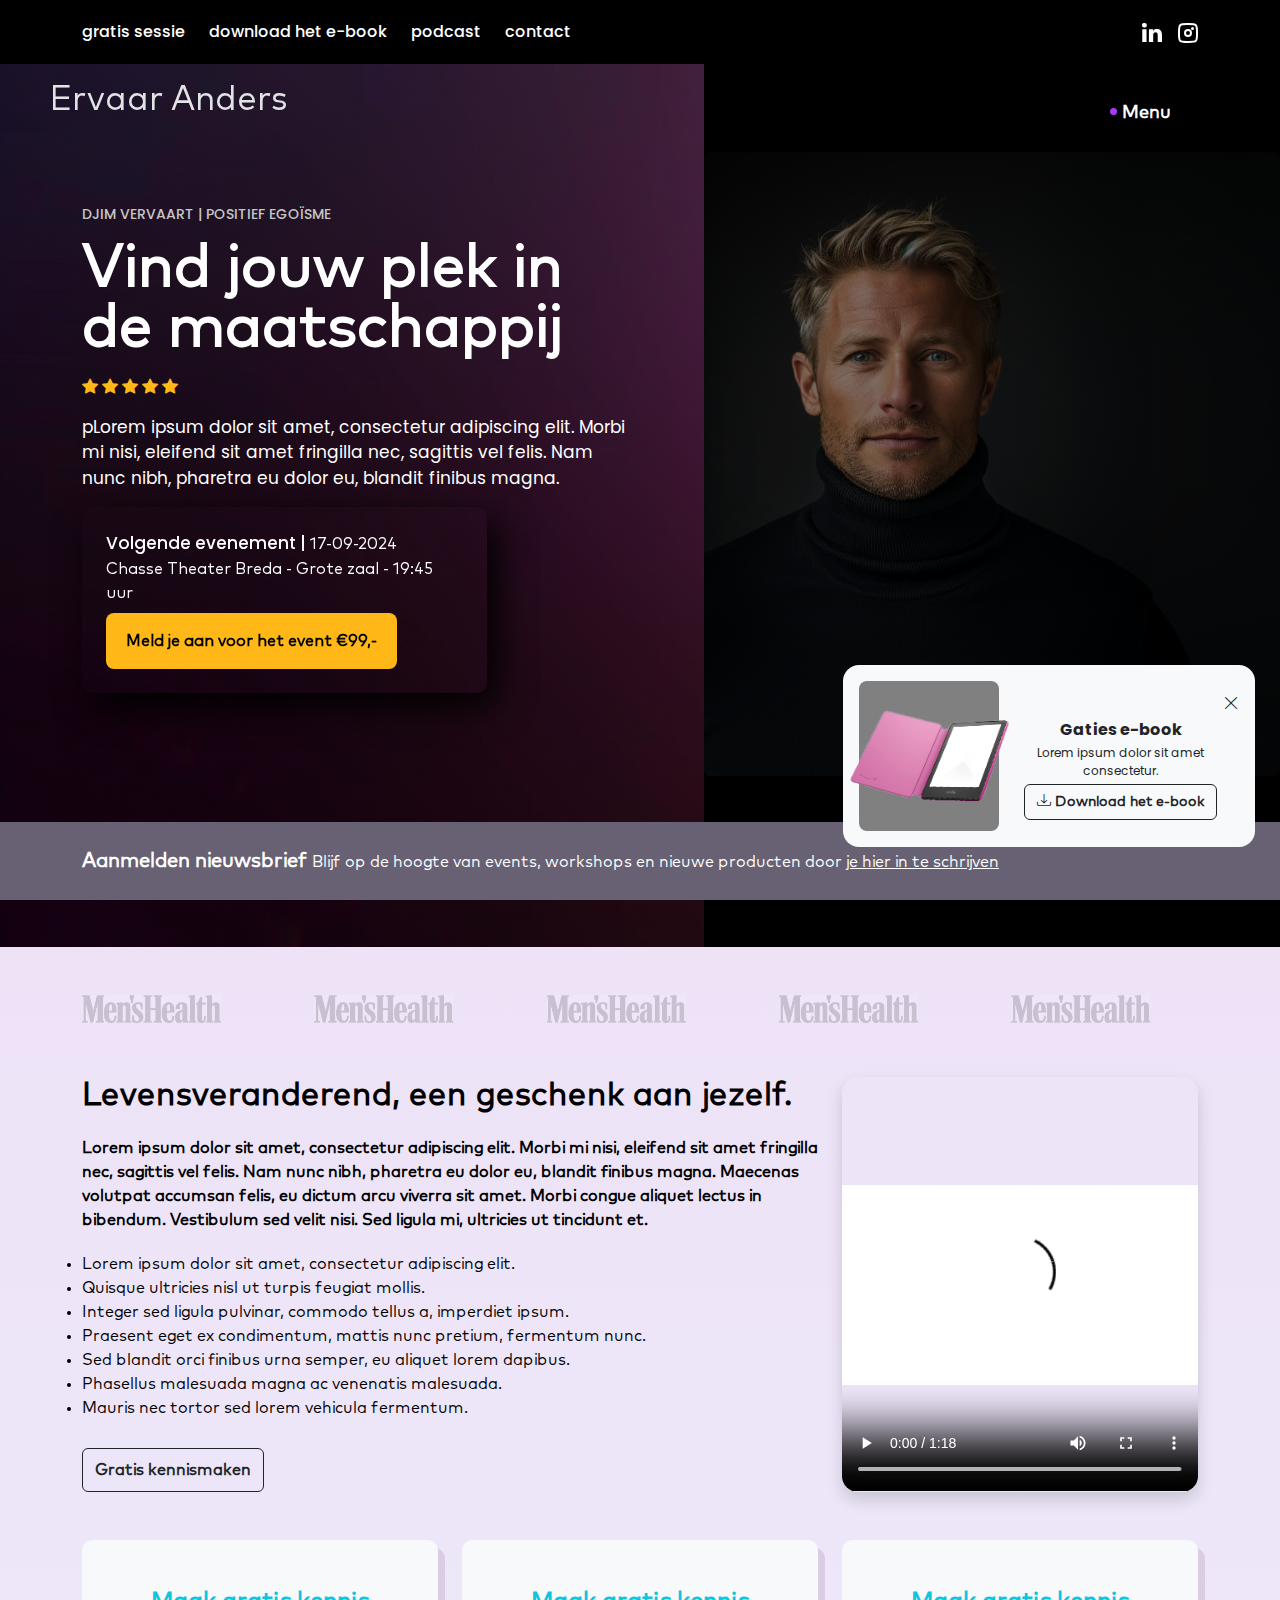
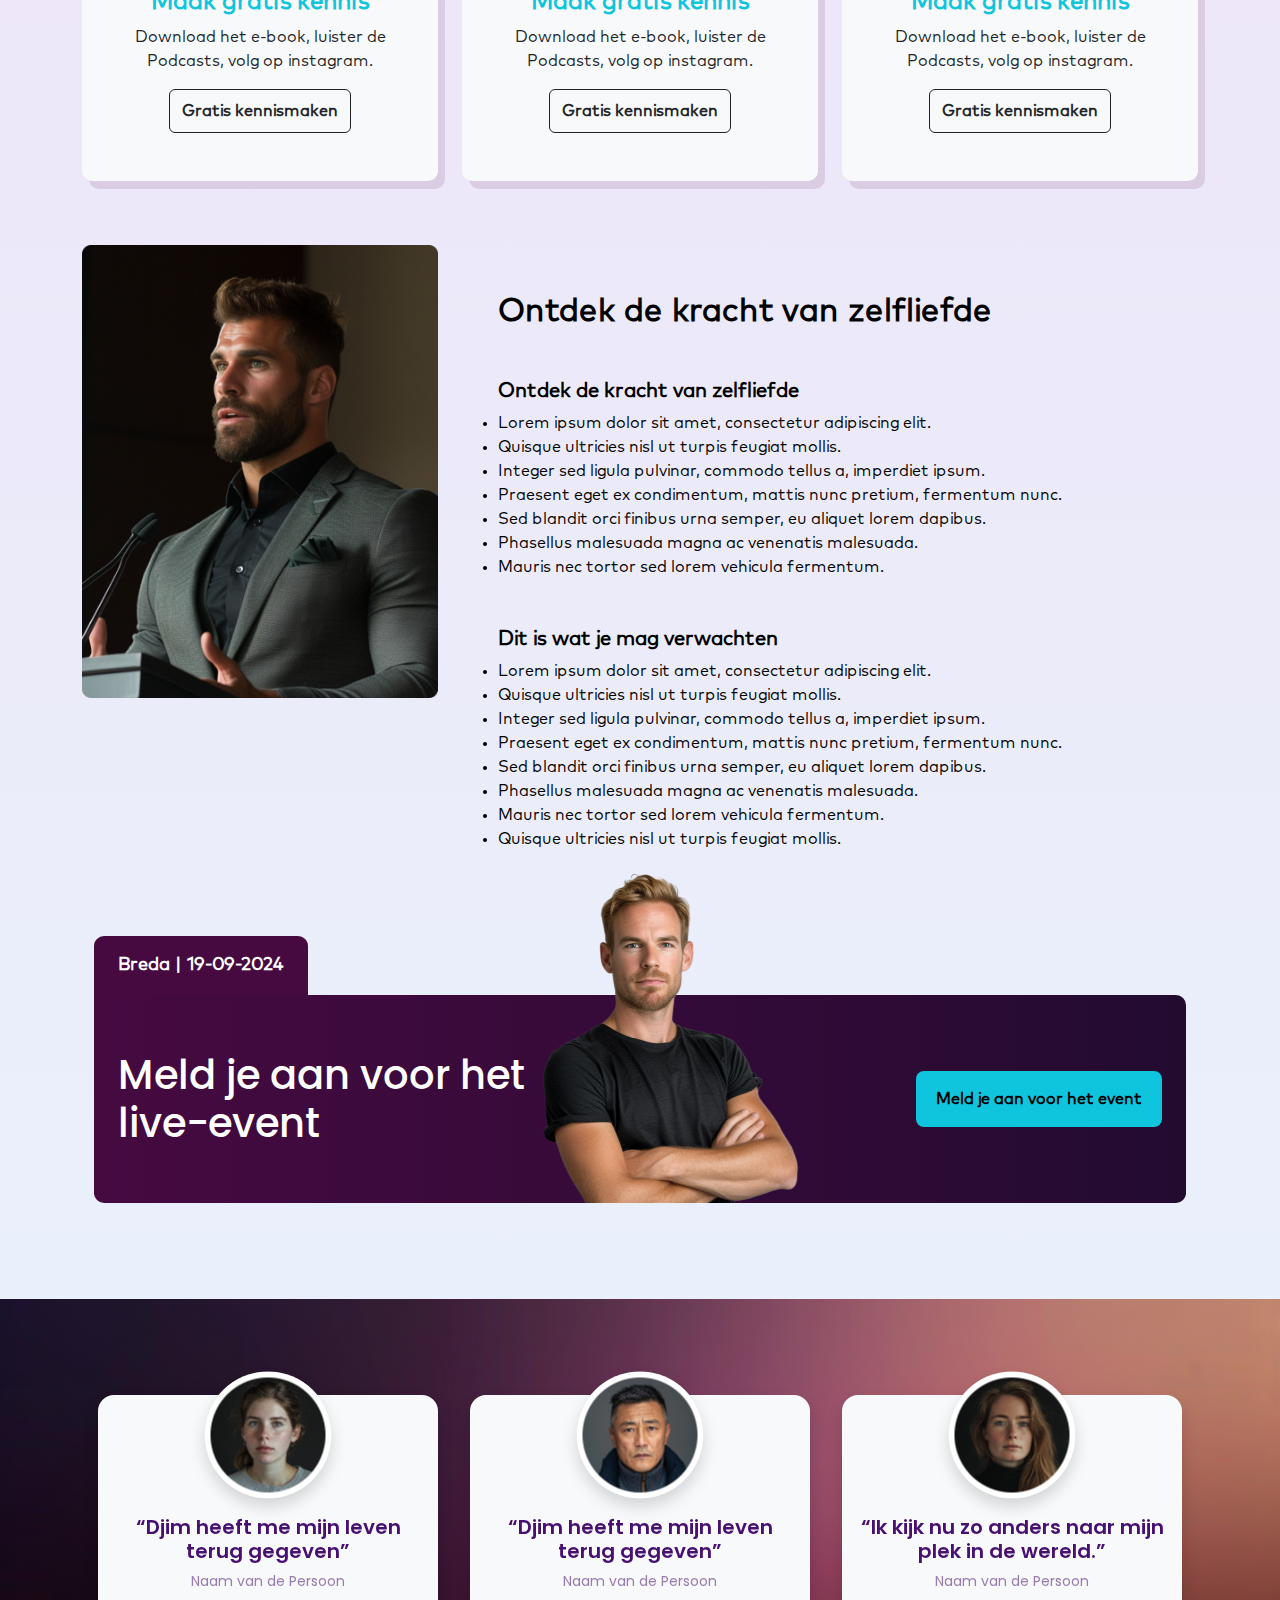
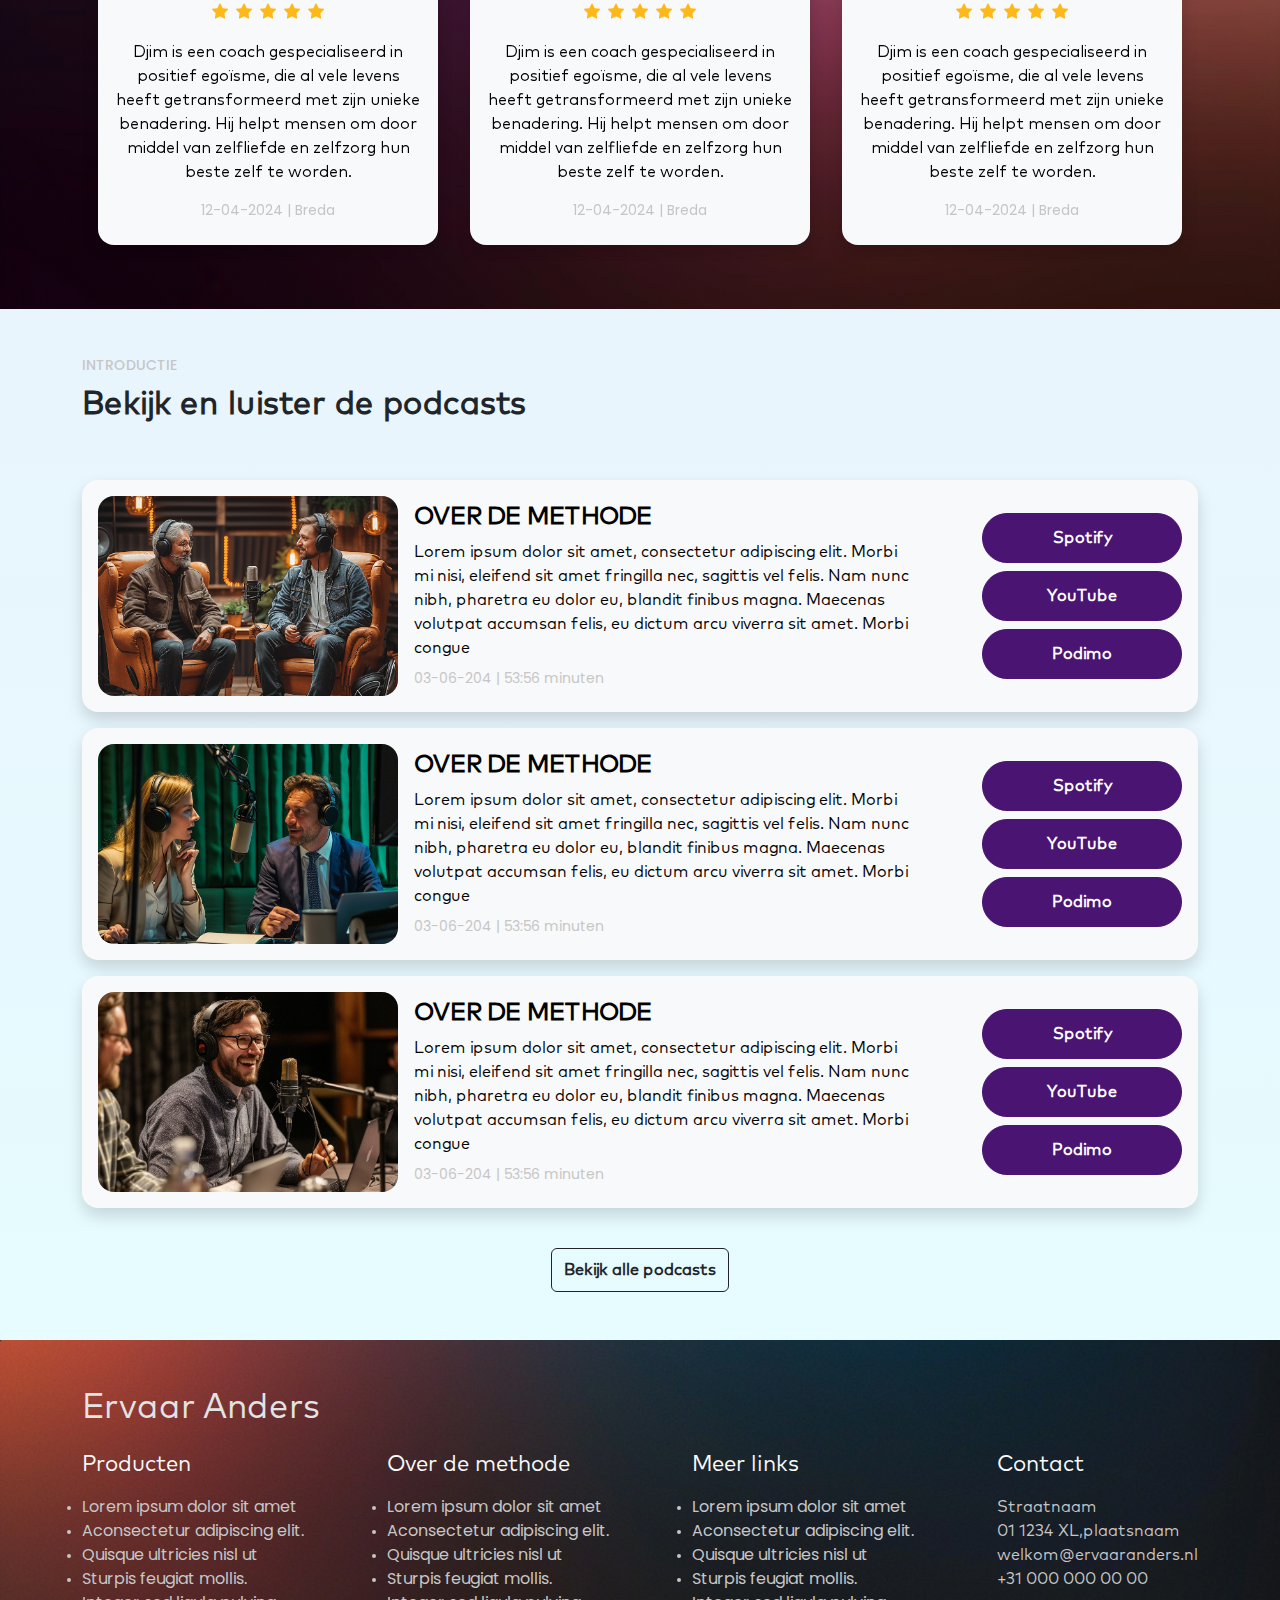
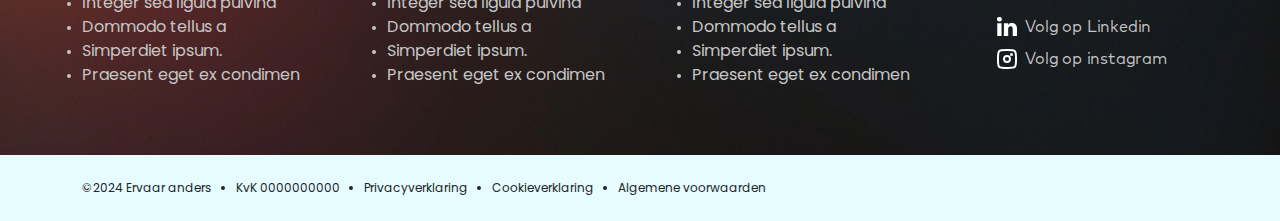
<file: index.html>
<!DOCTYPE html>
<html lang="en">
  <head>
    <meta charset="UTF-8" />
    <meta name="viewport" content="width=device-width, initial-scale=1.0" />
    <title>Ervaar Anders/Home</title>
    <link rel="stylesheet" href="css/owl.carousel.min.css" />
    <link rel="stylesheet" href="css/owl.theme.default.min.css" />
    <link
      href="https://cdn.jsdelivr.net/npm/bootstrap@5.3.3/dist/css/bootstrap.min.css"
      rel="stylesheet"
      integrity="sha384-QWTKZyjpPEjISv5WaRU9OFeRpok6YctnYmDr5pNlyT2bRjXh0JMhjY6hW+ALEwIH"
      crossorigin="anonymous"
    />
    <link
      rel="stylesheet"
      href="https://cdnjs.cloudflare.com/ajax/libs/font-awesome/6.5.2/css/all.min.css"
      integrity="sha512-SnH5WK+bZxgPHs44uWIX+LLJAJ9/2PkPKZ5QiAj6Ta86w+fsb2TkcmfRyVX3pBnMFcV7oQPJkl9QevSCWr3W6A=="
      crossorigin="anonymous"
      referrerpolicy="no-referrer"
    />
    <link rel="stylesheet" href="./css/style.css" />

    <link rel="shortcut icon" href="./images/favicon.ico" type="image/x-icon" />
  </head>
  <body>
    <!-- top nav start  -->
    <div class="top-nav">
      <!-- top-bar start -->
      <div class="top-bar d-flex align-items-center">
        <div class="d-flex justify-content-between flex-wrap container gap-1">
          <div class="d-flex flex-wrap gap-md-4 gap-2 align-items-center">
            <a
              class="topbar-heading fs-16 fw-medium m-0 c-white text-decoration-none"
              href="#"
            >
              gratis sessie
            </a>
            <a
              class="topbar-heading fs-16 fw-medium m-0 c-white text-decoration-none"
              href="#"
            >
              download het e-book
            </a>
            <a
              class="topbar-heading fs-16 fw-medium m-0 c-white text-decoration-none"
              href="./podcast.html"
              >podcast</a
            >
            <a
              class="topbar-heading fs-16 fw-medium m-0 c-white text-decoration-none"
              href="#"
              >contact</a
            >
          </div>
          <div class="social-icons d-flex gap-md-3 gap-2">
            <a href="#"><img src="./images/linkdin.svg" alt="icons" /></a>
            <a href="#"><img src="./images/insta.svg" alt="icons" /></a>
          </div>
        </div>
      </div>
      <!-- top-bar end -->
      <!-- nav-bar start -->
      <nav class="navbar py-sm-4 py-2">
        <div class="container">
          <span style="visibility: hidden"></span>

          <button
            class="navbar-toggler d-md-none hamburger-menu"
            type="button"
            data-bs-toggle="collapse"
            data-bs-target="#navbarText"
            aria-controls="navbarText"
            aria-expanded="false"
            aria-label="Toggle navigation"
          >
            <span class="navbar-toggler-icon"></span>
          </button>
          <button
            class="navbar-toggler-btn rounded-pill d-md-flex d-none"
            type="button"
            data-bs-toggle="collapse"
            data-bs-target="#navbarText"
            aria-controls="navbarText"
            aria-expanded="false"
            aria-label="Toggle navigation"
          >
            <span class="dot"></span>
            <span class="mark-pro fs-18 fw-bold pt-1">Menu</span>
          </button>
          <div class="collapse navbar-collapse" id="navbarText">
            <ul class="navbar-nav m-auto mb-2 mb-lg-0">
              <li class="nav-item">
                <a
                  class="nav-link active fs-18 c-black"
                  aria-current="page"
                  href="#"
                  >Start vandaag</a
                >
              </li>
              <li class="nav-item">
                <a class="nav-link fs-18 c-black" href="#"
                  >methode
                </a>
              </li>
              <li class="nav-item">
                <a class="nav-link fs-18 c-black" href="#">
                  op 1 coaching</a
                >
              </li>
              <li class="nav-item">
                <a class="nav-link fs-18 c-black" href="./event.html"
                  >live events
                </a>
              </li>
              <li class="nav-item">
                <a class="nav-link fs-18 c-black" href="./timeline.html">over djim</a>
              </li>
            </ul>
            <span class="navbar-text d-flex gap-2">
              <p class="rating m-0 d-flex gap-1">
                <i class="bi bi-star-fill c-black"></i
                ><i class="bi bi-star-fill c-black"></i
                ><i class="bi bi-star-fill c-black"></i
                ><i class="bi bi-star-fill c-black"></i
                ><i class="bi bi-star-fill c-black"></i>
              </p>
              <p class="m-0 rating-text c-black fs-12">
                9.3 / 785 beoordelingen
              </p>
            </span>
          </div>
        </div>
      </nav>
      <!-- nav-bar end -->
    </div>
    <!-- top nav end  -->
    <!-- POSITIEF start  -->
    <div class="positief pb-5">
      <a
        class="text-decoration-none mark-pro fw-lighter fs-34 lh-40 logo-main"
        style="color: #e1e3e5"
        href="./index.html"
        >Ervaar Anders</a
      >
      <div class="container h-100">
        <div class="row h-100">
          <div
            class="col-md-6 d-flex align-items-center h-100 mt-md-0 pt-md-0 mt-5 pt-5"
          >
            <div class="content gap-md-3 gap-2 d-flex flex-column">
              <h4 class="fs-14 c-gray m-0">DJIM VERVAART | POSITIEF EGOÏSME</h4>
              <h2 class="m-0 fs-60 c-white mark-pro fw-bolder lh-60">
                Vind jouw plek in de maatschappij
              </h2>
              <div class="rating d-flex gap-1">
                <i class="bi bi-star-fill"></i>
                <i class="bi bi-star-fill"></i>
                <i class="bi bi-star-fill"></i>
                <i class="bi bi-star-fill"></i>
                <i class="bi bi-star-fill"></i>
              </div>
              <p class="m-0 fs-17 c-white">
                pLorem ipsum dolor sit amet, consectetur adipiscing elit. Morbi
                mi nisi, eleifend sit amet fringilla nec, sagittis vel felis.
                Nam nunc nibh, pharetra eu dolor eu, blandit finibus magna.
              </p>
              <div class="button-box p-md-4 p-3">
                <p class="m-0 fs-16 c-white mark-pro mb-2">
                  <span class="fw-medium fs-17">Volgende evenement |</span>
                  17-09-2024 <br />
                  Chasse Theater Breda - Grote zaal - 19:45 uur
                </p>
                <button class="yellow-btn">
                  Meld je aan voor het event €99,-
                </button>
              </div>
            </div>
          </div>
          <div class="col-md-6">
            <!-- <img src="./images/home-banner-img1.png" alt="img" class="w-100" /> -->
          </div>
        </div>
      </div>
    </div>
    <!-- POSITIEF end  -->
    <div class="gradient-background">
      <!-- OVER DE METHODE start -->
      <div class="over-de py-5">
        <div class="container">
          <div class="row pb-5">
            <img src="./images/bg-img-1.png" alt="img" />
          </div>
        </div>

        <div class="container">
          <div class="row">
            <div class="col-md-8">
              <div class="content gap-1 d-flex flex-column">
                <h2 class="m-0 fs-30 mark-pro fw-bold c-black">
                  Levensveranderend, een geschenk aan jezelf.
                </h2>
                <p
                  class="fs-16 c-black mark-pro fw-semibold lh-base py-md-3 pt-2 pb-3 m-0"
                >
                  Lorem ipsum dolor sit amet, consectetur adipiscing elit. Morbi
                  mi nisi, eleifend sit amet fringilla nec, sagittis vel felis.
                  Nam nunc nibh, pharetra eu dolor eu, blandit finibus magna.
                  Maecenas volutpat accumsan felis, eu dictum arcu viverra sit
                  amet. Morbi congue aliquet lectus in bibendum. Vestibulum sed
                  velit nisi. Sed ligula mi, ultricies ut tincidunt et.
                </p>
                <div>
                  <li class="fs-16 c-black mark-pro">
                    Lorem ipsum dolor sit amet, consectetur adipiscing elit.
                  </li>
                  <li class="fs-16 c-black mark-pro">
                    Quisque ultricies nisl ut turpis feugiat mollis.
                  </li>
                  <li class="fs-16 c-black mark-pro">
                    Integer sed ligula pulvinar, commodo tellus a, imperdiet
                    ipsum.
                  </li>
                  <li class="fs-16 c-black mark-pro">
                    Praesent eget ex condimentum, mattis nunc pretium, fermentum
                    nunc.
                  </li>
                  <li class="fs-16 c-black mark-pro">
                    Sed blandit orci finibus urna semper, eu aliquet lorem
                    dapibus.
                  </li>
                  <li class="fs-16 c-black mark-pro">
                    Phasellus malesuada magna ac venenatis malesuada.
                  </li>
                  <li class="fs-16 c-black mark-pro">
                    Mauris nec tortor sed lorem vehicula fermentum.
                  </li>
                </div>

                <div class="mt-4">
                  <button
                    class="btn btn-outline-dark rounded-2 mark-pro fw-bold fs-16 lh-30"
                  >
                    Gratis kennismaken
                  </button>
                </div>
              </div>
            </div>
            <div class="col-md-4 mt-md-0 mt-4">
              <video
                class="w-100 rounded-4 h-100 shadow"
                src="./videos/tech.mp4"
                loop
                autoplay
                controls
              ></video>
              <!-- <img src="./images/over-di-video.png" alt="img" /> -->
            </div>
          </div>
          <div class="row py-5">
            <div class="col-md-4 mb-3">
              <div class="over-de-card bg-light py-md-5 px-md-3 p-3">
                <h3 class="fs-24 fw-bold text-center mark-pro c-info">
                  Maak gratis kennis
                </h3>
                <p class="fs-16 mark-pro text-center">
                  Download het e-book, luister de Podcasts, volg op instagram.
                </p>
                <div class="mt-2 text-center">
                  <button
                    class="btn btn-outline-dark rounded-2 mark-pro fw-bold fs-16 lh-30"
                  >
                    Gratis kennismaken
                  </button>
                </div>
              </div>
            </div>
            <div class="col-md-4 mb-3">
              <div class="over-de-card bg-light py-md-5 px-md-3 p-3">
                <h3 class="fs-24 fw-bold text-center mark-pro c-info">
                  Maak gratis kennis
                </h3>
                <p class="fs-16 mark-pro text-center">
                  Download het e-book, luister de Podcasts, volg op instagram.
                </p>
                <div class="mt-2 text-center">
                  <button
                    class="btn btn-outline-dark rounded-2 mark-pro fw-bold fs-16 lh-30"
                  >
                    Gratis kennismaken
                  </button>
                </div>
              </div>
            </div>
            <div class="col-md-4 mb-3">
              <div class="over-de-card bg-light py-md-5 px-md-3 p-3">
                <h3 class="fs-24 fw-bold text-center mark-pro c-info">
                  Maak gratis kennis
                </h3>
                <p class="fs-16 mark-pro text-center">
                  Download het e-book, luister de Podcasts, volg op instagram.
                </p>
                <div class="mt-2 text-center">
                  <button
                    class="btn btn-outline-dark rounded-2 mark-pro fw-bold fs-16 lh-30"
                  >
                    Gratis kennismaken
                  </button>
                </div>
              </div>
            </div>
          </div>
          <div class="row pb-5">
            <div class="col-md-4">
              <img class="w-100" src="./images/Spreker.png" alt="img" />
            </div>
            <div class="col-md-8 ps-md-5">
              <h2 class="m-0 fs-30 mark-pro fw-bold c-black py-5">
                Ontdek de kracht van zelfliefde
              </h2>
              <h3 class="fs-20 fw-bold c-black mark-pro">
                Ontdek de kracht van zelfliefde
              </h3>
              <div>
                <li class="fs-16 c-black mark-pro">
                  Lorem ipsum dolor sit amet, consectetur adipiscing elit.
                </li>
                <li class="fs-16 c-black mark-pro">
                  Quisque ultricies nisl ut turpis feugiat mollis.
                </li>
                <li class="fs-16 c-black mark-pro">
                  Integer sed ligula pulvinar, commodo tellus a, imperdiet
                  ipsum.
                </li>
                <li class="fs-16 c-black mark-pro">
                  Praesent eget ex condimentum, mattis nunc pretium, fermentum
                  nunc.
                </li>
                <li class="fs-16 c-black mark-pro">
                  Sed blandit orci finibus urna semper, eu aliquet lorem
                  dapibus.
                </li>
                <li class="fs-16 c-black mark-pro">
                  Phasellus malesuada magna ac venenatis malesuada.
                </li>
                <li class="fs-16 c-black mark-pro">
                  Mauris nec tortor sed lorem vehicula fermentum.
                </li>
              </div>
              <h3 class="fs-20 fw-bold c-black mark-pro mt-md-5 mt-3">
                Dit is wat je mag verwachten
              </h3>
              <div>
                <li class="fs-16 c-black mark-pro">
                  Lorem ipsum dolor sit amet, consectetur adipiscing elit.
                </li>
                <li class="fs-16 c-black mark-pro">
                  Quisque ultricies nisl ut turpis feugiat mollis.
                </li>
                <li class="fs-16 c-black mark-pro">
                  Integer sed ligula pulvinar, commodo tellus a, imperdiet
                  ipsum.
                </li>
                <li class="fs-16 c-black mark-pro">
                  Praesent eget ex condimentum, mattis nunc pretium, fermentum
                  nunc.
                </li>
                <li class="fs-16 c-black mark-pro">
                  Sed blandit orci finibus urna semper, eu aliquet lorem
                  dapibus.
                </li>
                <li class="fs-16 c-black mark-pro">
                  Phasellus malesuada magna ac venenatis malesuada.
                </li>
                <li class="fs-16 c-black mark-pro">
                  Mauris nec tortor sed lorem vehicula fermentum.
                </li>
                <li class="fs-16 c-black mark-pro">
                  Quisque ultricies nisl ut turpis feugiat mollis.
                </li>
              </div>
            </div>
          </div>
          <!-- live-event start  -->
          <div class="live-event py-5 mt-5">
            <div class="container">
              <div class="inner-live-event py-md-5 py-3 px-md-4 px-2">
                <img class="p-img" src="./images/p-img.png" alt="img" />
                <div
                  class="live-event-date mark-pro fs-18 c-white py-3 px-4 fw-bold"
                >
                  Breda | 19-09-2024
                </div>

                <div class="row">
                  <div
                    class="col-md-5 py-2 d-flex align-items-center justify-content-md-start justify-content-center"
                  >
                    <h4 class="fs-40 c-white m-0">
                      Meld je aan voor het live-event
                    </h4>
                  </div>
                  <div
                    class="col-md-4 py-2 offset-md-3 d-flex align-items-center justify-content-md-end justify-content-center"
                  >
                    <button
                      class="yellow-btn fs-18"
                      style="background-color: #0ec5dd"
                    >
                      Meld je aan voor het event
                    </button>
                  </div>
                </div>
              </div>
            </div>
          </div>
          <!-- live-event end  -->
        </div>
      </div>
      <!-- OVER DE METHODE end -->
      <div class="client-review py-5">
        <div class="container">
          <div class="client-review-slider owl-carousel owl-theme">
            <div class="my-3 mx-3">
              <div
                class="revie-card rounded-4 shadow p-3 pt-5 bg-light mt-5 position-relative"
              >
                <img
                  class="client-img position-absolute shadow"
                  src="./images/client3.png"
                  alt="img"
                />
                <h3
                  class="fs-20 fw-semibold c-maroon text-center pt-5 mb-2 mt-4"
                >
                  “Djim heeft me mijn leven terug gegeven”
                </h3>
                <p class="fs-14 c-maroon-opacity-50 text-center mb-2">
                  Naam van de Persoon
                </p>
                <p class="rating mb-3 d-flex gap-2 justify-content-center">
                  <i class="bi bi-star-fill"></i>
                  <i class="bi bi-star-fill"></i>
                  <i class="bi bi-star-fill"></i>
                  <i class="bi bi-star-fill"></i>
                  <i class="bi bi-star-fill"></i>
                </p>
                <p class="fs-16 c-black text-center mark-pro mb-3">
                  Djim is een coach gespecialiseerd in positief egoïsme, die al
                  vele levens heeft getransformeerd met zijn unieke benadering.
                  Hij helpt mensen om door middel van zelfliefde en zelfzorg hun
                  beste zelf te worden.
                </p>
                <p class="fs-14 c-gray mb-2 text-center">12-04-2024 | Breda</p>
              </div>
            </div>
            <div class="my-3 mx-3">
              <div
                class="revie-card rounded-4 shadow p-3 pt-5 bg-light mt-5 position-relative"
              >
                <img
                  class="client-img position-absolute shadow"
                  src="./images/client1.png"
                  alt="img"
                />
                <h3
                  class="fs-20 fw-semibold c-maroon text-center pt-5 mb-2 mt-4"
                >
                  “Djim heeft me mijn leven terug gegeven”
                </h3>
                <p class="fs-14 c-maroon-opacity-50 text-center mb-2">
                  Naam van de Persoon
                </p>
                <p class="rating mb-3 d-flex gap-2 justify-content-center">
                  <i class="bi bi-star-fill"></i>
                  <i class="bi bi-star-fill"></i>
                  <i class="bi bi-star-fill"></i>
                  <i class="bi bi-star-fill"></i>
                  <i class="bi bi-star-fill"></i>
                </p>
                <p class="fs-16 c-black text-center mark-pro mb-3">
                  Djim is een coach gespecialiseerd in positief egoïsme, die al
                  vele levens heeft getransformeerd met zijn unieke benadering.
                  Hij helpt mensen om door middel van zelfliefde en zelfzorg hun
                  beste zelf te worden.
                </p>
                <p class="fs-14 c-gray mb-2 text-center">12-04-2024 | Breda</p>
              </div>
            </div>
            <div class="my-3 mx-3">
              <div
                class="revie-card rounded-4 shadow p-3 pt-5 bg-light mt-5 position-relative"
              >
                <img
                  class="client-img position-absolute shadow"
                  src="./images/client2.png"
                  alt="img"
                />
                <h3
                  class="fs-20 fw-semibold c-maroon text-center pt-5 mb-2 mt-4"
                >
                  “Ik kijk nu zo anders naar mijn plek in de wereld.”
                </h3>
                <p class="fs-14 c-maroon-opacity-50 text-center mb-2">
                  Naam van de Persoon
                </p>
                <p class="rating mb-3 d-flex gap-2 justify-content-center">
                  <i class="bi bi-star-fill"></i>
                  <i class="bi bi-star-fill"></i>
                  <i class="bi bi-star-fill"></i>
                  <i class="bi bi-star-fill"></i>
                  <i class="bi bi-star-fill"></i>
                </p>
                <p class="fs-16 c-black text-center mark-pro mb-3">
                  Djim is een coach gespecialiseerd in positief egoïsme, die al
                  vele levens heeft getransformeerd met zijn unieke benadering.
                  Hij helpt mensen om door middel van zelfliefde en zelfzorg hun
                  beste zelf te worden.
                </p>
                <p class="fs-14 c-gray mb-2 text-center">12-04-2024 | Breda</p>
              </div>
            </div>
          </div>
        </div>
      </div>
      <!-- client-review end  -->
      <!-- INTRODUCTIE start  -->
      <div class="introdutie py-5">
        <div class="container">
          <div class="content gap-1 d-flex flex-column pb-2">
            <h4 class="fs-14 c-black fw-medium c-gray">INTRODUCTIE</h4>
            <h2 class="m-0 fs-32 mark-pro fw-bold">
              Bekijk en luister de podcasts
            </h2>
          </div>
          <div class="row mt-5">
            <div class="col-12">
              <div
                class="introdutie-card bg-light p-3 rounded-4 shadow mb-3 d-flex gap-3 flex-wrap align-items-center"
              >
                <img
                  class="img rounded-4"
                  src="./images/INTRODUCTIE1.png"
                  alt="img"
                />
                <div>
                  <h4 class="fs-24 c-black m-0 pb-2 fw-bold mark-pro">
                    OVER DE METHODE
                  </h4>
                  <p class="m-0 fs-16 c-black over-de-para mark-pro">
                    Lorem ipsum dolor sit amet, consectetur adipiscing elit.
                    Morbi mi nisi, eleifend sit amet fringilla nec, sagittis vel
                    felis. Nam nunc nibh, pharetra eu dolor eu, blandit finibus
                    magna. Maecenas volutpat accumsan felis, eu dictum arcu
                    viverra sit amet. Morbi congue
                  </p>
                  <p class="fs-14 c-gray pt-2 m-0">03-06-204 | 53:56 minuten</p>
                </div>
                <div
                  class="d-flex flex-column align-items-md-end align-items-center flex-grow-1 gap-2"
                >
                  <button type="button" class="introdutie-btn">Spotify</button>
                  <button type="button" class="introdutie-btn">YouTube</button>
                  <button type="button" class="introdutie-btn">Podimo</button>
                </div>
              </div>
            </div>
            <div class="col-12">
              <div
                class="introdutie-card bg-light p-3 rounded-4 shadow mb-3 d-flex gap-3 flex-wrap align-items-center"
              >
                <img
                  class="img rounded-4"
                  src="./images/INTRODUCTIE2.png"
                  alt="img"
                />
                <div>
                  <h4 class="fs-24 c-black m-0 pb-2 mark-pro fw-bold">
                    OVER DE METHODE
                  </h4>
                  <p class="m-0 fs-16 c-black over-de-para mark-pro">
                    Lorem ipsum dolor sit amet, consectetur adipiscing elit.
                    Morbi mi nisi, eleifend sit amet fringilla nec, sagittis vel
                    felis. Nam nunc nibh, pharetra eu dolor eu, blandit finibus
                    magna. Maecenas volutpat accumsan felis, eu dictum arcu
                    viverra sit amet. Morbi congue
                  </p>
                  <p class="fs-14 c-gray pt-2 m-0">03-06-204 | 53:56 minuten</p>
                </div>
                <div
                  class="d-flex flex-column align-items-md-end align-items-center flex-grow-1 gap-2"
                >
                  <button type="button" class="introdutie-btn">Spotify</button>
                  <button type="button" class="introdutie-btn">YouTube</button>
                  <button type="button" class="introdutie-btn">Podimo</button>
                </div>
              </div>
            </div>
            <div class="col-12">
              <div
                class="introdutie-card bg-light p-3 rounded-4 shadow mb-3 d-flex gap-3 flex-wrap align-items-center"
              >
                <img
                  class="img rounded-4"
                  src="./images/INTRODUCTIE3.png"
                  alt="img"
                />
                <div>
                  <h4 class="fs-24 c-black m-0 pb-2 fw-bold mark-pro">
                    OVER DE METHODE
                  </h4>
                  <p class="m-0 fs-16 c-black over-de-para mark-pro">
                    Lorem ipsum dolor sit amet, consectetur adipiscing elit.
                    Morbi mi nisi, eleifend sit amet fringilla nec, sagittis vel
                    felis. Nam nunc nibh, pharetra eu dolor eu, blandit finibus
                    magna. Maecenas volutpat accumsan felis, eu dictum arcu
                    viverra sit amet. Morbi congue
                  </p>
                  <p class="fs-14 c-gray pt-2 m-0">03-06-204 | 53:56 minuten</p>
                </div>
                <div
                  class="d-flex flex-column align-items-md-end align-items-center flex-grow-1 gap-2"
                >
                  <button type="button" class="introdutie-btn">Spotify</button>
                  <button type="button" class="introdutie-btn">YouTube</button>
                  <button type="button" class="introdutie-btn">Podimo</button>
                </div>
              </div>
            </div>
          </div>
          <div class="text-center pt-4">
            <button
              class="btn btn-outline-dark rounded-2 mark-pro fw-bold fs-16 lh-30"
            >
              Bekijk alle podcasts
            </button>
          </div>
        </div>
      </div>
      <!-- INTRODUCTIE end  -->
    </div>
    <!-- footer start -->
    <footer class="footer py-sm-5 py-3 bg-dark">
      <div class="container">
        <div
          class="text-decoration-none mark-pro fw-lighter mb-sm-4 mb-3 fs-34 lh-40"
          href="#"
          style="color: #e1e3e5"
        >
          Ervaar Anders
        </div>

        <div
          class="d-flex justify-content-between flex-wrap flex-md-row flex-column"
        >
          <div class="footer-col">
            <h3
              class="footer-col-heading fw-medium mark-pro text-light mb-md-3 mb-2 fs-22"
            >
              Producten
            </h3>
            <div>
              <li class="fs-16 mark-pro c-gray">
                <a href="#" class="c-gray text-decoration-none">
                  Lorem ipsum dolor sit amet
                </a>
              </li>
              <li class="fs-16 mark-pro c-gray">
                <a href="#" class="c-gray text-decoration-none">
                  Aconsectetur adipiscing elit.</a
                >
              </li>
              <li class="fs-16 mark-pro c-gray">
                <a href="#" class="c-gray text-decoration-none">
                  Quisque ultricies nisl ut
                </a>
              </li>
              <li class="fs-16 mark-pro c-gray">
                <a href="#" class="c-gray text-decoration-none">
                  Sturpis feugiat mollis.
                </a>
              </li>
              <li class="fs-16 mark-pro c-gray">
                <a href="#" class="c-gray text-decoration-none">
                  Integer sed ligula pulvina
                </a>
              </li>
              <li class="fs-16 mark-pro c-gray">
                <a href="#" class="c-gray text-decoration-none">
                  Dommodo tellus a
                </a>
              </li>
              <li class="fs-16 mark-pro c-gray">
                <a href="#" class="c-gray text-decoration-none">
                  Simperdiet ipsum.
                </a>
              </li>
              <li class="fs-16 mark-pro c-gray">
                <a href="#" class="c-gray text-decoration-none">
                  Praesent eget ex condimen
                </a>
              </li>
            </div>
          </div>
          <div class="footer-col">
            <h3
              class="footer-col-heading fw-medium mark-pro text-light mb-md-3 mb-2 fs-22"
            >
              Over de methode
            </h3>
            <div>
              <li class="fs-16 mark-pro c-gray">
                <a href="#" class="c-gray text-decoration-none">
                  Lorem ipsum dolor sit amet
                </a>
              </li>
              <li class="fs-16 mark-pro c-gray">
                <a href="#" class="c-gray text-decoration-none">
                  Aconsectetur adipiscing elit.</a
                >
              </li>
              <li class="fs-16 mark-pro c-gray">
                <a href="#" class="c-gray text-decoration-none">
                  Quisque ultricies nisl ut
                </a>
              </li>
              <li class="fs-16 mark-pro c-gray">
                <a href="#" class="c-gray text-decoration-none">
                  Sturpis feugiat mollis.
                </a>
              </li>
              <li class="fs-16 mark-pro c-gray">
                <a href="#" class="c-gray text-decoration-none">
                  Integer sed ligula pulvina
                </a>
              </li>
              <li class="fs-16 mark-pro c-gray">
                <a href="#" class="c-gray text-decoration-none">
                  Dommodo tellus a
                </a>
              </li>
              <li class="fs-16 mark-pro c-gray">
                <a href="#" class="c-gray text-decoration-none">
                  Simperdiet ipsum.
                </a>
              </li>
              <li class="fs-16 mark-pro c-gray">
                <a href="#" class="c-gray text-decoration-none">
                  Praesent eget ex condimen
                </a>
              </li>
            </div>
          </div>
          <div class="footer-col">
            <h3
              class="footer-col-heading fw-medium mark-pro text-light mb-md-3 mb-2 fs-22"
            >
              Meer links
            </h3>
            <div>
              <li class="fs-16 mark-pro c-gray">
                <a href="#" class="c-gray text-decoration-none">
                  Lorem ipsum dolor sit amet
                </a>
              </li>
              <li class="fs-16 mark-pro c-gray">
                <a href="#" class="c-gray text-decoration-none">
                  Aconsectetur adipiscing elit.</a
                >
              </li>
              <li class="fs-16 mark-pro c-gray">
                <a href="#" class="c-gray text-decoration-none">
                  Quisque ultricies nisl ut
                </a>
              </li>
              <li class="fs-16 mark-pro c-gray">
                <a href="#" class="c-gray text-decoration-none">
                  Sturpis feugiat mollis.
                </a>
              </li>
              <li class="fs-16 mark-pro c-gray">
                <a href="#" class="c-gray text-decoration-none">
                  Integer sed ligula pulvina
                </a>
              </li>
              <li class="fs-16 mark-pro c-gray">
                <a href="#" class="c-gray text-decoration-none">
                  Dommodo tellus a
                </a>
              </li>
              <li class="fs-16 mark-pro c-gray">
                <a href="#" class="c-gray text-decoration-none">
                  Simperdiet ipsum.
                </a>
              </li>
              <li class="fs-16 mark-pro c-gray">
                <a href="#" class="c-gray text-decoration-none">
                  Praesent eget ex condimen
                </a>
              </li>
            </div>
          </div>
          <div class="footer-col">
            <h3
              class="footer-col-heading fw-medium mark-pro text-light mb-md-3 mb-2 fs-22"
            >
              Contact
            </h3>
            <div>
              <div class="fs-16 c-gray mark-pro">Straatnaam</div>
              <div class="fs-16 c-gray mark-pro">01 1234 XL,plaatsnaam</div>
              <div>
                <a
                  class="fs-16 c-gray mark-pro text-decoration-none"
                  href="mailto:welkom@ervaaranders.nl"
                  >welkom@ervaaranders.nl</a
                >
              </div>
              <div>
                <a
                  class="fs-16 c-gray mark-pro text-decoration-none"
                  href="tel:+31 000 000 00 00"
                  >+31 000 000 00 00</a
                >
              </div>
              <div class="mt-md-4 mt-3 mb-2">
                <a
                  href=""
                  class="fs-16 c-gray mark-pro text-decoration-none d-flex gap-2 align-items-center"
                >
                  <img src="./images/linkdin.svg" alt="" />Volg op Linkedin
                </a>
              </div>
              <div>
                <a
                  href=""
                  class="fs-16 c-gray mark-pro text-decoration-none d-flex gap-2 align-items-center"
                >
                  <img src="./images/insta.svg" alt="" />Volg op instagram
                </a>
              </div>
            </div>
          </div>
        </div>
      </div>
    </footer>
    <div class="footer-copy-right py-md-4 py-2 d-flex">
      <div class="container d-flex flex-md-row flex-column">
        <p class="m-0 fs-12 pe-4 text-uppercases">&copy;2024 Ervaar anders</p>
        <div class="d-flex flex-wrap m-0 flex-md-row flex-column column-gap-4">
          <li class="fs-12 text-uppercases">KvK 0000000000</li>
          <li class="fs-12 text-uppercases">Privacyverklaring</li>
          <li class="fs-12 text-uppercases">Cookieverklaring</li>
          <li class="fs-12 text-uppercases">Algemene voorwaarden</li>
        </div>
      </div>
    </div>
    <!-- footer end -->
    <div
      class="py-4 position-fixed bottom-0 w-100 gratis-ebook"
      id="gratis-ebook"
    >
      <div class="gratis-ebook-card p-3 rounded-4 bg-light d-flex gap-1">
        <div class="gratis-ebook-img">
          <img src="./images/e-book.png" alt="img" />
        </div>
        <div>
          <div class="text-end">
            <i class="bi bi-x-lg" id="close-btn"></i>
          </div>
          <h3 class="fs-16 fw-bold m-1 text-center">Gaties e-book</h3>
          <p class="fs-12 m-1 text-center">
            Lorem ipsum dolor sit amet consectetur.
          </p>
          <div class="text-center">
            <button
              class="btn btn-outline-dark rounded-2 mark-pro fw-bold fs-14"
            >
              <i class="bi bi-download"></i>
              Download het e-book
            </button>
          </div>
        </div>
      </div>
      <div class="container">
        <span class="mark-pro fs-20 fw-bold c-white"
          >Aanmelden nieuwsbrief
        </span>
        <span class="mark-pro fs-16 fw-medium c-white"
          >Blijf op de hoogte van events, workshops en nieuwe producten door
          <a href="" class="mark-pro fs-16 fw-medium c-white">
            je hier in te schrijven</a
          ></span
        >
      </div>
    </div>
    <!-- js files  -->
    <script src="js/jquery-3.6.3.min.js"></script>
    <script src="js/owl.carousel.min.js"></script>
    <script
      src="https://cdn.jsdelivr.net/npm/bootstrap@5.3.3/dist/js/bootstrap.bundle.min.js"
      integrity="sha384-YvpcrYf0tY3lHB60NNkmXc5s9fDVZLESaAA55NDzOxhy9GkcIdslK1eN7N6jIeHz"
      crossorigin="anonymous"
    ></script>
    <script src="./js/index.js"></script>
    <!-- js files  -->
  </body>
</html>
</file>
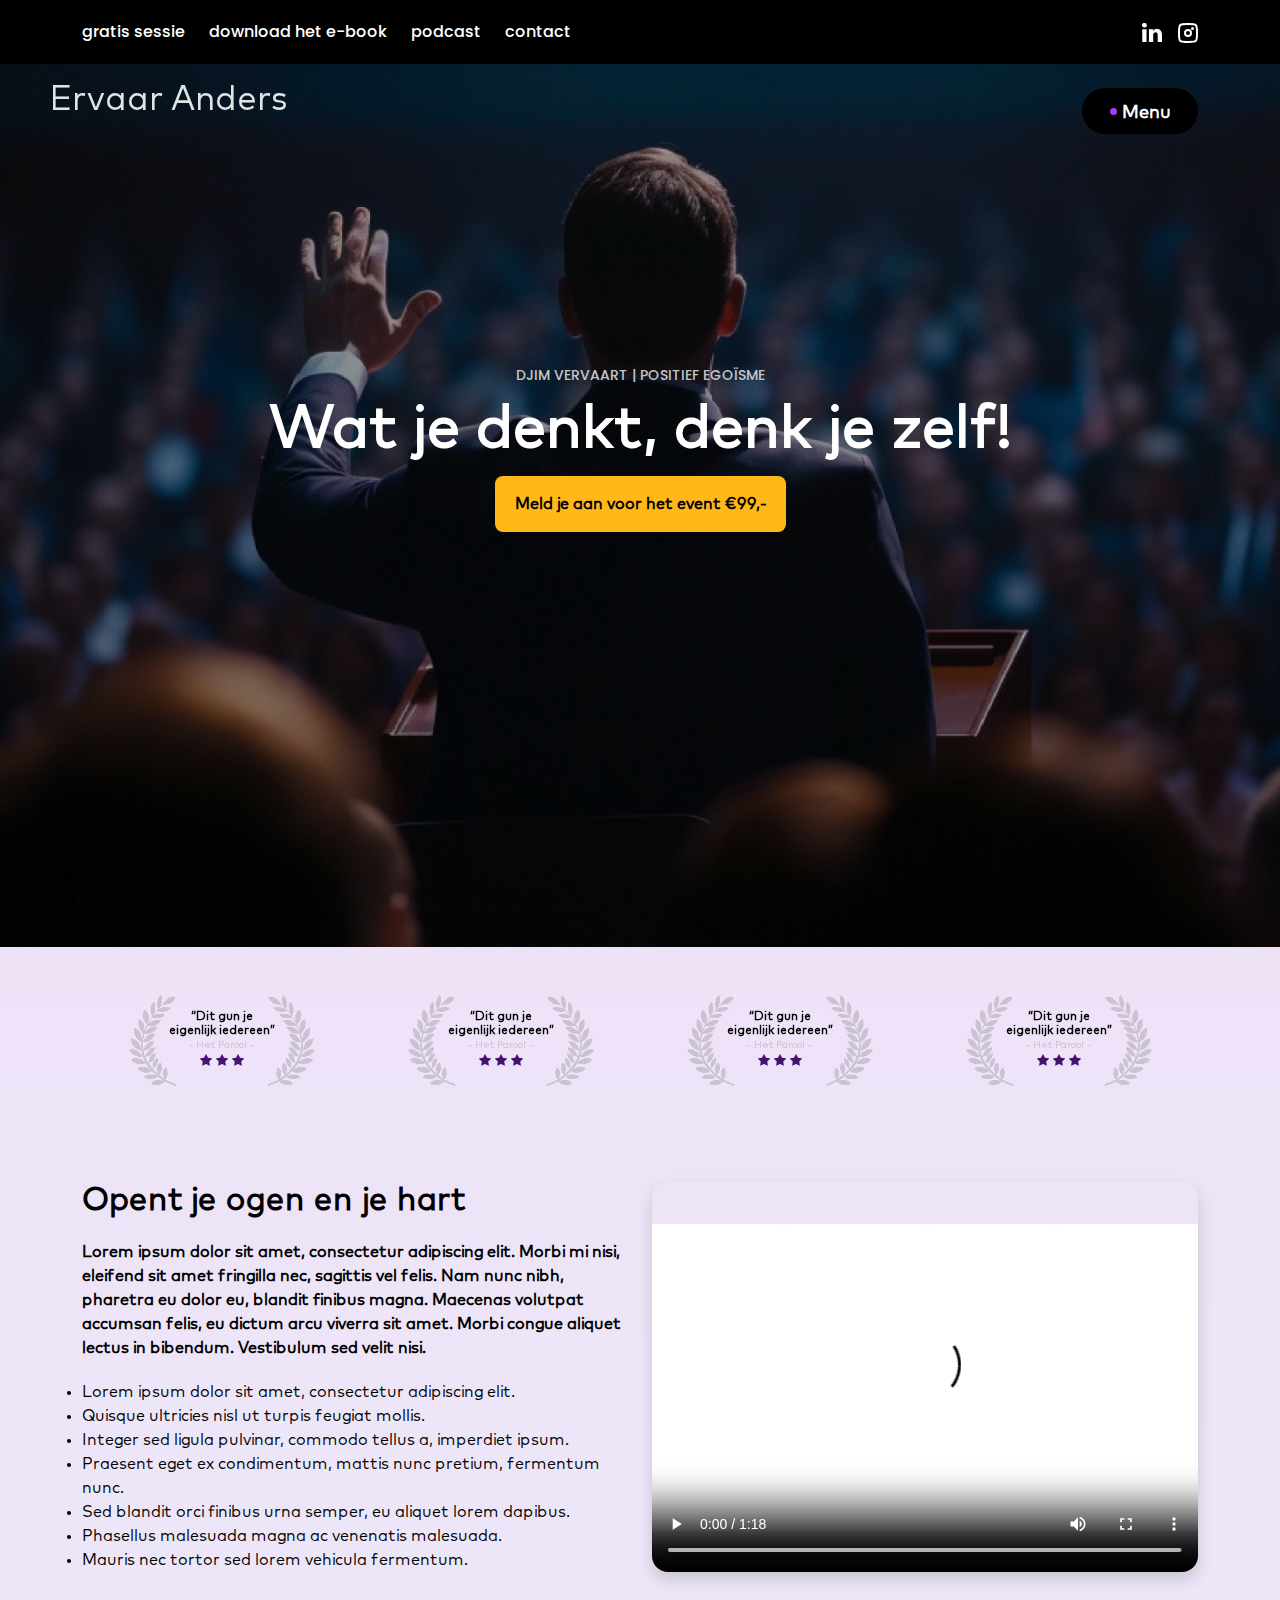
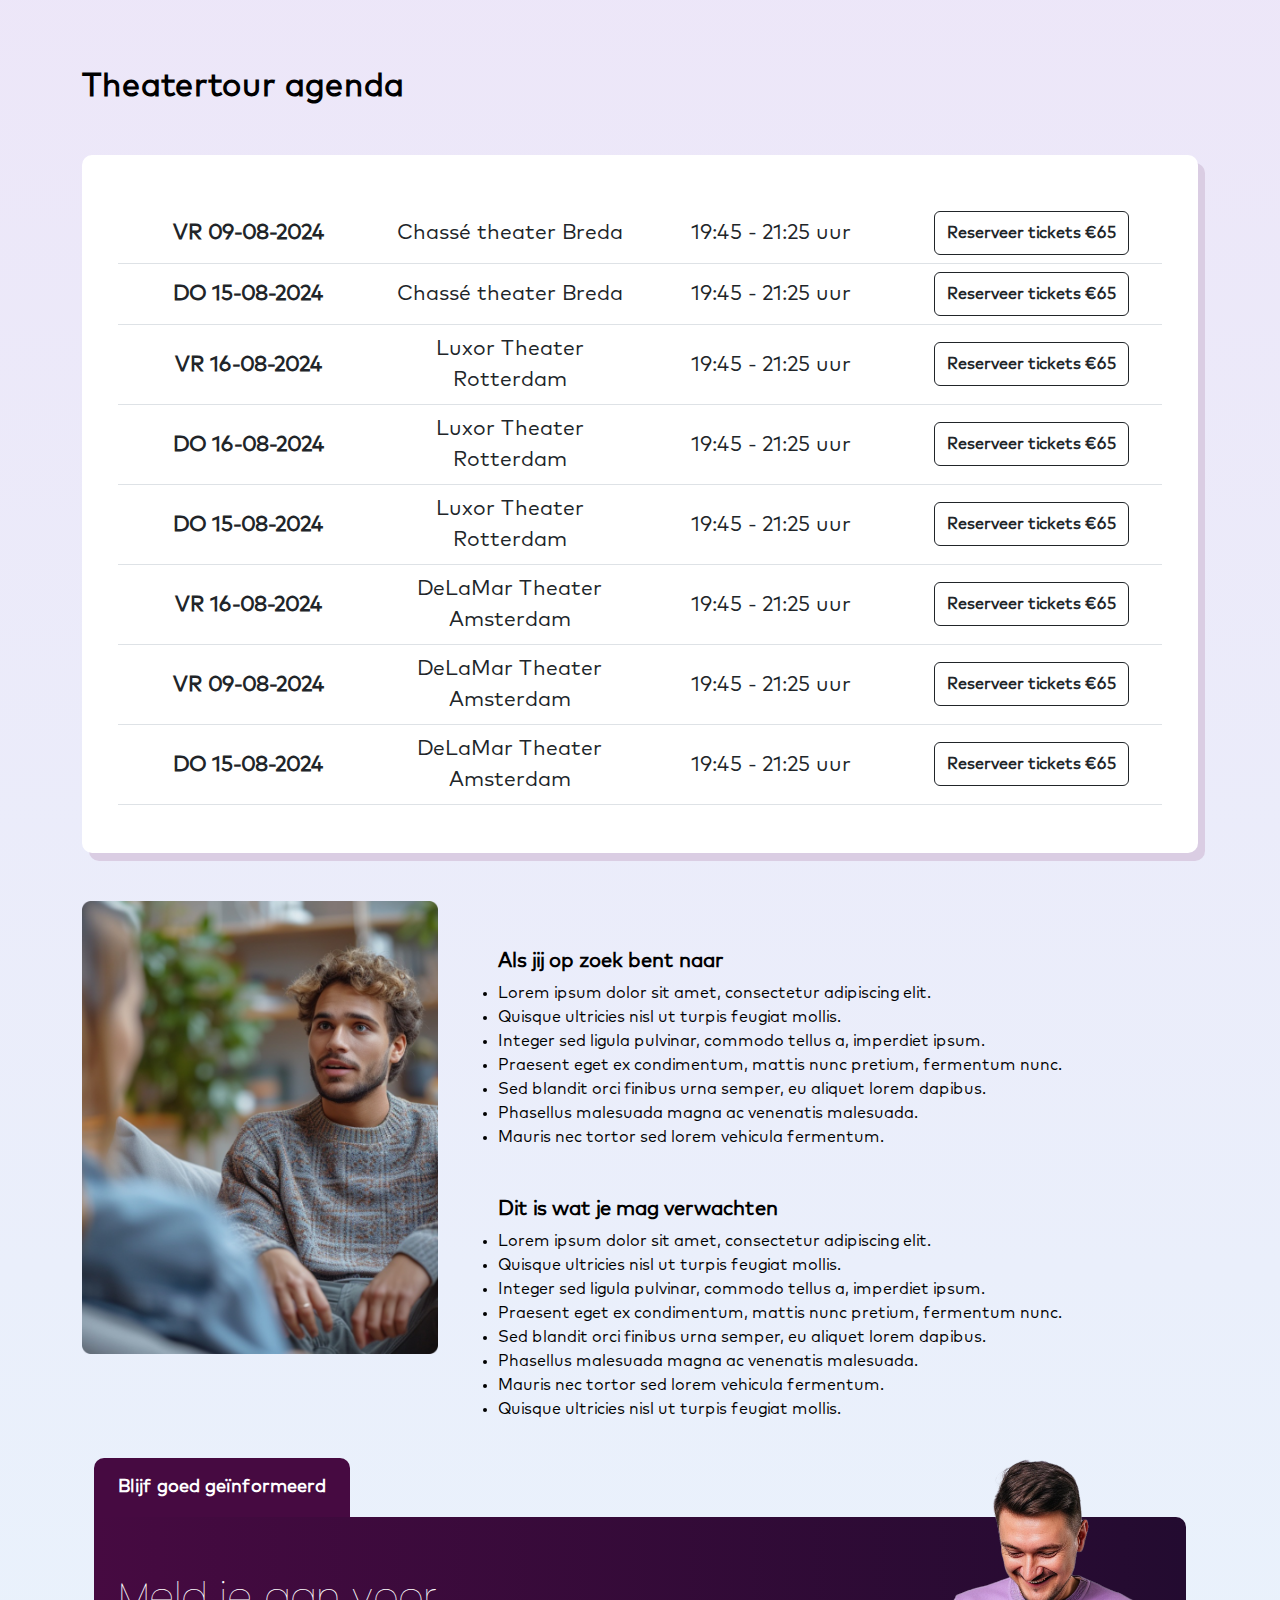
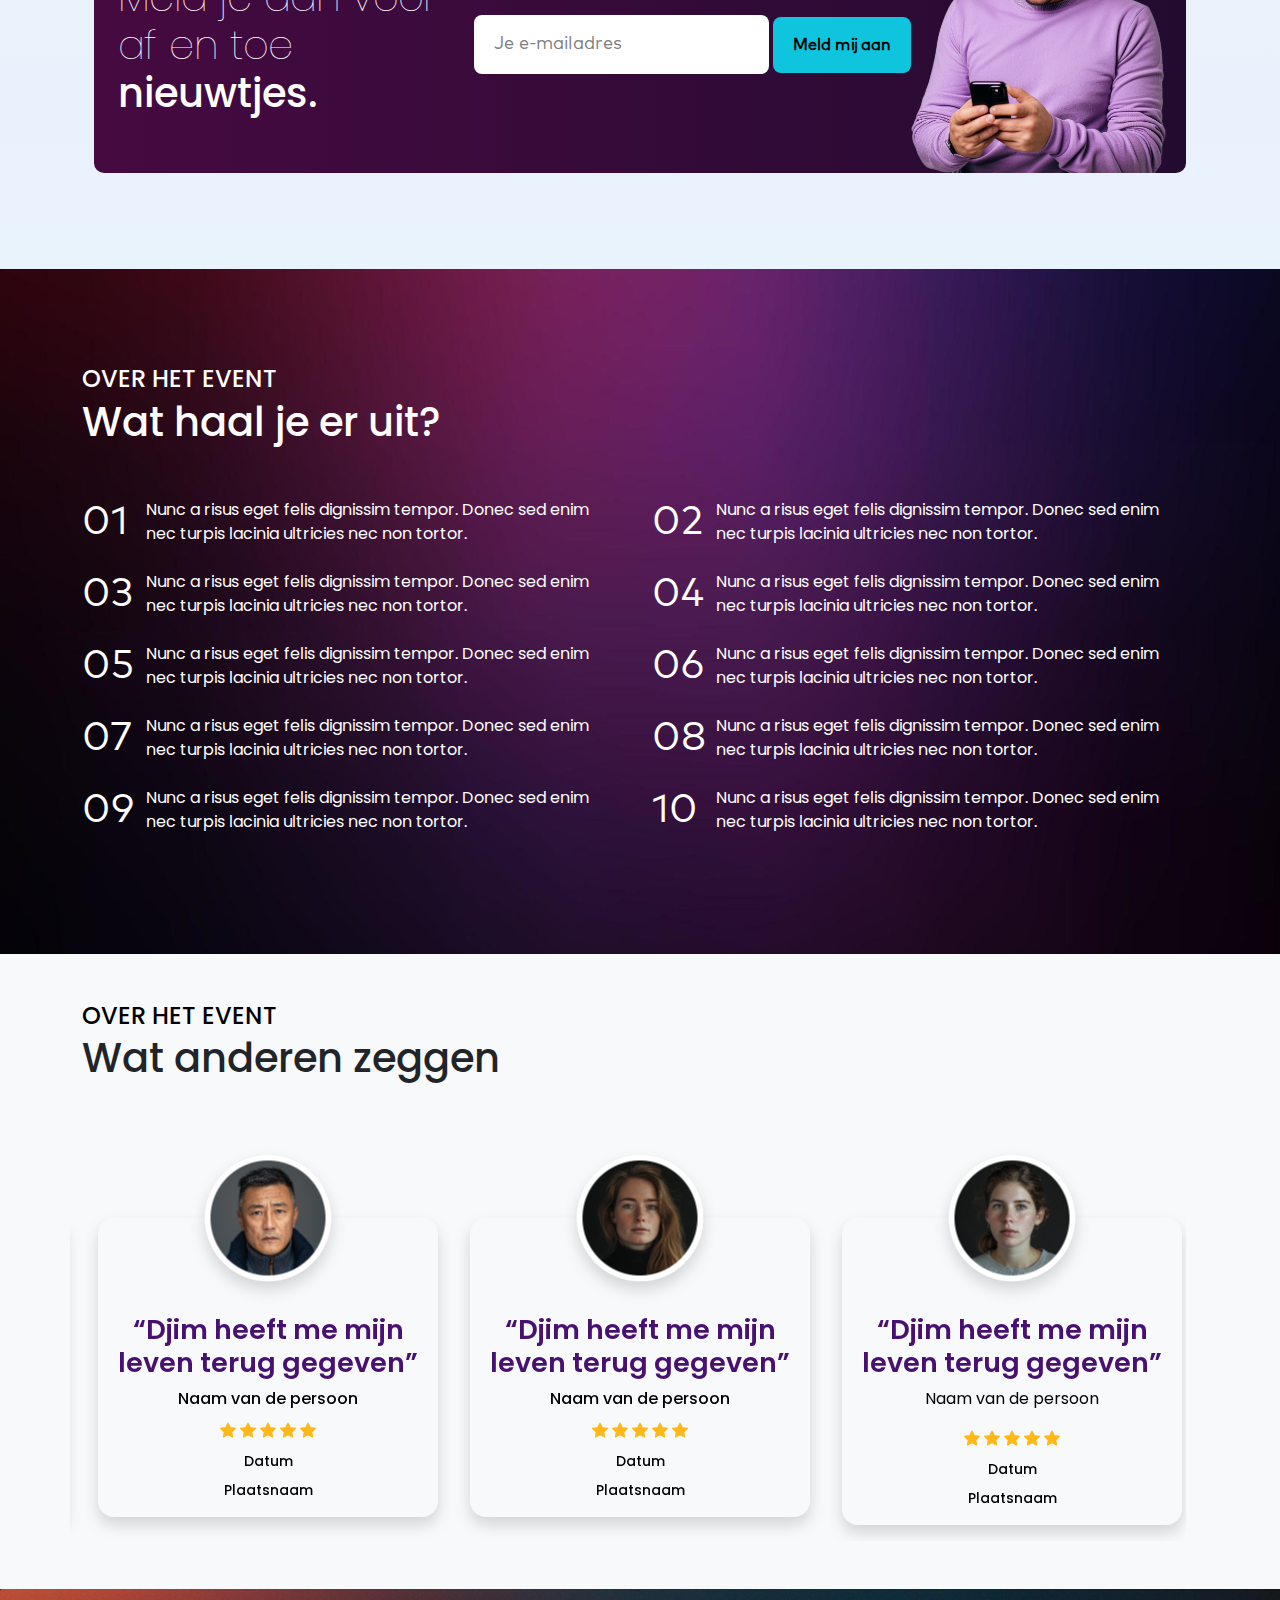
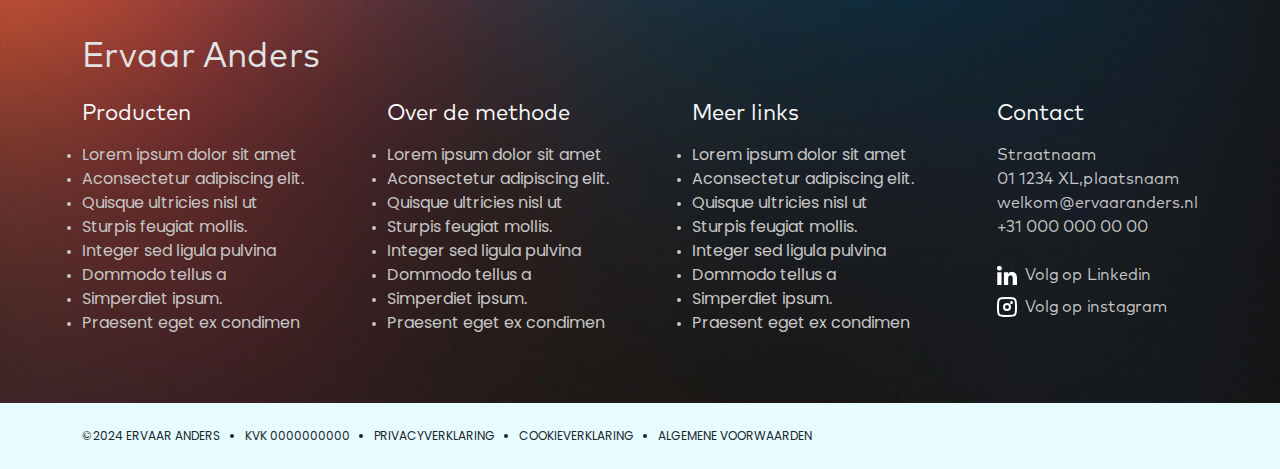
<file: event.html>
<!DOCTYPE html>
<html lang="en">
  <head>
    <meta charset="UTF-8" />
    <meta name="viewport" content="width=device-width, initial-scale=1.0" />
    <title>Ervaar Anders/Event</title>
    <link rel="stylesheet" href="css/owl.carousel.min.css" />
    <link rel="stylesheet" href="css/owl.theme.default.min.css" />
    <link
      href="https://cdn.jsdelivr.net/npm/bootstrap@5.3.3/dist/css/bootstrap.min.css"
      rel="stylesheet"
      integrity="sha384-QWTKZyjpPEjISv5WaRU9OFeRpok6YctnYmDr5pNlyT2bRjXh0JMhjY6hW+ALEwIH"
      crossorigin="anonymous"
    />
    <link
      rel="stylesheet"
      href="https://cdnjs.cloudflare.com/ajax/libs/font-awesome/6.5.2/css/all.min.css"
      integrity="sha512-SnH5WK+bZxgPHs44uWIX+LLJAJ9/2PkPKZ5QiAj6Ta86w+fsb2TkcmfRyVX3pBnMFcV7oQPJkl9QevSCWr3W6A=="
      crossorigin="anonymous"
      referrerpolicy="no-referrer"
    />
    <link rel="stylesheet" href="./css/style.css" />

    <link rel="shortcut icon" href="./images/favicon.ico" type="image/x-icon" />
  </head>

  <body>
        <!-- top nav start  -->
        <div class="top-nav">
          <!-- top-bar start -->
          <div class="top-bar d-flex align-items-center">
            <div class="d-flex justify-content-between flex-wrap container gap-1">
              <div class="d-flex flex-wrap gap-md-4 gap-2 align-items-center">
                <a
                  class="topbar-heading fs-16 fw-medium m-0 c-white text-decoration-none"
                  href="#"
                >
                  gratis sessie
                </a>
                <a
                  class="topbar-heading fs-16 fw-medium m-0 c-white text-decoration-none"
                  href="#"
                >
                  download het e-book
                </a>
                <a
                  class="topbar-heading fs-16 fw-medium m-0 c-white text-decoration-none"
                  href="./podcast.html"
                  >podcast</a
                >
                <a
                  class="topbar-heading fs-16 fw-medium m-0 c-white text-decoration-none"
                  href="#"
                  >contact</a
                >
              </div>
              <div class="social-icons d-flex gap-md-3 gap-2">
                <a href="#"><img src="./images/linkdin.svg" alt="icons" /></a>
                <a href="#"><img src="./images/insta.svg" alt="icons" /></a>
              </div>
            </div>
          </div>
          <!-- top-bar end -->
          <!-- nav-bar start -->
          <nav class="navbar py-sm-4 py-2">
            <div class="container">
              <span style="visibility: hidden"></span>
    
              <button
                class="navbar-toggler d-md-none hamburger-menu"
                type="button"
                data-bs-toggle="collapse"
                data-bs-target="#navbarText"
                aria-controls="navbarText"
                aria-expanded="false"
                aria-label="Toggle navigation"
              >
                <span class="navbar-toggler-icon"></span>
              </button>
              <button
                class="navbar-toggler-btn rounded-pill d-md-flex d-none"
                type="button"
                data-bs-toggle="collapse"
                data-bs-target="#navbarText"
                aria-controls="navbarText"
                aria-expanded="false"
                aria-label="Toggle navigation"
              >
                <span class="dot"></span>
                <span class="mark-pro fs-18 fw-bold pt-1">Menu</span>
              </button>
              <div class="collapse navbar-collapse" id="navbarText">
                <ul class="navbar-nav m-auto mb-2 mb-lg-0">
                  <li class="nav-item">
                    <a
                      class="nav-link active fs-18 c-black"
                      aria-current="page"
                      href="#"
                      >Start vandaag</a
                    >
                  </li>
                  <li class="nav-item">
                    <a class="nav-link fs-18 c-black" href="#"
                      >methode
                    </a>
                  </li>
                  <li class="nav-item">
                    <a class="nav-link fs-18 c-black" href="#">
                      op 1 coaching</a
                    >
                  </li>
                  <li class="nav-item">
                    <a class="nav-link fs-18 c-black" href="./event.html"
                      >live events
                    </a>
                  </li>
                  <li class="nav-item">
                    <a class="nav-link fs-18 c-black" href="./timeline.html">over djim</a>
                  </li>
                </ul>
                <span class="navbar-text d-flex gap-2">
                  <p class="rating m-0 d-flex gap-1">
                    <i class="bi bi-star-fill c-black"></i
                    ><i class="bi bi-star-fill c-black"></i
                    ><i class="bi bi-star-fill c-black"></i
                    ><i class="bi bi-star-fill c-black"></i
                    ><i class="bi bi-star-fill c-black"></i>
                  </p>
                  <p class="m-0 rating-text c-black fs-12">
                    9.3 / 785 beoordelingen
                  </p>
                </span>
              </div>
            </div>
          </nav>
          <!-- nav-bar end -->
        </div>
        <!-- top nav end  -->
    <div class="event-page pb-5">
      <a
        class="text-decoration-none mark-pro fw-lighter fs-34 lh-40 logo-main"
        style="color: #e1e3e5"
        href="./index.html"
        >Ervaar Anders</a
      >
      <div class="container h-100">
        <div class="row h-100">
          <div
            class="col-md-12 d-flex align-items-center justify-content-center h-100"
          >
            <div
              class="content gap-md-3 gap-md-3 gap-2 d-flex flex-column align-items-center"
            >
              <h4 class="fs-14 c-gray m-0">DJIM VERVAART | POSITIEF EGOÏSME</h4>
              <h2
                class="m-0 fs-60 c-white mark-pro fw-bolder lh-60 text-center"
              >
                Wat je denkt, denk je zelf!
              </h2>
              <button class="yellow-btn">
                Meld je aan voor het event €99,-
              </button>
            </div>
          </div>
        </div>
      </div>
    </div>
    <div class="gradient-background">
      <!-- OVER DE METHODE start -->
      <div class="over-de pt-5 pb-md-5 pb-0">
        <div class="client-review-section">
          <div
            class="container client-reivew-section-inner owl-carousel owl-theme pb-5 mb-md-5"
          >
            <div
              class="client-reivew-section-card flex-column d-flex justify-content-center align-items-center gap-1"
            >
              <div class="inner-client-card">
                <h6
                  class="c-black mark-pro fw-bolder m-0 text-center client-msg"
                >
                  “Dit gun je eigenlijk iedereen”
                </h6>
                <p
                  class="c-gray mark-pro fw-medium text-center m-0 client-name"
                >
                  - Het Parool -
                </p>
                <p
                  class="d-flex gap-1 justify-content-center mb-0 client-rating"
                >
                  <i class="bi bi-star-fill c-maroon"></i
                  ><i class="bi bi-star-fill c-maroon"></i
                  ><i class="bi bi-star-fill c-maroon"></i>
                </p>
              </div>
            </div>
            <div
              class="client-reivew-section-card flex-column d-flex justify-content-center align-items-center gap-1"
            >
              <div class="inner-client-card">
                <h6
                  class="c-black mark-pro fw-bolder m-0 text-center client-msg"
                >
                  “Dit gun je eigenlijk iedereen”
                </h6>
                <p
                  class="c-gray mark-pro fw-medium text-center m-0 client-name"
                >
                  - Het Parool -
                </p>
                <p
                  class="d-flex gap-1 justify-content-center mb-0 client-rating"
                >
                  <i class="bi bi-star-fill c-maroon"></i
                  ><i class="bi bi-star-fill c-maroon"></i
                  ><i class="bi bi-star-fill c-maroon"></i>
                </p>
              </div>
            </div>
            <div
              class="client-reivew-section-card flex-column d-flex justify-content-center align-items-center gap-1"
            >
              <div class="inner-client-card">
                <h6
                  class="c-black mark-pro fw-bolder m-0 text-center client-msg"
                >
                  “Dit gun je eigenlijk iedereen”
                </h6>
                <p
                  class="c-gray mark-pro fw-medium text-center m-0 client-name"
                >
                  - Het Parool -
                </p>
                <p
                  class="d-flex gap-1 justify-content-center mb-0 client-rating"
                >
                  <i class="bi bi-star-fill c-maroon"></i
                  ><i class="bi bi-star-fill c-maroon"></i
                  ><i class="bi bi-star-fill c-maroon"></i>
                </p>
              </div>
            </div>
            <div
              class="client-reivew-section-card flex-column d-flex justify-content-center align-items-center gap-1"
            >
              <div class="inner-client-card">
                <h6
                  class="c-black mark-pro fw-bolder m-0 text-center client-msg"
                >
                  “Dit gun je eigenlijk iedereen”
                </h6>
                <p
                  class="c-gray mark-pro fw-medium text-center m-0 client-name"
                >
                  - Het Parool -
                </p>
                <p
                  class="d-flex gap-1 justify-content-center mb-0 client-rating"
                >
                  <i class="bi bi-star-fill c-maroon"></i
                  ><i class="bi bi-star-fill c-maroon"></i
                  ><i class="bi bi-star-fill c-maroon"></i>
                </p>
              </div>
            </div>
          </div>
        </div>
        <div class="container">
          <div class="row pb-md-5">
            <div class="col-md-6">
              <div class="content gap-1 d-flex flex-column">
                <h2 class="m-0 fs-30 mark-pro fw-bold c-black">
                  Opent je ogen en je hart
                </h2>
                <p
                  class="fs-16 c-black mark-pro fw-semibold lh-base py-md-3 pt-2 pb-3 m-0"
                >
                  Lorem ipsum dolor sit amet, consectetur adipiscing elit. Morbi
                  mi nisi, eleifend sit amet fringilla nec, sagittis vel felis.
                  Nam nunc nibh, pharetra eu dolor eu, blandit finibus magna.
                  Maecenas volutpat accumsan felis, eu dictum arcu viverra sit
                  amet. Morbi congue aliquet lectus in bibendum. Vestibulum sed
                  velit nisi.
                </p>
                <div>
                  <li class="fs-16 c-black mark-pro">
                    Lorem ipsum dolor sit amet, consectetur adipiscing elit.
                  </li>
                  <li class="fs-16 c-black mark-pro">
                    Quisque ultricies nisl ut turpis feugiat mollis.
                  </li>
                  <li class="fs-16 c-black mark-pro">
                    Integer sed ligula pulvinar, commodo tellus a, imperdiet
                    ipsum.
                  </li>
                  <li class="fs-16 c-black mark-pro">
                    Praesent eget ex condimentum, mattis nunc pretium, fermentum
                    nunc.
                  </li>
                  <li class="fs-16 c-black mark-pro">
                    Sed blandit orci finibus urna semper, eu aliquet lorem
                    dapibus.
                  </li>
                  <li class="fs-16 c-black mark-pro">
                    Phasellus malesuada magna ac venenatis malesuada.
                  </li>
                  <li class="fs-16 c-black mark-pro">
                    Mauris nec tortor sed lorem vehicula fermentum.
                  </li>
                </div>
              </div>
            </div>
            <div class="col-md-6 mt-md-0 mt-4 d-flex align-items-center">
              <video
                class="w-100 rounded-4 h-100 shadow"
                src="./videos/tech.mp4"
                loop
                autoplay
                controls
              ></video>
            </div>
          </div>
          <h2 class="m-0 fs-30 mark-pro fw-bold c-black pt-5">
            Theatertour agenda
          </h2>
          <div class="can-expect py-5 my-5 px-5 px-2">
            <div class="row align-items-center pt-2 border-bottom">
              <div class="col-md-3 pb-2">
                <div>
                  <h4 class="mark-pro fw-bold m-0 fs-21 text-center">
                    VR 09-08-2024
                  </h4>
                </div>
              </div>
              <div class="col-md-3 pb-2">
                <div>
                  <p class="mark-pro m-0 fs-21 text-center">
                    Chassé theater Breda
                  </p>
                </div>
              </div>
              <div class="col-md-3 pb-2">
                <div>
                  <p class="mark-pro m-0 fs-21 text-center">
                    19:45 - 21:25 uur
                  </p>
                </div>
              </div>
              <div class="col-md-3 pb-2">
                <div class="text-center">
                  <button
                    class="btn btn-outline-dark rounded-2 mark-pro fw-bold fs-16 lh-30"
                  >
                    Reserveer tickets €65
                  </button>
                </div>
              </div>
            </div>
            <div class="row align-items-center pt-2 border-bottom">
              <div class="col-md-3 pb-2">
                <div>
                  <h4 class="mark-pro fw-bold m-0 fs-21 text-center">
                    DO 15-08-2024
                  </h4>
                </div>
              </div>
              <div class="col-md-3 pb-2">
                <div>
                  <p class="mark-pro m-0 fs-21 text-center">
                    Chassé theater Breda
                  </p>
                </div>
              </div>
              <div class="col-md-3 pb-2">
                <div>
                  <p class="mark-pro m-0 fs-21 text-center">
                    19:45 - 21:25 uur
                  </p>
                </div>
              </div>
              <div class="col-md-3 pb-2">
                <div class="text-center">
                  <button
                    class="btn btn-outline-dark rounded-2 mark-pro fw-bold fs-16 lh-30"
                  >
                    Reserveer tickets €65
                  </button>
                </div>
              </div>
            </div>
            <div class="row align-items-center pt-2 border-bottom">
              <div class="col-md-3 pb-2">
                <div>
                  <h4 class="mark-pro fw-bold m-0 fs-21 text-center">
                    VR 16-08-2024
                  </h4>
                </div>
              </div>
              <div class="col-md-3 pb-2">
                <div>
                  <p class="mark-pro m-0 fs-21 text-center">
                    Luxor Theater Rotterdam
                  </p>
                </div>
              </div>
              <div class="col-md-3 pb-2">
                <div>
                  <p class="mark-pro m-0 fs-21 text-center">
                    19:45 - 21:25 uur
                  </p>
                </div>
              </div>
              <div class="col-md-3 pb-2">
                <div class="text-center">
                  <button
                    class="btn btn-outline-dark rounded-2 mark-pro fw-bold fs-16 lh-30"
                  >
                    Reserveer tickets €65
                  </button>
                </div>
              </div>
            </div>
            <div class="row align-items-center pt-2 border-bottom">
              <div class="col-md-3 pb-2">
                <div>
                  <h4 class="mark-pro fw-bold m-0 fs-21 text-center">
                    DO 16-08-2024
                  </h4>
                </div>
              </div>
              <div class="col-md-3 pb-2">
                <div>
                  <p class="mark-pro m-0 fs-21 text-center">
                    Luxor Theater Rotterdam
                  </p>
                </div>
              </div>
              <div class="col-md-3 pb-2">
                <div>
                  <p class="mark-pro m-0 fs-21 text-center">
                    19:45 - 21:25 uur
                  </p>
                </div>
              </div>
              <div class="col-md-3 pb-2">
                <div class="text-center">
                  <button
                    class="btn btn-outline-dark rounded-2 mark-pro fw-bold fs-16 lh-30"
                  >
                    Reserveer tickets €65
                  </button>
                </div>
              </div>
            </div>
            <div class="row align-items-center pt-2 border-bottom">
              <div class="col-md-3 pb-2">
                <div>
                  <h4 class="mark-pro fw-bold m-0 fs-21 text-center">
                    DO 15-08-2024
                  </h4>
                </div>
              </div>
              <div class="col-md-3 pb-2">
                <div>
                  <p class="mark-pro m-0 fs-21 text-center">
                    Luxor Theater Rotterdam
                  </p>
                </div>
              </div>
              <div class="col-md-3 pb-2">
                <div>
                  <p class="mark-pro m-0 fs-21 text-center">
                    19:45 - 21:25 uur
                  </p>
                </div>
              </div>
              <div class="col-md-3 pb-2">
                <div class="text-center">
                  <button
                    class="btn btn-outline-dark rounded-2 mark-pro fw-bold fs-16 lh-30"
                  >
                    Reserveer tickets €65
                  </button>
                </div>
              </div>
            </div>
            <div class="row align-items-center pt-2 border-bottom">
              <div class="col-md-3 pb-2">
                <div>
                  <h4 class="mark-pro fw-bold m-0 fs-21 text-center">
                    VR 16-08-2024
                  </h4>
                </div>
              </div>
              <div class="col-md-3 pb-2">
                <div>
                  <p class="mark-pro m-0 fs-21 text-center">
                    DeLaMar Theater Amsterdam
                  </p>
                </div>
              </div>
              <div class="col-md-3 pb-2">
                <div>
                  <p class="mark-pro m-0 fs-21 text-center">
                    19:45 - 21:25 uur
                  </p>
                </div>
              </div>
              <div class="col-md-3 pb-2">
                <div class="text-center">
                  <button
                    class="btn btn-outline-dark rounded-2 mark-pro fw-bold fs-16 lh-30"
                  >
                    Reserveer tickets €65
                  </button>
                </div>
              </div>
            </div>
            <div class="row align-items-center pt-2 border-bottom">
              <div class="col-md-3 pb-2">
                <div>
                  <h4 class="mark-pro fw-bold m-0 fs-21 text-center">
                    VR 09-08-2024
                  </h4>
                </div>
              </div>
              <div class="col-md-3 pb-2">
                <div>
                  <p class="mark-pro m-0 fs-21 text-center">
                    DeLaMar Theater Amsterdam
                  </p>
                </div>
              </div>
              <div class="col-md-3 pb-2">
                <div>
                  <p class="mark-pro m-0 fs-21 text-center">
                    19:45 - 21:25 uur
                  </p>
                </div>
              </div>
              <div class="col-md-3 pb-2">
                <div class="text-center">
                  <button
                    class="btn btn-outline-dark rounded-2 mark-pro fw-bold fs-16 lh-30"
                  >
                    Reserveer tickets €65
                  </button>
                </div>
              </div>
            </div>
            <div class="row align-items-center pt-2 border-bottom">
              <div class="col-md-3 pb-2">
                <div>
                  <h4 class="mark-pro fw-bold m-0 fs-21 text-center">
                    DO 15-08-2024
                  </h4>
                </div>
              </div>
              <div class="col-md-3 pb-2">
                <div>
                  <p class="mark-pro m-0 fs-21 text-center">
                    DeLaMar Theater Amsterdam
                  </p>
                </div>
              </div>
              <div class="col-md-3 pb-2">
                <div>
                  <p class="mark-pro m-0 fs-21 text-center">
                    19:45 - 21:25 uur
                  </p>
                </div>
              </div>
              <div class="col-md-3 pb-2">
                <div class="text-center">
                  <button
                    class="btn btn-outline-dark rounded-2 mark-pro fw-bold fs-16 lh-30"
                  >
                    Reserveer tickets €65
                  </button>
                </div>
              </div>
            </div>
          </div>
          <div class="row">
            <div class="col-md-4">
              <img class="w-100" src="./images/spreker1.png" alt="img" />
            </div>
            <div class="col-md-8 ps-md-5">
              <h3 class="fs-20 fw-bold c-black mark-pro pt-5">
                Als jij op zoek bent naar
              </h3>
              <div>
                <li class="fs-16 c-black mark-pro">
                  Lorem ipsum dolor sit amet, consectetur adipiscing elit.
                </li>
                <li class="fs-16 c-black mark-pro">
                  Quisque ultricies nisl ut turpis feugiat mollis.
                </li>
                <li class="fs-16 c-black mark-pro">
                  Integer sed ligula pulvinar, commodo tellus a, imperdiet
                  ipsum.
                </li>
                <li class="fs-16 c-black mark-pro">
                  Praesent eget ex condimentum, mattis nunc pretium, fermentum
                  nunc.
                </li>
                <li class="fs-16 c-black mark-pro">
                  Sed blandit orci finibus urna semper, eu aliquet lorem
                  dapibus.
                </li>
                <li class="fs-16 c-black mark-pro">
                  Phasellus malesuada magna ac venenatis malesuada.
                </li>
                <li class="fs-16 c-black mark-pro">
                  Mauris nec tortor sed lorem vehicula fermentum.
                </li>
              </div>
              <h3 class="fs-20 fw-bold c-black mark-pro mt-md-5 mt-3">
                Dit is wat je mag verwachten
              </h3>
              <div>
                <li class="fs-16 c-black mark-pro">
                  Lorem ipsum dolor sit amet, consectetur adipiscing elit.
                </li>
                <li class="fs-16 c-black mark-pro">
                  Quisque ultricies nisl ut turpis feugiat mollis.
                </li>
                <li class="fs-16 c-black mark-pro">
                  Integer sed ligula pulvinar, commodo tellus a, imperdiet
                  ipsum.
                </li>
                <li class="fs-16 c-black mark-pro">
                  Praesent eget ex condimentum, mattis nunc pretium, fermentum
                  nunc.
                </li>
                <li class="fs-16 c-black mark-pro">
                  Sed blandit orci finibus urna semper, eu aliquet lorem
                  dapibus.
                </li>
                <li class="fs-16 c-black mark-pro">
                  Phasellus malesuada magna ac venenatis malesuada.
                </li>
                <li class="fs-16 c-black mark-pro">
                  Mauris nec tortor sed lorem vehicula fermentum.
                </li>
                <li class="fs-16 c-black mark-pro">
                  Quisque ultricies nisl ut turpis feugiat mollis.
                </li>
              </div>
            </div>
          </div>
          <!-- live-event start  -->
          <div class="live-event py-5 mt-5">
            <div class="container">
              <div class="inner-live-event py-md-5 py-3 px-md-4 px-2">
                <img
                  class="p-img-event"
                  src="./images/p-img-event.png"
                  alt="img"
                />
                <div
                  class="live-event-date mark-pro fs-18 c-white py-3 px-4 fw-bold"
                >
                  Blijf goed geïnformeerd
                </div>

                <div class="row">
                  <div
                    class="col-md-4 py-2 d-flex align-items-center justify-content-md-start justify-content-center"
                  >
                    <h4 class="fs-40 fw-lighter c-white m-0">
                      Meld je aan voor af en toe
                      <span class="fw-medium"> nieuwtjes.</span>
                    </h4>
                  </div>
                  <div
                    class="col-md-6 py-2 d-flex flex-wrap gap-1 align-items-center justify-content-start"
                  >
                    <input
                      type="text"
                      name="email"
                      id="email"
                      class="c-black fs-18 mark-pro fw-medium"
                      placeholder="Je e-mailadres"
                    />
                    <button
                      class="yellow-btn fs-18 c-black"
                      style="background-color: #0ec5dd"
                    >
                      Meld mij aan
                    </button>
                  </div>
                </div>
              </div>
            </div>
          </div>
          <!-- live-event end  -->
        </div>
      </div>
      <!-- OVER DE METHODE end -->

      <!-- Wat haal  section  -->
      <div class="wat-haal py-5">
        <div class="container">
          <div class="content gap-1 d-flex flex-column py-3 py-md-5">
            <h4 class="fs-24 c-white m-0">OVER HET EVENT</h4>
            <h2 class="m-0 fs-40 c-white">Wat haal je er uit?</h2>
            <div class="row pt-md-5 pt-3">
              <div class="col-md-6">
                <div class="row gap-3">
                  <div class="col-1">
                    <div>
                      <h4 class="fs-40 mark-pro c-white m-0">01</h4>
                    </div>
                  </div>
                  <div class="col-10">
                    <div>
                      <p class="m-0 pb-md-4 pb-2 fs-16 c-white">
                        Nunc a risus eget felis dignissim tempor. Donec sed enim
                        nec turpis lacinia ultricies nec non tortor.
                      </p>
                    </div>
                  </div>
                </div>
              </div>
              <div class="col-md-6">
                <div class="row gap-3">
                  <div class="col-1">
                    <div>
                      <h4 class="fs-40 mark-pro c-white m-0">02</h4>
                    </div>
                  </div>
                  <div class="col-10">
                    <div>
                      <p class="m-0 pb-md-4 pb-2 fs-16 c-white">
                        Nunc a risus eget felis dignissim tempor. Donec sed enim
                        nec turpis lacinia ultricies nec non tortor.
                      </p>
                    </div>
                  </div>
                </div>
              </div>
              <div class="col-md-6">
                <div class="row gap-3">
                  <div class="col-1">
                    <div>
                      <h4 class="fs-40 mark-pro c-white m-0">03</h4>
                    </div>
                  </div>
                  <div class="col-10">
                    <div>
                      <p class="m-0 pb-md-4 pb-2 fs-16 c-white">
                        Nunc a risus eget felis dignissim tempor. Donec sed enim
                        nec turpis lacinia ultricies nec non tortor.
                      </p>
                    </div>
                  </div>
                </div>
              </div>
              <div class="col-md-6">
                <div class="row gap-3">
                  <div class="col-1">
                    <div>
                      <h4 class="fs-40 mark-pro c-white m-0">04</h4>
                    </div>
                  </div>
                  <div class="col-10">
                    <div>
                      <p class="m-0 pb-md-4 pb-2 fs-16 c-white">
                        Nunc a risus eget felis dignissim tempor. Donec sed enim
                        nec turpis lacinia ultricies nec non tortor.
                      </p>
                    </div>
                  </div>
                </div>
              </div>
              <div class="col-md-6">
                <div class="row gap-3">
                  <div class="col-1">
                    <div>
                      <h4 class="fs-40 mark-pro c-white m-0">05</h4>
                    </div>
                  </div>
                  <div class="col-10">
                    <div>
                      <p class="m-0 pb-md-4 pb-2 fs-16 c-white">
                        Nunc a risus eget felis dignissim tempor. Donec sed enim
                        nec turpis lacinia ultricies nec non tortor.
                      </p>
                    </div>
                  </div>
                </div>
              </div>
              <div class="col-md-6">
                <div class="row gap-3">
                  <div class="col-1">
                    <div>
                      <h4 class="fs-40 mark-pro c-white m-0">06</h4>
                    </div>
                  </div>
                  <div class="col-10">
                    <div>
                      <p class="m-0 pb-md-4 pb-2 fs-16 c-white">
                        Nunc a risus eget felis dignissim tempor. Donec sed enim
                        nec turpis lacinia ultricies nec non tortor.
                      </p>
                    </div>
                  </div>
                </div>
              </div>
              <div class="col-md-6">
                <div class="row gap-3">
                  <div class="col-1">
                    <div>
                      <h4 class="fs-40 mark-pro c-white m-0">07</h4>
                    </div>
                  </div>
                  <div class="col-10">
                    <div>
                      <p class="m-0 pb-md-4 pb-2 fs-16 c-white">
                        Nunc a risus eget felis dignissim tempor. Donec sed enim
                        nec turpis lacinia ultricies nec non tortor.
                      </p>
                    </div>
                  </div>
                </div>
              </div>
              <div class="col-md-6">
                <div class="row gap-3">
                  <div class="col-1">
                    <div>
                      <h4 class="fs-40 mark-pro c-white m-0">08</h4>
                    </div>
                  </div>
                  <div class="col-10">
                    <div>
                      <p class="m-0 pb-md-4 pb-2 fs-16 c-white">
                        Nunc a risus eget felis dignissim tempor. Donec sed enim
                        nec turpis lacinia ultricies nec non tortor.
                      </p>
                    </div>
                  </div>
                </div>
              </div>
              <div class="col-md-6">
                <div class="row gap-3">
                  <div class="col-1">
                    <div>
                      <h4 class="fs-40 mark-pro c-white m-0">09</h4>
                    </div>
                  </div>
                  <div class="col-10">
                    <div>
                      <p class="m-0 pb-md-4 pb-2 fs-16 c-white">
                        Nunc a risus eget felis dignissim tempor. Donec sed enim
                        nec turpis lacinia ultricies nec non tortor.
                      </p>
                    </div>
                  </div>
                </div>
              </div>
              <div class="col-md-6">
                <div class="row gap-3">
                  <div class="col-1">
                    <div>
                      <h4 class="fs-40 mark-pro c-white m-0">10</h4>
                    </div>
                  </div>
                  <div class="col-10">
                    <div>
                      <p class="m-0 pb-md-4 pb-2 fs-16 c-white">
                        Nunc a risus eget felis dignissim tempor. Donec sed enim
                        nec turpis lacinia ultricies nec non tortor.
                      </p>
                    </div>
                  </div>
                </div>
              </div>
            </div>
          </div>
        </div>
      </div>
      <!-- Wat haal  section  -->
      <!-- client-review start  -->
      <div class="client-review-small-card bg-light py-5">
        <div class="container">
          <div class="content gap-1 d-flex flex-column">
            <h4 class="fs-24 c-black m-0 fw-medium">OVER HET EVENT</h4>
            <h2 class="m-0 fs-40">Wat anderen zeggen</h2>
          </div>

          <div class="row pt-5 client-review-small owl-carousel owl-theme">
            <div class="mx-3 my-3 pt-4">
              <div
                class="revie-card rounded-4 shadow p-3 pt-5 bg-light mt-5 position-relative"
              >
                <img
                  class="client-img position-absolute shadow"
                  src="./images/client1.png"
                  alt="client-img"
                />
                <h3 class="fs-28 c-maroon fw-semibold text-center mb-2 pt-5">
                  “Djim heeft me mijn leven terug gegeven”
                </h3>
                <p class="fs-16 c-black text-center mb-2 fw-medium">
                  Naam van de persoon
                </p>
                <p class="rating mb-2 d-flex gap-1 justify-content-center">
                  <i class="bi bi-star-fill"></i><i class="bi bi-star-fill"></i
                  ><i class="bi bi-star-fill"></i><i class="bi bi-star-fill"></i
                  ><i class="bi bi-star-fill"></i>
                </p>
                <p class="fs-14 c-black mb-2 fw-medium text-center">Datum</p>
                <p class="fs-14 c-black m-0 text-center fw-medium">
                  Plaatsnaam
                </p>
              </div>
            </div>
            <div class="mx-3 my-3 pt-4">
              <div
                class="revie-card rounded-4 shadow p-3 pt-5 bg-light mt-5 position-relative"
              >
                <img
                  class="client-img position-absolute shadow"
                  src="./images/client2.png"
                  alt="client-img"
                />
                <h3 class="fs-28 c-maroon fw-semibold text-center mb-2 pt-5">
                  “Djim heeft me mijn leven terug gegeven”
                </h3>
                <p class="fs-16 c-black text-center mb-2 fw-medium">
                  Naam van de persoon
                </p>
                <p class="rating mb-2 d-flex gap-1 justify-content-center">
                  <i class="bi bi-star-fill"></i><i class="bi bi-star-fill"></i
                  ><i class="bi bi-star-fill"></i><i class="bi bi-star-fill"></i
                  ><i class="bi bi-star-fill"></i>
                </p>
                <p class="fs-14 c-black mb-2 text-center fw-medium">Datum</p>
                <p class="fs-14 c-black m-0 text-center fw-medium">
                  Plaatsnaam
                </p>
              </div>
            </div>
            <div class="mx-3 my-3 pt-4">
              <div
                class="revie-card rounded-4 shadow p-3 pt-5 bg-light mt-5 position-relative"
              >
                <img
                  class="client-img position-absolute shadow"
                  src="./images/client3.png"
                  alt="client-img"
                />
                <h3 class="fs-28 c-maroon fw-semibold text-center mb-2 pt-5">
                  “Djim heeft me mijn leven terug gegeven”
                </h3>
                <p class="fs-16 c-black text-center mb- fw-medium2">
                  Naam van de persoon
                </p>
                <p class="rating mb-2 d-flex gap-1 justify-content-center">
                  <i class="bi bi-star-fill"></i><i class="bi bi-star-fill"></i
                  ><i class="bi bi-star-fill"></i><i class="bi bi-star-fill"></i
                  ><i class="bi bi-star-fill"></i>
                </p>
                <p class="fs-14 c-black mb-2 text-center fw-medium">Datum</p>
                <p class="fs-14 c-black m-0 text-center fw-medium">
                  Plaatsnaam
                </p>
              </div>
            </div>
          </div>
        </div>
      </div>
      <!-- client-review end  -->
    </div>
    <!-- footer start -->
    <footer class="footer py-sm-5 py-3 bg-dark">
      <div class="container">
        <div
          class="text-decoration-none mark-pro fw-lighter mb-sm-4 mb-3 fs-34 lh-40"
          href="#"
          style="color: #e1e3e5"
        >
          Ervaar Anders
        </div>

        <div
          class="d-flex justify-content-between flex-wrap flex-md-row flex-column"
        >
          <div class="footer-col">
            <h3
              class="footer-col-heading fw-medium mark-pro text-light mb-md-3 mb-2 fs-22"
            >
              Producten
            </h3>
            <div>
              <li class="fs-16 mark-pro c-gray">
                <a href="#" class="c-gray text-decoration-none">
                  Lorem ipsum dolor sit amet
                </a>
              </li>
              <li class="fs-16 mark-pro c-gray">
                <a href="#" class="c-gray text-decoration-none">
                  Aconsectetur adipiscing elit.</a
                >
              </li>
              <li class="fs-16 mark-pro c-gray">
                <a href="#" class="c-gray text-decoration-none">
                  Quisque ultricies nisl ut
                </a>
              </li>
              <li class="fs-16 mark-pro c-gray">
                <a href="#" class="c-gray text-decoration-none">
                  Sturpis feugiat mollis.
                </a>
              </li>
              <li class="fs-16 mark-pro c-gray">
                <a href="#" class="c-gray text-decoration-none">
                  Integer sed ligula pulvina
                </a>
              </li>
              <li class="fs-16 mark-pro c-gray">
                <a href="#" class="c-gray text-decoration-none">
                  Dommodo tellus a
                </a>
              </li>
              <li class="fs-16 mark-pro c-gray">
                <a href="#" class="c-gray text-decoration-none">
                  Simperdiet ipsum.
                </a>
              </li>
              <li class="fs-16 mark-pro c-gray">
                <a href="#" class="c-gray text-decoration-none">
                  Praesent eget ex condimen
                </a>
              </li>
            </div>
          </div>
          <div class="footer-col">
            <h3
              class="footer-col-heading fw-medium mark-pro text-light mb-md-3 mb-2 fs-22"
            >
              Over de methode
            </h3>
            <div>
              <li class="fs-16 mark-pro c-gray">
                <a href="#" class="c-gray text-decoration-none">
                  Lorem ipsum dolor sit amet
                </a>
              </li>
              <li class="fs-16 mark-pro c-gray">
                <a href="#" class="c-gray text-decoration-none">
                  Aconsectetur adipiscing elit.</a
                >
              </li>
              <li class="fs-16 mark-pro c-gray">
                <a href="#" class="c-gray text-decoration-none">
                  Quisque ultricies nisl ut
                </a>
              </li>
              <li class="fs-16 mark-pro c-gray">
                <a href="#" class="c-gray text-decoration-none">
                  Sturpis feugiat mollis.
                </a>
              </li>
              <li class="fs-16 mark-pro c-gray">
                <a href="#" class="c-gray text-decoration-none">
                  Integer sed ligula pulvina
                </a>
              </li>
              <li class="fs-16 mark-pro c-gray">
                <a href="#" class="c-gray text-decoration-none">
                  Dommodo tellus a
                </a>
              </li>
              <li class="fs-16 mark-pro c-gray">
                <a href="#" class="c-gray text-decoration-none">
                  Simperdiet ipsum.
                </a>
              </li>
              <li class="fs-16 mark-pro c-gray">
                <a href="#" class="c-gray text-decoration-none">
                  Praesent eget ex condimen
                </a>
              </li>
            </div>
          </div>
          <div class="footer-col">
            <h3
              class="footer-col-heading fw-medium mark-pro text-light mb-md-3 mb-2 fs-22"
            >
              Meer links
            </h3>
            <div>
              <li class="fs-16 mark-pro c-gray">
                <a href="#" class="c-gray text-decoration-none">
                  Lorem ipsum dolor sit amet
                </a>
              </li>
              <li class="fs-16 mark-pro c-gray">
                <a href="#" class="c-gray text-decoration-none">
                  Aconsectetur adipiscing elit.</a
                >
              </li>
              <li class="fs-16 mark-pro c-gray">
                <a href="#" class="c-gray text-decoration-none">
                  Quisque ultricies nisl ut
                </a>
              </li>
              <li class="fs-16 mark-pro c-gray">
                <a href="#" class="c-gray text-decoration-none">
                  Sturpis feugiat mollis.
                </a>
              </li>
              <li class="fs-16 mark-pro c-gray">
                <a href="#" class="c-gray text-decoration-none">
                  Integer sed ligula pulvina
                </a>
              </li>
              <li class="fs-16 mark-pro c-gray">
                <a href="#" class="c-gray text-decoration-none">
                  Dommodo tellus a
                </a>
              </li>
              <li class="fs-16 mark-pro c-gray">
                <a href="#" class="c-gray text-decoration-none">
                  Simperdiet ipsum.
                </a>
              </li>
              <li class="fs-16 mark-pro c-gray">
                <a href="#" class="c-gray text-decoration-none">
                  Praesent eget ex condimen
                </a>
              </li>
            </div>
          </div>
          <div class="footer-col">
            <h3
              class="footer-col-heading fw-medium mark-pro text-light mb-md-3 mb-2 fs-22"
            >
              Contact
            </h3>
            <div>
              <div class="fs-16 c-gray mark-pro">Straatnaam</div>
              <div class="fs-16 c-gray mark-pro">01 1234 XL,plaatsnaam</div>
              <div>
                <a
                  class="fs-16 c-gray mark-pro text-decoration-none"
                  href="mailto:welkom@ervaaranders.nl"
                  >welkom@ervaaranders.nl</a
                >
              </div>
              <div>
                <a
                  class="fs-16 c-gray mark-pro text-decoration-none"
                  href="tel:+31 000 000 00 00"
                  >+31 000 000 00 00</a
                >
              </div>
              <div class="mt-md-4 mt-3 mb-2">
                <a
                  href=""
                  class="fs-16 c-gray mark-pro text-decoration-none d-flex gap-2 align-items-center"
                >
                  <img src="./images/linkdin.svg" alt="" />Volg op Linkedin
                </a>
              </div>
              <div>
                <a
                  href=""
                  class="fs-16 c-gray mark-pro text-decoration-none d-flex gap-2 align-items-center"
                >
                  <img src="./images/insta.svg" alt="" />Volg op instagram
                </a>
              </div>
            </div>
          </div>
        </div>
      </div>
    </footer>
    <div class="footer-copy-right py-md-4 py-2 d-flex">
      <div class="container d-flex flex-md-row flex-column">
        <p class="m-0 fs-12 pe-4 text-uppercase">&copy;2024 Ervaar anders</p>
        <div class="d-flex flex-wrap m-0 flex-md-row flex-column column-gap-4">
          <li class="fs-12 text-uppercase">KvK 0000000000</li>
          <li class="fs-12 text-uppercase">Privacyverklaring</li>
          <li class="fs-12 text-uppercase">Cookieverklaring</li>
          <li class="fs-12 text-uppercase">Algemene voorwaarden</li>
        </div>
      </div>
    </div>
    <!-- footer end -->
    <!-- js files  -->
    <script src="js/jquery-3.6.3.min.js"></script>
    <script src="js/owl.carousel.min.js"></script>
    <script
      src="https://cdn.jsdelivr.net/npm/bootstrap@5.3.3/dist/js/bootstrap.bundle.min.js"
      integrity="sha384-YvpcrYf0tY3lHB60NNkmXc5s9fDVZLESaAA55NDzOxhy9GkcIdslK1eN7N6jIeHz"
      crossorigin="anonymous"
    ></script>
    <script src="./js/event.js"></script>
    <!-- js files  -->
  </body>
</html>
</file>
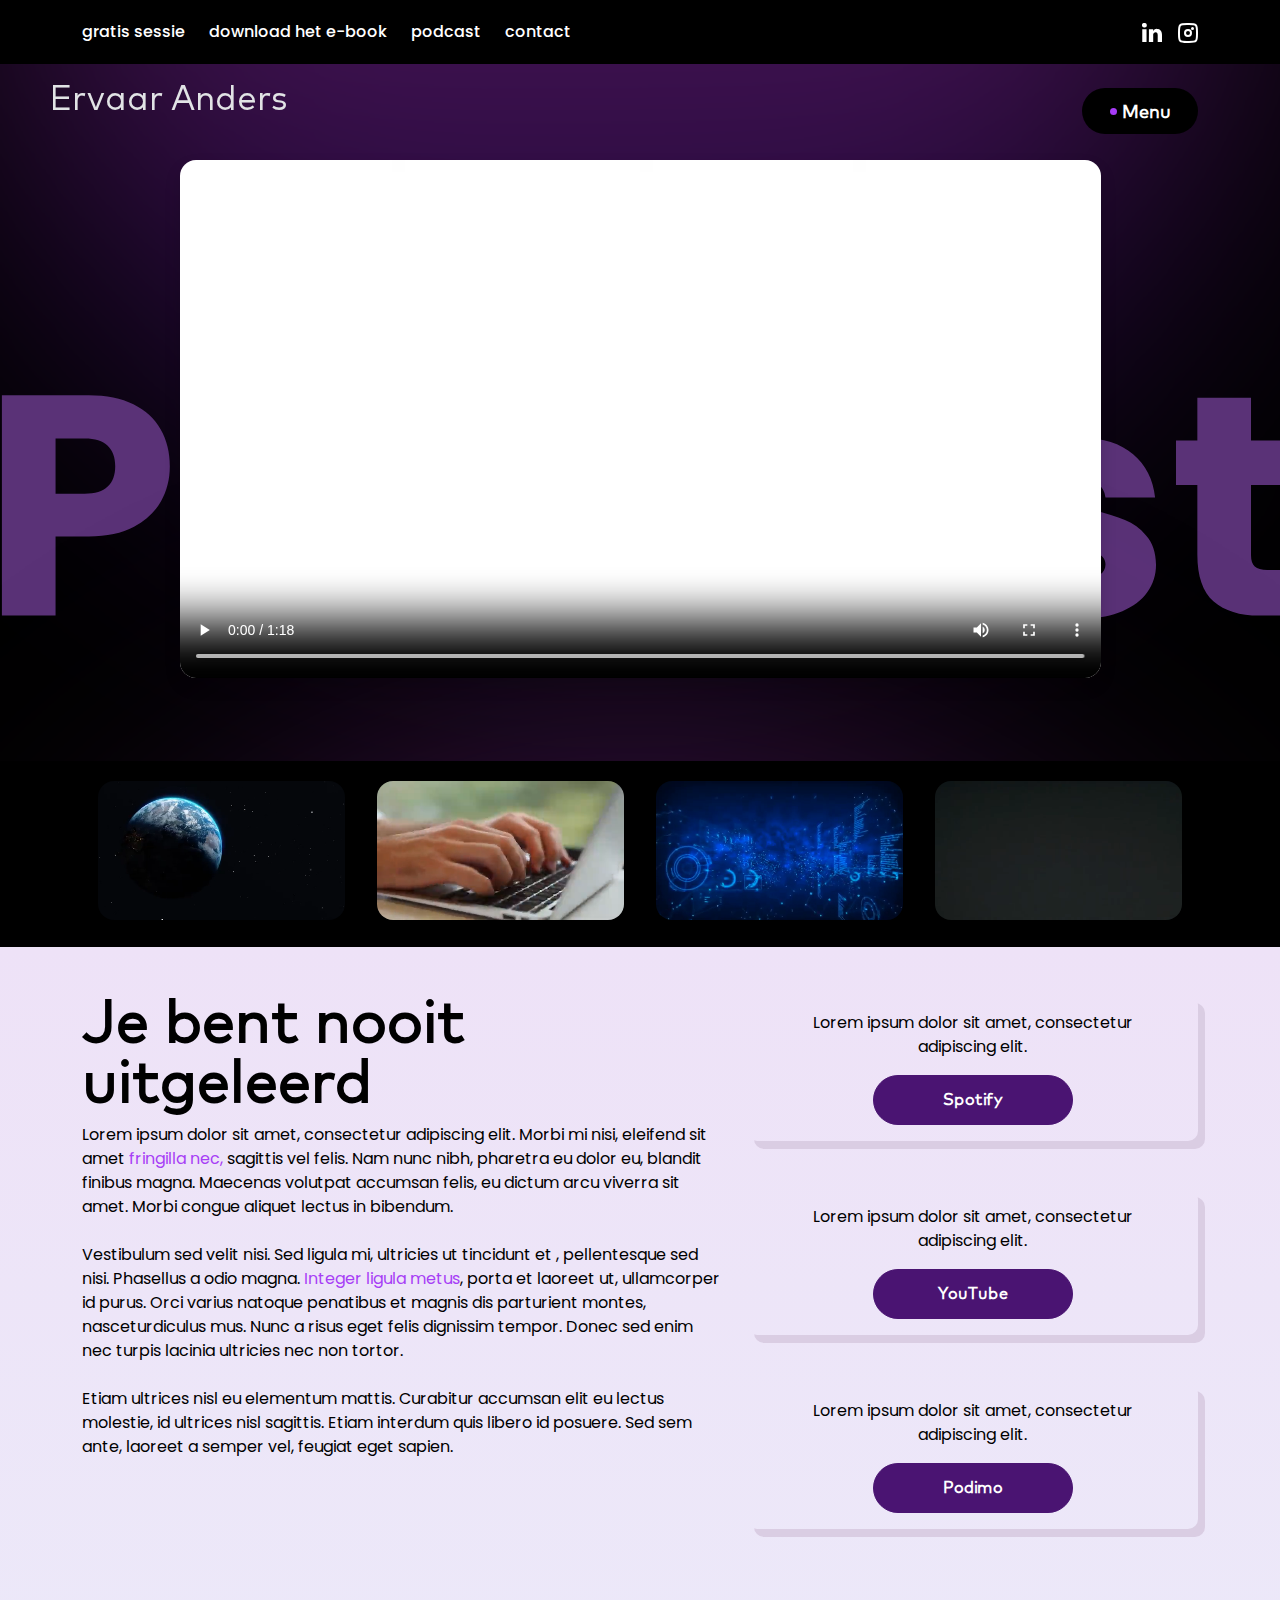
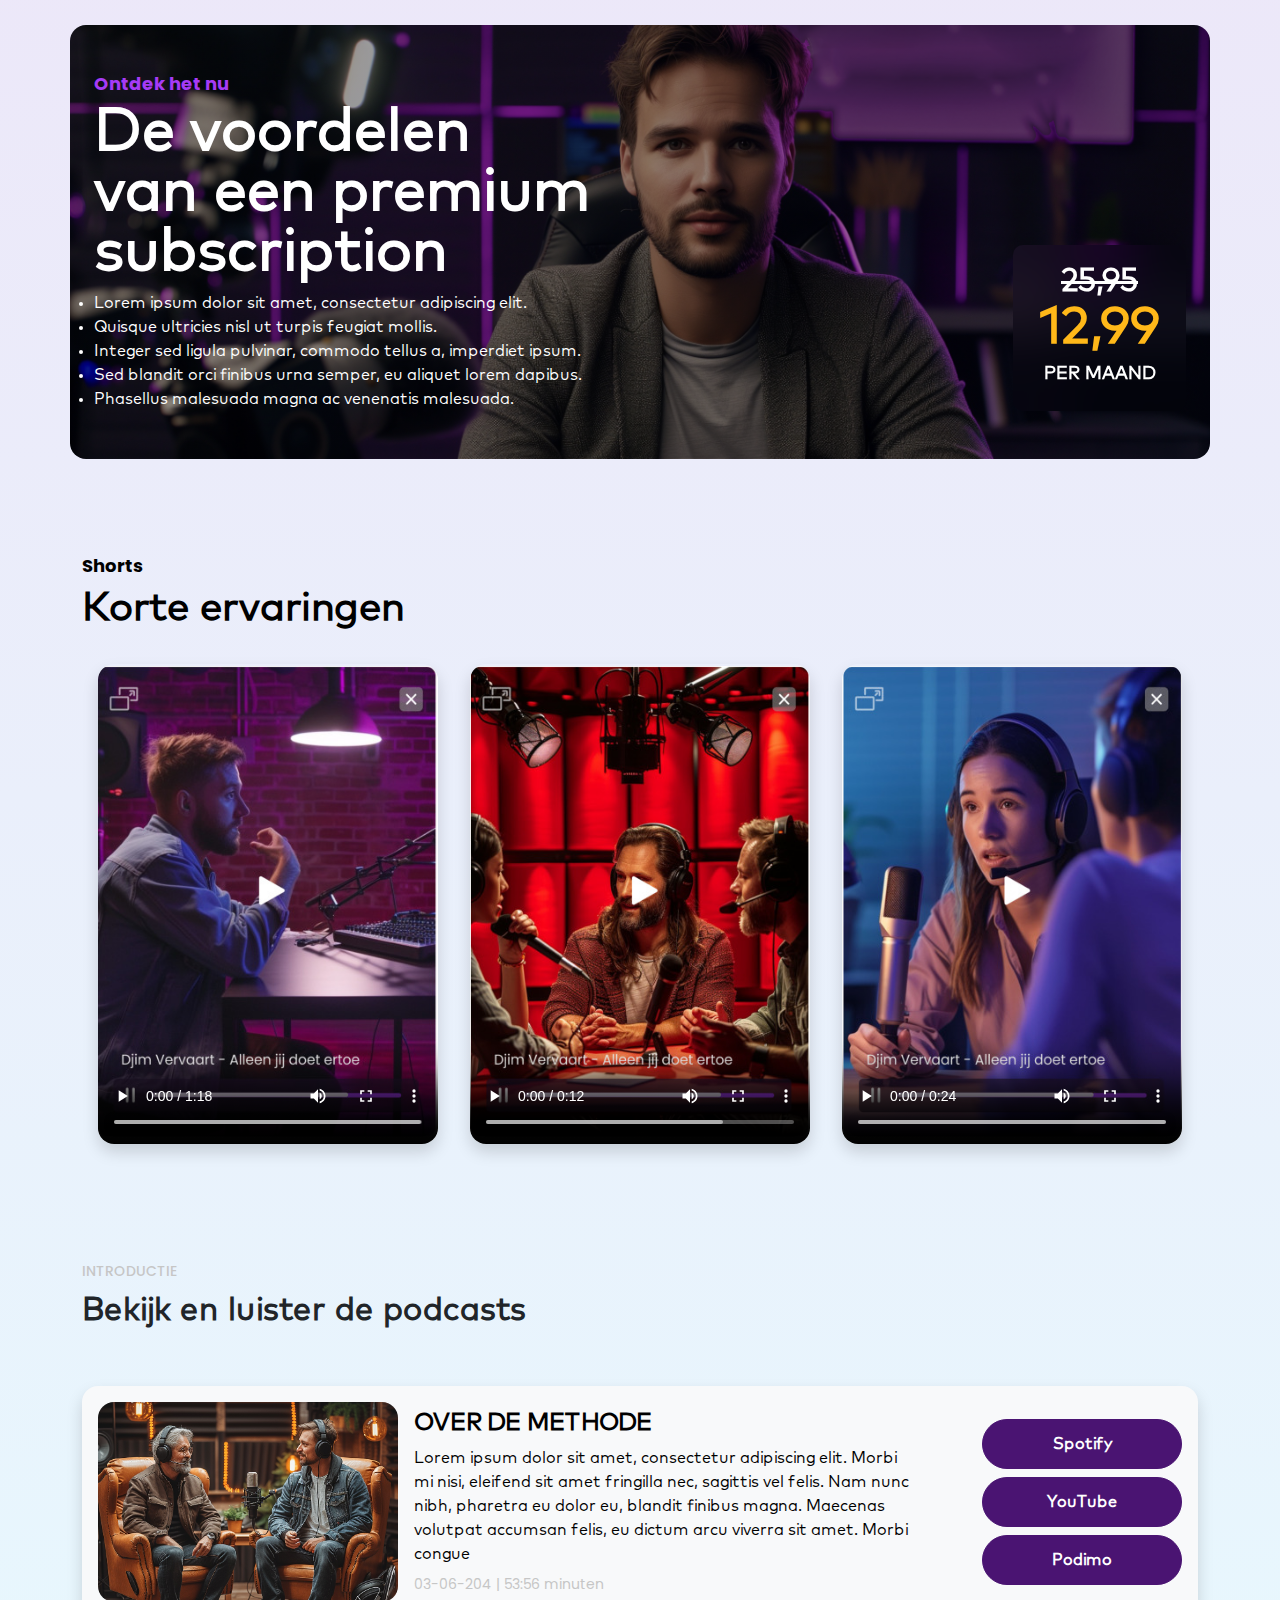
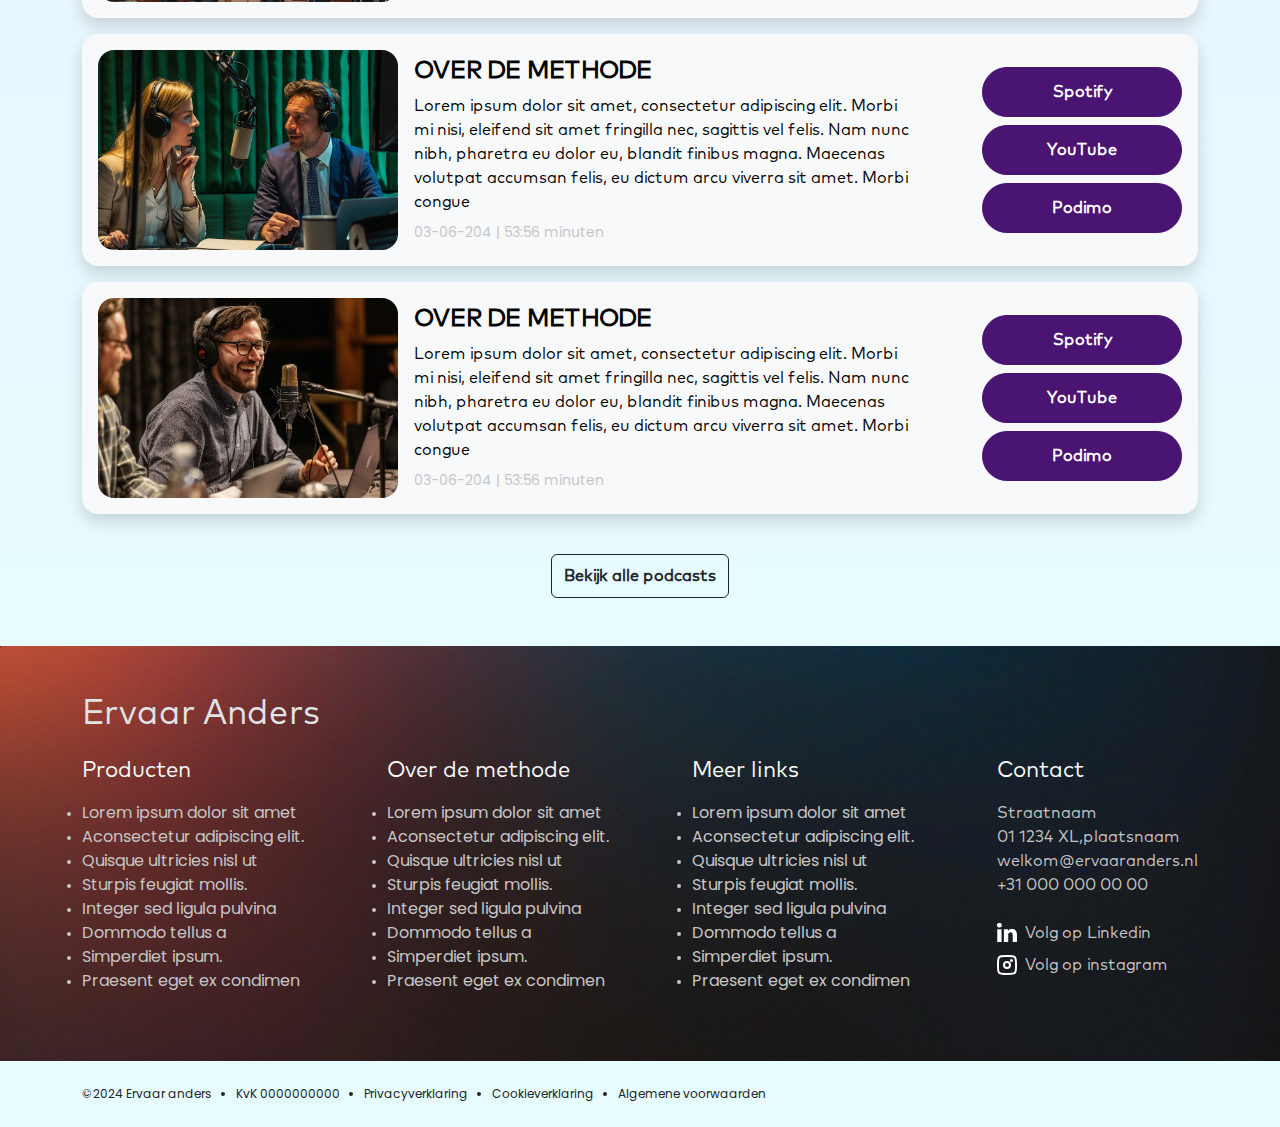
<file: podcast.html>
<!DOCTYPE html>
<html lang="en">
  <head>
    <meta charset="UTF-8" />
    <meta name="viewport" content="width=device-width, initial-scale=1.0" />
    <title>Ervaar Anders/Podcast</title>
    <link rel="shortcut icon" href="./images/favicon.ico" type="image/x-icon" />
    <link rel="stylesheet" href="css/owl.carousel.min.css" />
    <link rel="stylesheet" href="css/owl.theme.default.min.css" />
    <link
      href="https://cdn.jsdelivr.net/npm/bootstrap@5.3.3/dist/css/bootstrap.min.css"
      rel="stylesheet"
      integrity="sha384-QWTKZyjpPEjISv5WaRU9OFeRpok6YctnYmDr5pNlyT2bRjXh0JMhjY6hW+ALEwIH"
      crossorigin="anonymous"
    />
    <link
      rel="stylesheet"
      href="https://cdnjs.cloudflare.com/ajax/libs/font-awesome/6.5.2/css/all.min.css"
      integrity="sha512-SnH5WK+bZxgPHs44uWIX+LLJAJ9/2PkPKZ5QiAj6Ta86w+fsb2TkcmfRyVX3pBnMFcV7oQPJkl9QevSCWr3W6A=="
      crossorigin="anonymous"
      referrerpolicy="no-referrer"
    />
    <link rel="stylesheet" href="./css/style.css" />
  </head>

  <body>
    <!-- top nav start  -->
    <div class="top-nav">
      <!-- top-bar start -->
      <div class="top-bar d-flex align-items-center">
        <div class="d-flex justify-content-between flex-wrap container gap-1">
          <div class="d-flex flex-wrap gap-md-4 gap-2 align-items-center">
            <a
              class="topbar-heading fs-16 fw-medium m-0 c-white text-decoration-none"
              href="#"
            >
              gratis sessie
            </a>
            <a
              class="topbar-heading fs-16 fw-medium m-0 c-white text-decoration-none"
              href="#"
            >
              download het e-book
            </a>
            <a
              class="topbar-heading fs-16 fw-medium m-0 c-white text-decoration-none"
              href="./podcast.html"
              >podcast</a
            >
            <a
              class="topbar-heading fs-16 fw-medium m-0 c-white text-decoration-none"
              href="#"
              >contact</a
            >
          </div>
          <div class="social-icons d-flex gap-md-3 gap-2">
            <a href="#"><img src="./images/linkdin.svg" alt="icons" /></a>
            <a href="#"><img src="./images/insta.svg" alt="icons" /></a>
          </div>
        </div>
      </div>
      <!-- top-bar end -->
      <!-- nav-bar start -->
      <nav class="navbar py-sm-4 py-2">
        <div class="container">
          <span style="visibility: hidden"></span>

          <button
            class="navbar-toggler d-md-none hamburger-menu"
            type="button"
            data-bs-toggle="collapse"
            data-bs-target="#navbarText"
            aria-controls="navbarText"
            aria-expanded="false"
            aria-label="Toggle navigation"
          >
            <span class="navbar-toggler-icon"></span>
          </button>
          <button
            class="navbar-toggler-btn rounded-pill d-md-flex d-none"
            type="button"
            data-bs-toggle="collapse"
            data-bs-target="#navbarText"
            aria-controls="navbarText"
            aria-expanded="false"
            aria-label="Toggle navigation"
          >
            <span class="dot"></span>
            <span class="mark-pro fs-18 fw-bold pt-1">Menu</span>
          </button>
          <div class="collapse navbar-collapse" id="navbarText">
            <ul class="navbar-nav m-auto mb-2 mb-lg-0">
              <li class="nav-item">
                <a
                  class="nav-link active fs-18 c-black"
                  aria-current="page"
                  href="#"
                  >Start vandaag</a
                >
              </li>
              <li class="nav-item">
                <a class="nav-link fs-18 c-black" href="#">methode </a>
              </li>
              <li class="nav-item">
                <a class="nav-link fs-18 c-black" href="#"> op 1 coaching</a>
              </li>
              <li class="nav-item">
                <a class="nav-link fs-18 c-black" href="./event.html"
                  >live events
                </a>
              </li>
              <li class="nav-item">
                <a class="nav-link fs-18 c-black" href="./timeline.html"
                  >over djim</a
                >
              </li>
            </ul>
            <span class="navbar-text d-flex gap-2">
              <p class="rating m-0 d-flex gap-1">
                <i class="bi bi-star-fill c-black"></i
                ><i class="bi bi-star-fill c-black"></i
                ><i class="bi bi-star-fill c-black"></i
                ><i class="bi bi-star-fill c-black"></i
                ><i class="bi bi-star-fill c-black"></i>
              </p>
              <p class="m-0 rating-text c-black fs-12">
                9.3 / 785 beoordelingen
              </p>
            </span>
          </div>
        </div>
      </nav>
      <!-- nav-bar end -->
    </div>
    <!-- top nav end  -->
    <div class="podcast-hero-section position-relative pb-5">
      <a
        class="text-decoration-none mark-pro fw-lighter fs-34 lh-40 logo-main"
        style="color: #e1e3e5"
        href="./index.html"
        >Ervaar Anders</a
      >
      <div class="container d-flex align-items-center justify-content-center">
        <div class="main-video-section pt-md-0 pt-5">
          <video
            class="main-video rounded-4 shadow w-100"
            src="./videos/tech.mp4"
            autoplay
            controls
            loop
            allowfullscreen
          ></video>
        </div>
      </div>
      <div class="video-scroll-main">
        <div class="video-scroll owl-carousel owl-theme container">
          <div class="text-center mx-3">
            <video
              class="thumb-video rounded-4 shadow w-100"
              src="./videos/AI technology welcome stock video _ Welcome video Magic _ 4K _ NonCopyrightedVideo.mp4"
              autoplay
              muted
            ></video>
          </div>
          <div class="text-center mx-3">
            <video
              class="thumb-video rounded-4 shadow w-100"
              src="./videos/Dummy Video For Website.mp4"
              autoplay
              muted
            ></video>
          </div>
          <div class="text-center mx-3">
            <video
              class="thumb-video rounded-4 shadow w-100"
              src="./videos/Free Dummy Video.mp4"
              autoplay
              muted
            ></video>
          </div>
          <div class="text-center mx-3">
            <video
              class="thumb-video rounded-4 shadow w-100"
              src="./videos/Technology Background Video Loop For Website.mp4"
              autoplay
              muted
            ></video>
          </div>
        </div>
      </div>
    </div>

    <div class="gradient-background">
      <!-- learning section  -->
      <div class="learning-section py-5">
        <div class="container">
          <div class="row">
            <div class="col-md-7">
              <h1 class="fs-60 lh-60 mark-pro c-black fw-bold mb-2">
                Je bent nooit uitgeleerd
              </h1>
              <p class="fs-16 c-black mb-4">
                Lorem ipsum dolor sit amet, consectetur adipiscing elit. Morbi
                mi nisi, eleifend sit amet
                <span style="color: #a73ef6">fringilla nec,</span> sagittis vel
                felis. Nam nunc nibh, pharetra eu dolor eu, blandit finibus
                magna. Maecenas volutpat accumsan felis, eu dictum arcu viverra
                sit amet. Morbi congue aliquet lectus in bibendum.
              </p>
              <p class="fs-16 c-black mb-4">
                Vestibulum sed velit nisi. Sed ligula mi, ultricies ut tincidunt
                et , pellentesque sed nisi. Phasellus a odio magna.<span
                  style="color: #a73ef6"
                >
                  Integer ligula metus</span
                >, porta et laoreet ut, ullamcorper id purus. Orci varius
                natoque penatibus et magnis dis parturient montes,
                nasceturdiculus mus. Nunc a risus eget felis dignissim tempor.
                Donec sed enim nec turpis lacinia ultricies nec non tortor.
              </p>
              <p class="fs-16 c-black mb-4">
                Etiam ultrices nisl eu elementum mattis. Curabitur accumsan elit
                eu lectus molestie, id ultrices nisl sagittis. Etiam interdum
                quis libero id posuere. Sed sem ante, laoreet a semper vel,
                feugiat eget sapien.
              </p>
            </div>
            <div class="col-md-5">
              <div class="learning-card py-3 px-5 mb-5">
                <p class="fs-16 text-center c-black">
                  Lorem ipsum dolor sit amet, consectetur adipiscing elit.
                </p>
                <div class="text-center">
                  <button type="button" class="introdutie-btn">Spotify</button>
                </div>
              </div>
              <div class="learning-card py-3 px-5 mb-5">
                <p class="fs-16 text-center c-black">
                  Lorem ipsum dolor sit amet, consectetur adipiscing elit.
                </p>
                <div class="text-center">
                  <button type="button" class="introdutie-btn">YouTube</button>
                </div>
              </div>
              <div class="learning-card py-3 px-5">
                <p class="fs-16 text-center c-black">
                  Lorem ipsum dolor sit amet, consectetur adipiscing elit.
                </p>
                <div class="text-center">
                  <button type="button" class="introdutie-btn">Podimo</button>
                </div>
              </div>
            </div>
          </div>
        </div>
      </div>
      <!-- learning section  -->

      <!-- Discover it now section  -->
      <div class="discover py-md-5">
        <div class="container discover-inner p-4 py-5 rounded-4">
          <div class="row">
            <div class="col-md-6">
              <div class="discover-left-side">
                <h4 class="fs-18 fw-bold c-maroon1">Ontdek het nu</h4>
                <h2 class="fs-60 lh-60 c-white mark-pro fw-bold">
                  De voordelen <br />
                  van een premium <br />
                  subscription
                </h2>
                <div>
                  <li class="c-white fs-16 mark-pro fw-medium">
                    Lorem ipsum dolor sit amet, consectetur adipiscing elit.
                  </li>
                  <li class="c-white fs-16 mark-pro fw-medium">
                    Quisque ultricies nisl ut turpis feugiat mollis.
                  </li>
                  <li class="c-white fs-16 mark-pro fw-medium">
                    Integer sed ligula pulvinar, commodo tellus a, imperdiet
                    ipsum.
                  </li>
                  <li class="c-white fs-16 mark-pro fw-medium">
                    Sed blandit orci finibus urna semper, eu aliquet lorem
                    dapibus.
                  </li>
                  <li class="c-white fs-16 mark-pro fw-medium">
                    Phasellus malesuada magna ac venenatis malesuada.
                  </li>
                </div>
              </div>
            </div>
            <div
              class="col-md-6 pt-md-0 pt-3 d-flex align-items-md-end justify-content-md-end"
            >
              <div
                class="monthly-price d-flex flex-column justify-content-center align-items-center"
              >
                <del class="fw-bold c-white text-center mark-pro">25,95</del>
                <strong class="fw-bold c-yellow text-center mark-pro"
                  >12,99</strong
                >
                <p class="fw-bold c-white text-center mark-pro m-0">
                  PER MAAND
                </p>
              </div>
            </div>
          </div>
        </div>
      </div>
      <!-- Discover it now section  -->
      <!-- shorts section  -->
      <div class="shorts py-5">
        <div class="container">
          <h4 class="c-black fw-bold fs-18">Shorts</h4>
          <h2 class="c-black fw-bold mark-pro fs-40 mb-3">Korte ervaringen</h2>
          <div class="short-video-row owl-carousel owl-theme">
            <div class="m-3">
              <video 
                poster="./images/poster1.jpg"
                class="short-videos rounded-4 shadow w-100"
                src="./videos/tech.mp4"
                controls
                loop
              ></video>
            </div>
            <div class="m-3">
              <video 
                poster="./images/poster2.jpg"
                class="short-videos rounded-4 shadow w-100"
                src="./videos/Dummy Video For Website.mp4"
                controls
                loop
              ></video>
            </div>
            <div class="m-3">
              <video 
                poster="./images/poster3.jpg"
                class="short-videos rounded-4 shadow w-100"
                src="./videos/Free Dummy Video.mp4"
                controls
                loop
              ></video>
            </div>
          </div>
        </div>
      </div>
      <!-- shorts section  -->
      <!-- INTRODUCTIE start  -->
      <div class="introdutie py-5">
        <div class="container">
          <div class="content gap-1 d-flex flex-column pb-2">
            <h4 class="fs-14 c-black fw-medium c-gray">INTRODUCTIE</h4>
            <h2 class="m-0 fs-32 mark-pro fw-bold">
              Bekijk en luister de podcasts
            </h2>
          </div>
          <div class="row mt-5">
            <div class="col-12">
              <div
                class="introdutie-card bg-light p-3 rounded-4 shadow mb-3 d-flex gap-3 flex-wrap align-items-center"
              >
                <img
                  class="img rounded-4"
                  src="./images/INTRODUCTIE1.png"
                  alt="img"
                />
                <div>
                  <h4 class="fs-24 c-black m-0 pb-2 fw-bold mark-pro">
                    OVER DE METHODE
                  </h4>
                  <p class="m-0 fs-16 c-black over-de-para mark-pro">
                    Lorem ipsum dolor sit amet, consectetur adipiscing elit.
                    Morbi mi nisi, eleifend sit amet fringilla nec, sagittis vel
                    felis. Nam nunc nibh, pharetra eu dolor eu, blandit finibus
                    magna. Maecenas volutpat accumsan felis, eu dictum arcu
                    viverra sit amet. Morbi congue
                  </p>
                  <p class="fs-14 c-gray pt-2 m-0">03-06-204 | 53:56 minuten</p>
                </div>
                <div
                  class="d-flex flex-column align-items-md-end align-items-center flex-grow-1 gap-2"
                >
                  <button type="button" class="introdutie-btn">Spotify</button>
                  <button type="button" class="introdutie-btn">YouTube</button>
                  <button type="button" class="introdutie-btn">Podimo</button>
                </div>
              </div>
            </div>
            <div class="col-12">
              <div
                class="introdutie-card bg-light p-3 rounded-4 shadow mb-3 d-flex gap-3 flex-wrap align-items-center"
              >
                <img
                  class="img rounded-4"
                  src="./images/INTRODUCTIE2.png"
                  alt="img"
                />
                <div>
                  <h4 class="fs-24 c-black m-0 pb-2 mark-pro fw-bold">
                    OVER DE METHODE
                  </h4>
                  <p class="m-0 fs-16 c-black over-de-para mark-pro">
                    Lorem ipsum dolor sit amet, consectetur adipiscing elit.
                    Morbi mi nisi, eleifend sit amet fringilla nec, sagittis vel
                    felis. Nam nunc nibh, pharetra eu dolor eu, blandit finibus
                    magna. Maecenas volutpat accumsan felis, eu dictum arcu
                    viverra sit amet. Morbi congue
                  </p>
                  <p class="fs-14 c-gray pt-2 m-0">03-06-204 | 53:56 minuten</p>
                </div>
                <div
                  class="d-flex flex-column align-items-md-end align-items-center flex-grow-1 gap-2"
                >
                  <button type="button" class="introdutie-btn">Spotify</button>
                  <button type="button" class="introdutie-btn">YouTube</button>
                  <button type="button" class="introdutie-btn">Podimo</button>
                </div>
              </div>
            </div>
            <div class="col-12">
              <div
                class="introdutie-card bg-light p-3 rounded-4 shadow mb-3 d-flex gap-3 flex-wrap align-items-center"
              >
                <img
                  class="img rounded-4"
                  src="./images/INTRODUCTIE3.png"
                  alt="img"
                />
                <div>
                  <h4 class="fs-24 c-black m-0 pb-2 fw-bold mark-pro">
                    OVER DE METHODE
                  </h4>
                  <p class="m-0 fs-16 c-black over-de-para mark-pro">
                    Lorem ipsum dolor sit amet, consectetur adipiscing elit.
                    Morbi mi nisi, eleifend sit amet fringilla nec, sagittis vel
                    felis. Nam nunc nibh, pharetra eu dolor eu, blandit finibus
                    magna. Maecenas volutpat accumsan felis, eu dictum arcu
                    viverra sit amet. Morbi congue
                  </p>
                  <p class="fs-14 c-gray pt-2 m-0">03-06-204 | 53:56 minuten</p>
                </div>
                <div
                  class="d-flex flex-column align-items-md-end align-items-center flex-grow-1 gap-2"
                >
                  <button type="button" class="introdutie-btn">Spotify</button>
                  <button type="button" class="introdutie-btn">YouTube</button>
                  <button type="button" class="introdutie-btn">Podimo</button>
                </div>
              </div>
            </div>
          </div>
          <div class="text-center pt-4">
            <button
              class="btn btn-outline-dark rounded-2 mark-pro fw-bold fs-16 lh-30"
            >
              Bekijk alle podcasts
            </button>
          </div>
        </div>
      </div>
      <!-- INTRODUCTIE end  -->
      <!-- footer start -->
    </div>
    <footer class="footer py-sm-5 py-3 bg-dark">
      <div class="container">
        <div
          class="text-decoration-none mark-pro fw-lighter mb-sm-4 mb-3 fs-34 lh-40"
          href="#"
          style="color: #e1e3e5"
        >
          Ervaar Anders
        </div>

        <div
          class="d-flex justify-content-between flex-wrap flex-md-row flex-column"
        >
          <div class="footer-col">
            <h3
              class="footer-col-heading fw-medium mark-pro text-light mb-md-3 mb-2 fs-22"
            >
              Producten
            </h3>
            <div>
              <li class="fs-16 mark-pro c-gray">
                <a href="#" class="c-gray text-decoration-none">
                  Lorem ipsum dolor sit amet
                </a>
              </li>
              <li class="fs-16 mark-pro c-gray">
                <a href="#" class="c-gray text-decoration-none">
                  Aconsectetur adipiscing elit.</a
                >
              </li>
              <li class="fs-16 mark-pro c-gray">
                <a href="#" class="c-gray text-decoration-none">
                  Quisque ultricies nisl ut
                </a>
              </li>
              <li class="fs-16 mark-pro c-gray">
                <a href="#" class="c-gray text-decoration-none">
                  Sturpis feugiat mollis.
                </a>
              </li>
              <li class="fs-16 mark-pro c-gray">
                <a href="#" class="c-gray text-decoration-none">
                  Integer sed ligula pulvina
                </a>
              </li>
              <li class="fs-16 mark-pro c-gray">
                <a href="#" class="c-gray text-decoration-none">
                  Dommodo tellus a
                </a>
              </li>
              <li class="fs-16 mark-pro c-gray">
                <a href="#" class="c-gray text-decoration-none">
                  Simperdiet ipsum.
                </a>
              </li>
              <li class="fs-16 mark-pro c-gray">
                <a href="#" class="c-gray text-decoration-none">
                  Praesent eget ex condimen
                </a>
              </li>
            </div>
          </div>
          <div class="footer-col">
            <h3
              class="footer-col-heading fw-medium mark-pro text-light mb-md-3 mb-2 fs-22"
            >
              Over de methode
            </h3>
            <div>
              <li class="fs-16 mark-pro c-gray">
                <a href="#" class="c-gray text-decoration-none">
                  Lorem ipsum dolor sit amet
                </a>
              </li>
              <li class="fs-16 mark-pro c-gray">
                <a href="#" class="c-gray text-decoration-none">
                  Aconsectetur adipiscing elit.</a
                >
              </li>
              <li class="fs-16 mark-pro c-gray">
                <a href="#" class="c-gray text-decoration-none">
                  Quisque ultricies nisl ut
                </a>
              </li>
              <li class="fs-16 mark-pro c-gray">
                <a href="#" class="c-gray text-decoration-none">
                  Sturpis feugiat mollis.
                </a>
              </li>
              <li class="fs-16 mark-pro c-gray">
                <a href="#" class="c-gray text-decoration-none">
                  Integer sed ligula pulvina
                </a>
              </li>
              <li class="fs-16 mark-pro c-gray">
                <a href="#" class="c-gray text-decoration-none">
                  Dommodo tellus a
                </a>
              </li>
              <li class="fs-16 mark-pro c-gray">
                <a href="#" class="c-gray text-decoration-none">
                  Simperdiet ipsum.
                </a>
              </li>
              <li class="fs-16 mark-pro c-gray">
                <a href="#" class="c-gray text-decoration-none">
                  Praesent eget ex condimen
                </a>
              </li>
            </div>
          </div>
          <div class="footer-col">
            <h3
              class="footer-col-heading fw-medium mark-pro text-light mb-md-3 mb-2 fs-22"
            >
              Meer links
            </h3>
            <div>
              <li class="fs-16 mark-pro c-gray">
                <a href="#" class="c-gray text-decoration-none">
                  Lorem ipsum dolor sit amet
                </a>
              </li>
              <li class="fs-16 mark-pro c-gray">
                <a href="#" class="c-gray text-decoration-none">
                  Aconsectetur adipiscing elit.</a
                >
              </li>
              <li class="fs-16 mark-pro c-gray">
                <a href="#" class="c-gray text-decoration-none">
                  Quisque ultricies nisl ut
                </a>
              </li>
              <li class="fs-16 mark-pro c-gray">
                <a href="#" class="c-gray text-decoration-none">
                  Sturpis feugiat mollis.
                </a>
              </li>
              <li class="fs-16 mark-pro c-gray">
                <a href="#" class="c-gray text-decoration-none">
                  Integer sed ligula pulvina
                </a>
              </li>
              <li class="fs-16 mark-pro c-gray">
                <a href="#" class="c-gray text-decoration-none">
                  Dommodo tellus a
                </a>
              </li>
              <li class="fs-16 mark-pro c-gray">
                <a href="#" class="c-gray text-decoration-none">
                  Simperdiet ipsum.
                </a>
              </li>
              <li class="fs-16 mark-pro c-gray">
                <a href="#" class="c-gray text-decoration-none">
                  Praesent eget ex condimen
                </a>
              </li>
            </div>
          </div>
          <div class="footer-col">
            <h3
              class="footer-col-heading fw-medium mark-pro text-light mb-md-3 mb-2 fs-22"
            >
              Contact
            </h3>
            <div>
              <div class="fs-16 c-gray mark-pro">Straatnaam</div>
              <div class="fs-16 c-gray mark-pro">01 1234 XL,plaatsnaam</div>
              <div>
                <a
                  class="fs-16 c-gray mark-pro text-decoration-none"
                  href="mailto:welkom@ervaaranders.nl"
                  >welkom@ervaaranders.nl</a
                >
              </div>
              <div>
                <a
                  class="fs-16 c-gray mark-pro text-decoration-none"
                  href="tel:+31 000 000 00 00"
                  >+31 000 000 00 00</a
                >
              </div>
              <div class="mt-md-4 mt-3 mb-2">
                <a
                  href=""
                  class="fs-16 c-gray mark-pro text-decoration-none d-flex gap-2 align-items-center"
                >
                  <img src="./images/linkdin.svg" alt="" />Volg op Linkedin
                </a>
              </div>
              <div>
                <a
                  href=""
                  class="fs-16 c-gray mark-pro text-decoration-none d-flex gap-2 align-items-center"
                >
                  <img src="./images/insta.svg" alt="" />Volg op instagram
                </a>
              </div>
            </div>
          </div>
        </div>
      </div>
    </footer>
    <div class="footer-copy-right py-md-4 py-2 d-flex">
      <div class="container d-flex flex-md-row flex-column">
        <p class="m-0 fs-12 pe-4 text-uppercases">&copy;2024 Ervaar anders</p>
        <div class="d-flex flex-wrap m-0 flex-md-row flex-column column-gap-4">
          <li class="fs-12 text-uppercases">KvK 0000000000</li>
          <li class="fs-12 text-uppercases">Privacyverklaring</li>
          <li class="fs-12 text-uppercases">Cookieverklaring</li>
          <li class="fs-12 text-uppercases">Algemene voorwaarden</li>
        </div>
      </div>
    </div>
    <!-- footer end -->

    <!-- js files  -->
    <script src="js/jquery-3.6.3.min.js"></script>
    <script src="js/owl.carousel.min.js"></script>
    <script
      src="https://cdn.jsdelivr.net/npm/bootstrap@5.3.3/dist/js/bootstrap.bundle.min.js"
      integrity="sha384-YvpcrYf0tY3lHB60NNkmXc5s9fDVZLESaAA55NDzOxhy9GkcIdslK1eN7N6jIeHz"
      crossorigin="anonymous"
    ></script>
    <script src="./js/podcast.js"></script>
    <!-- js files  -->
  </body>
</html>
</file>
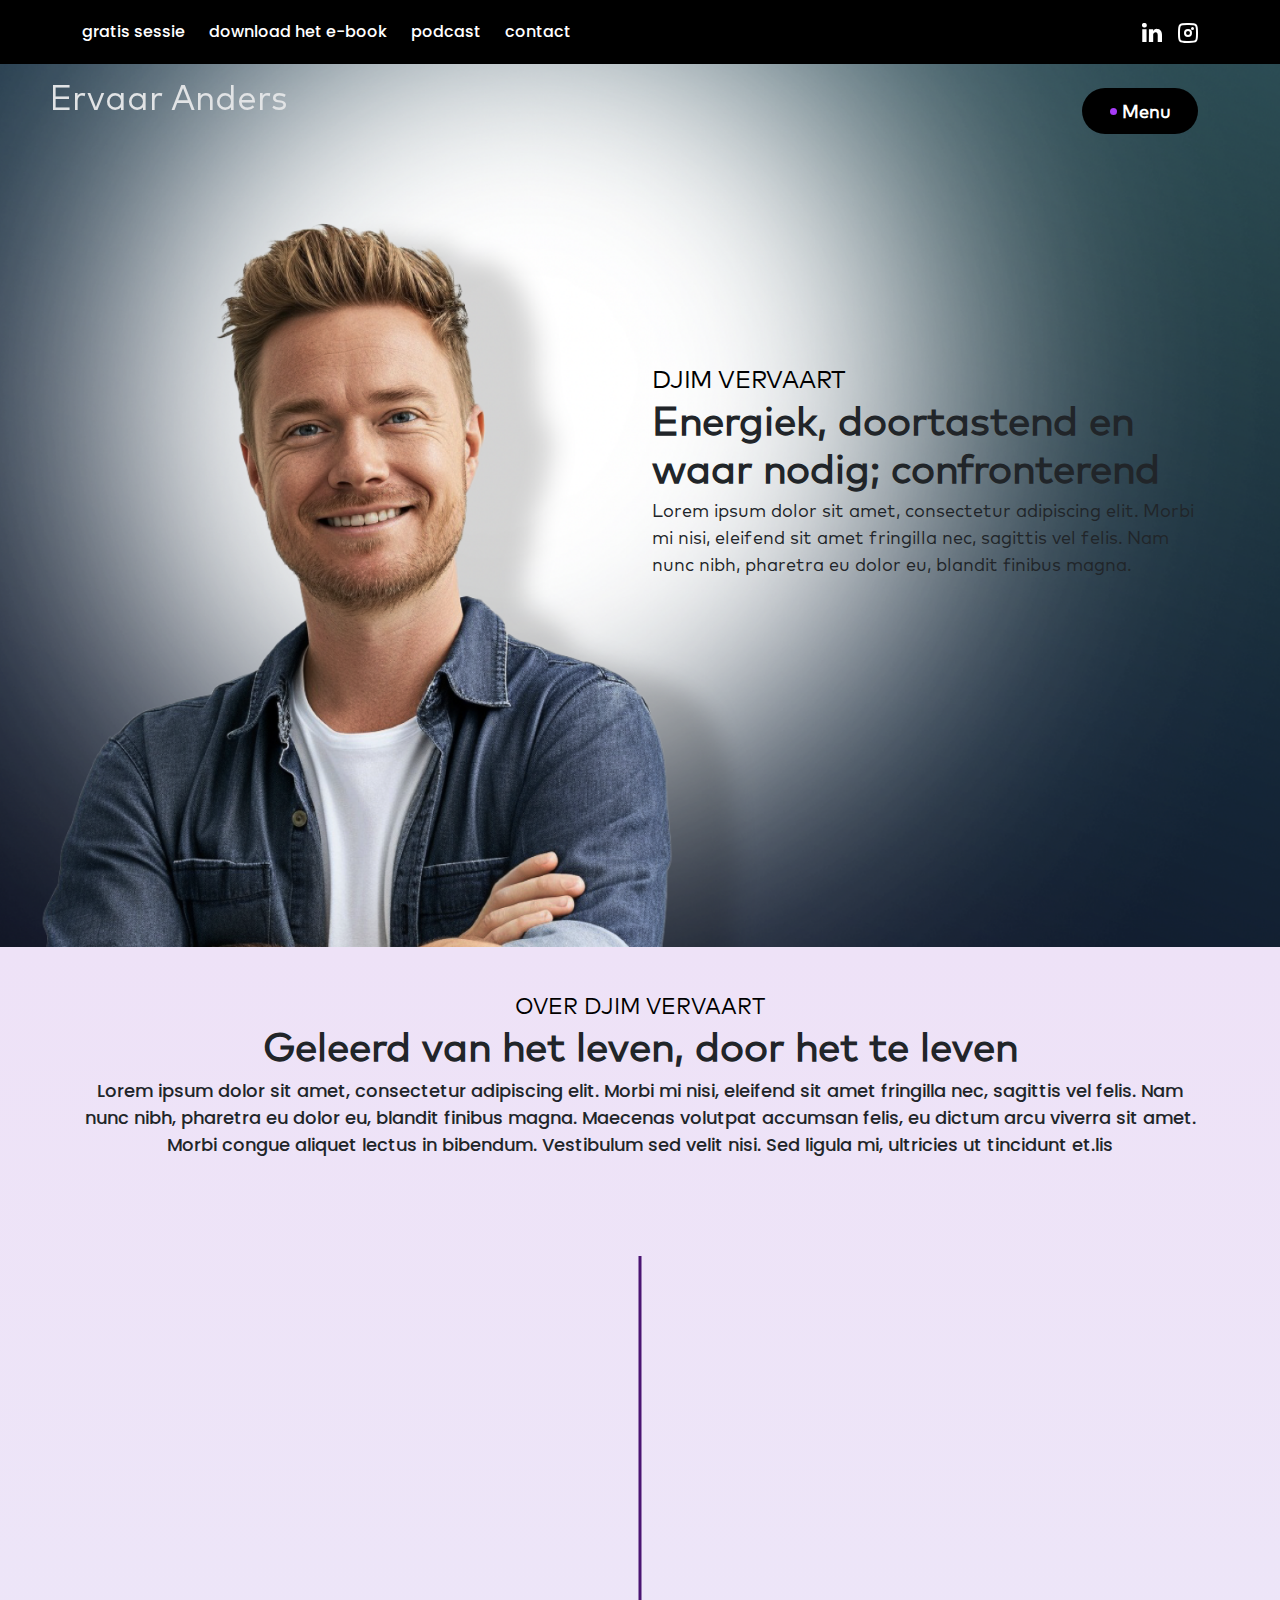
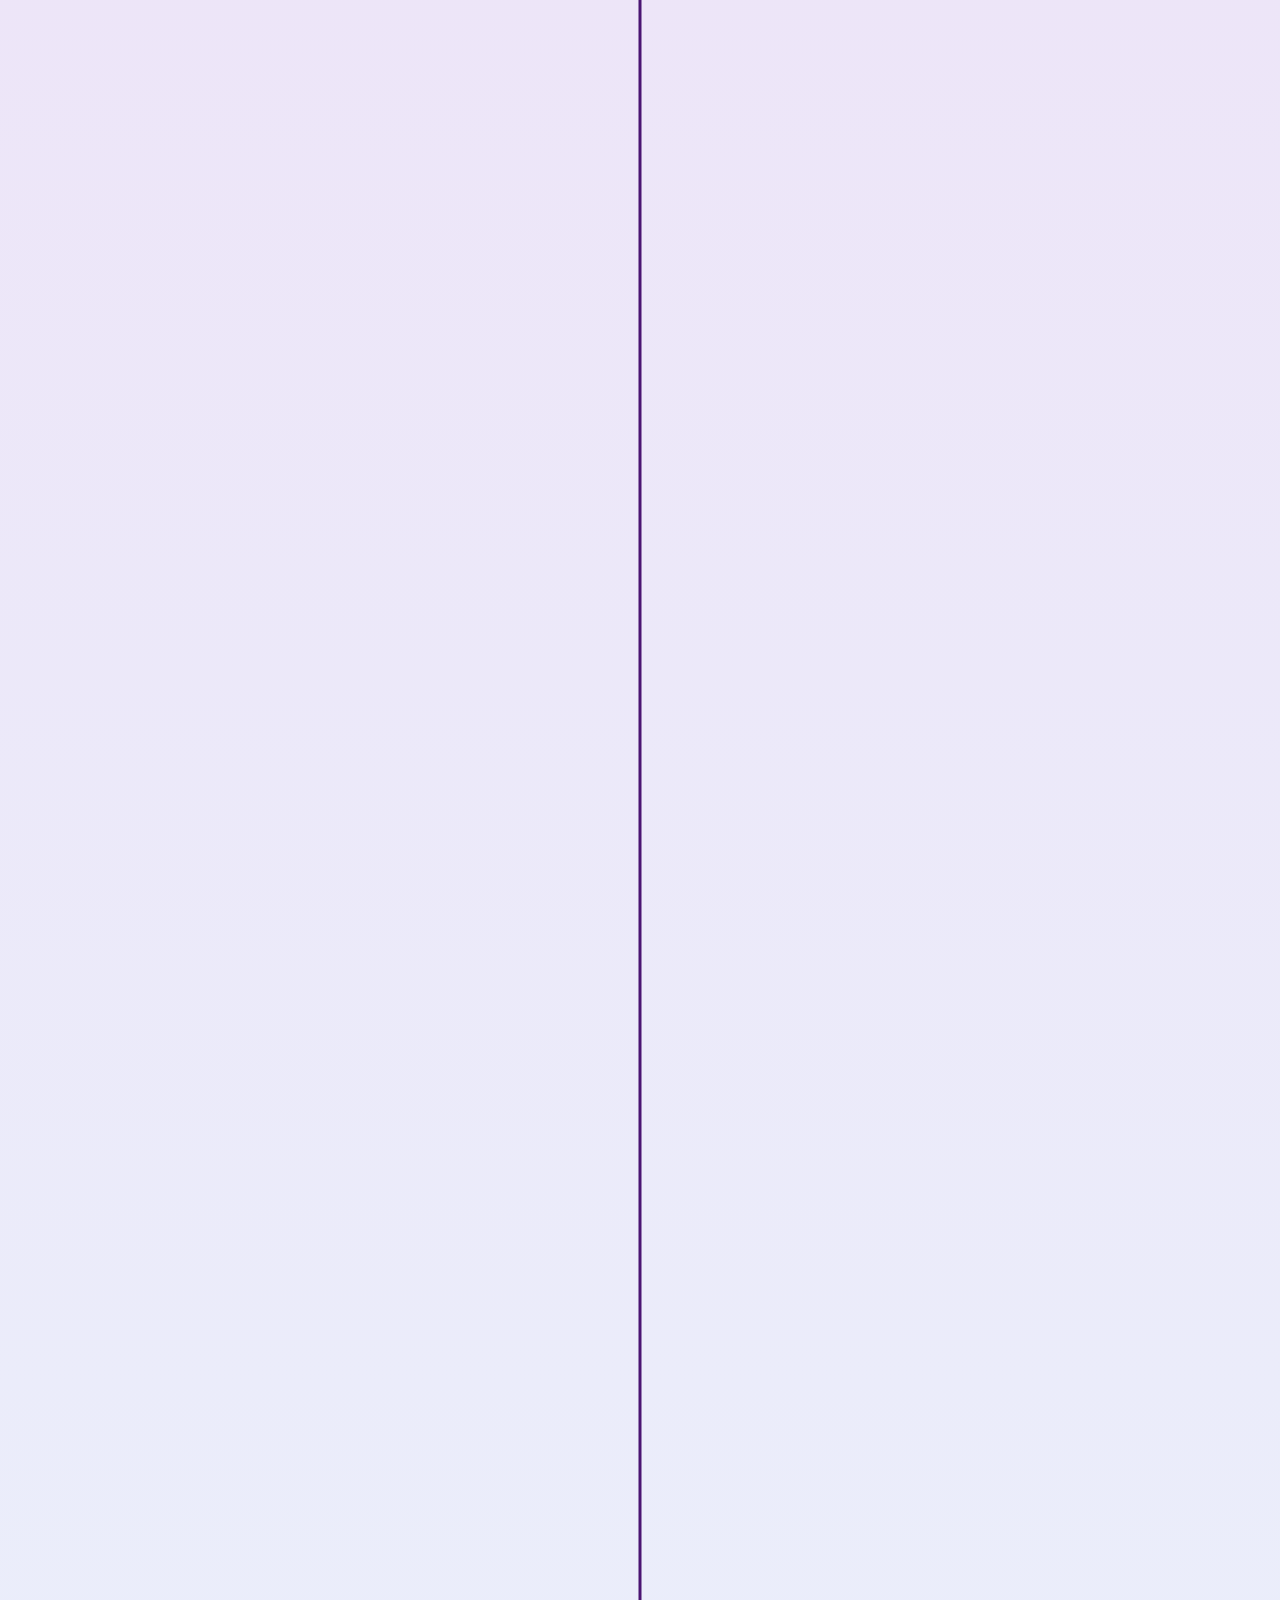
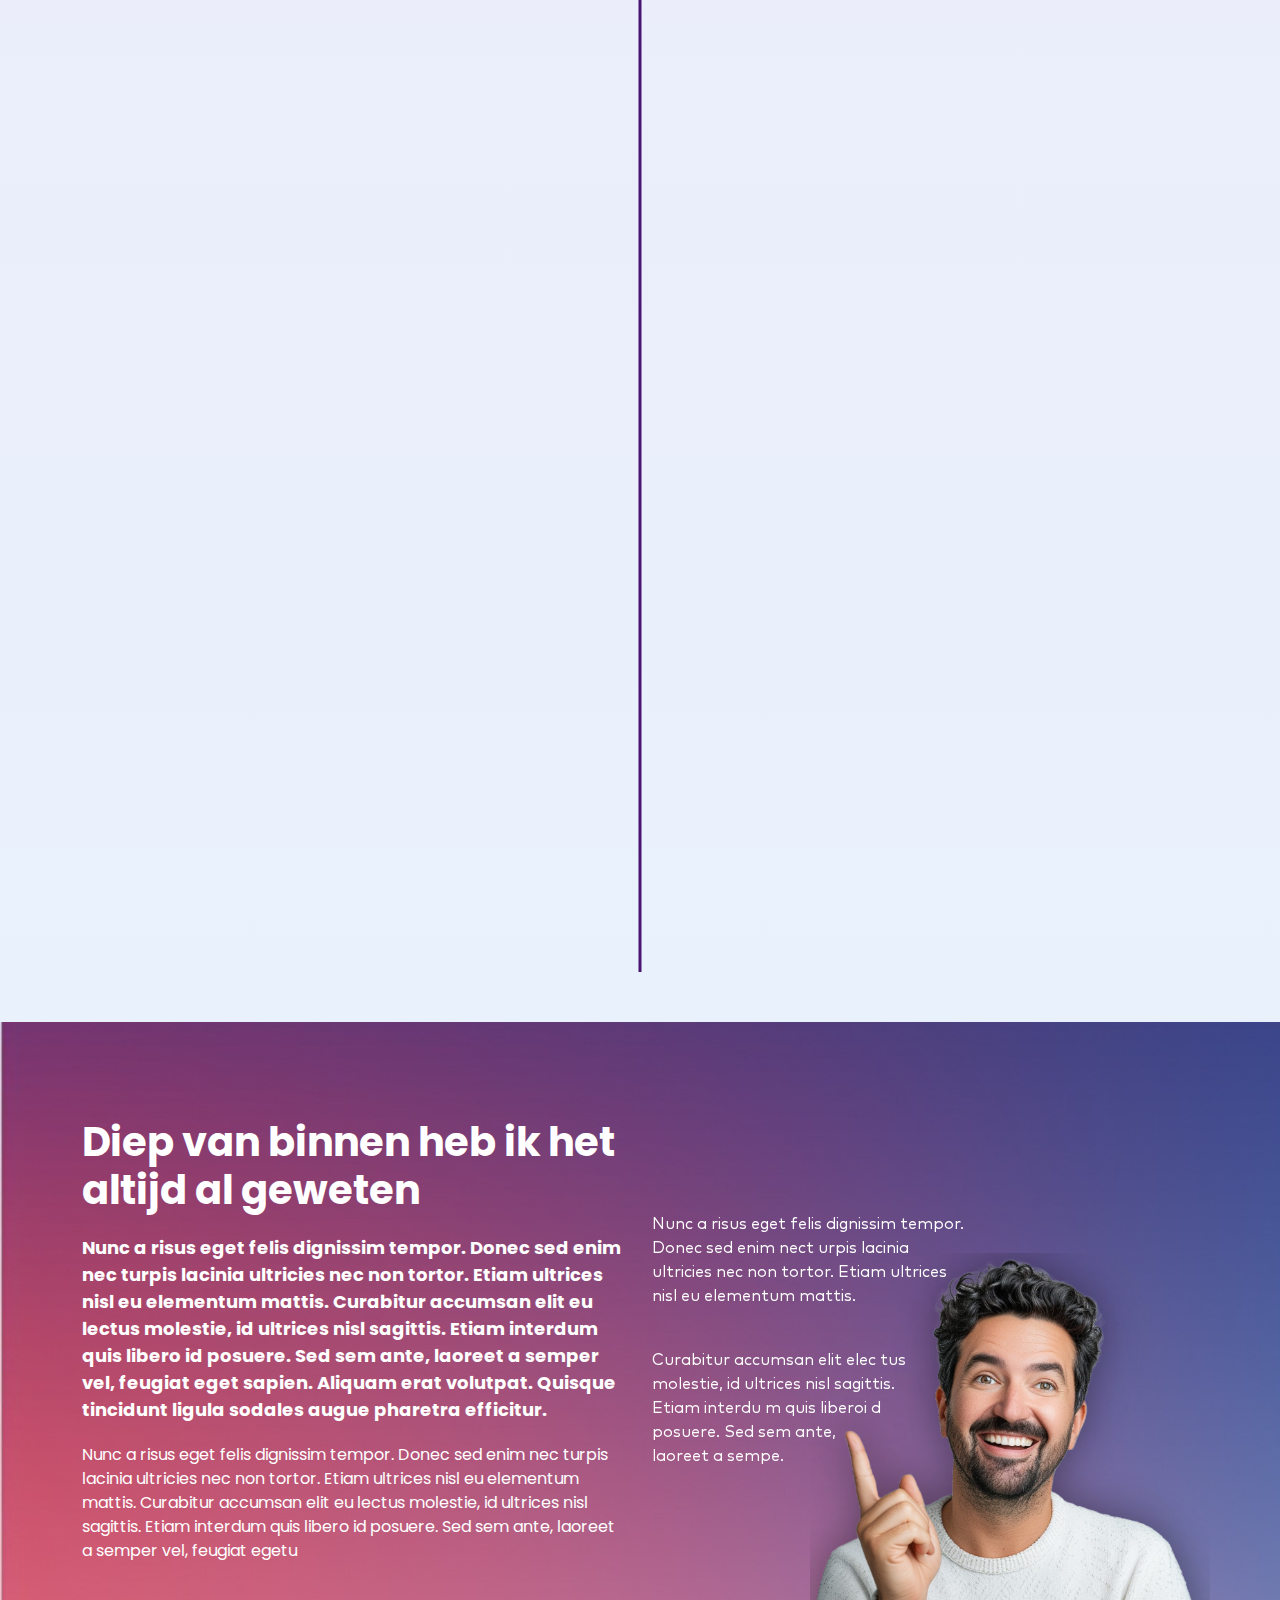
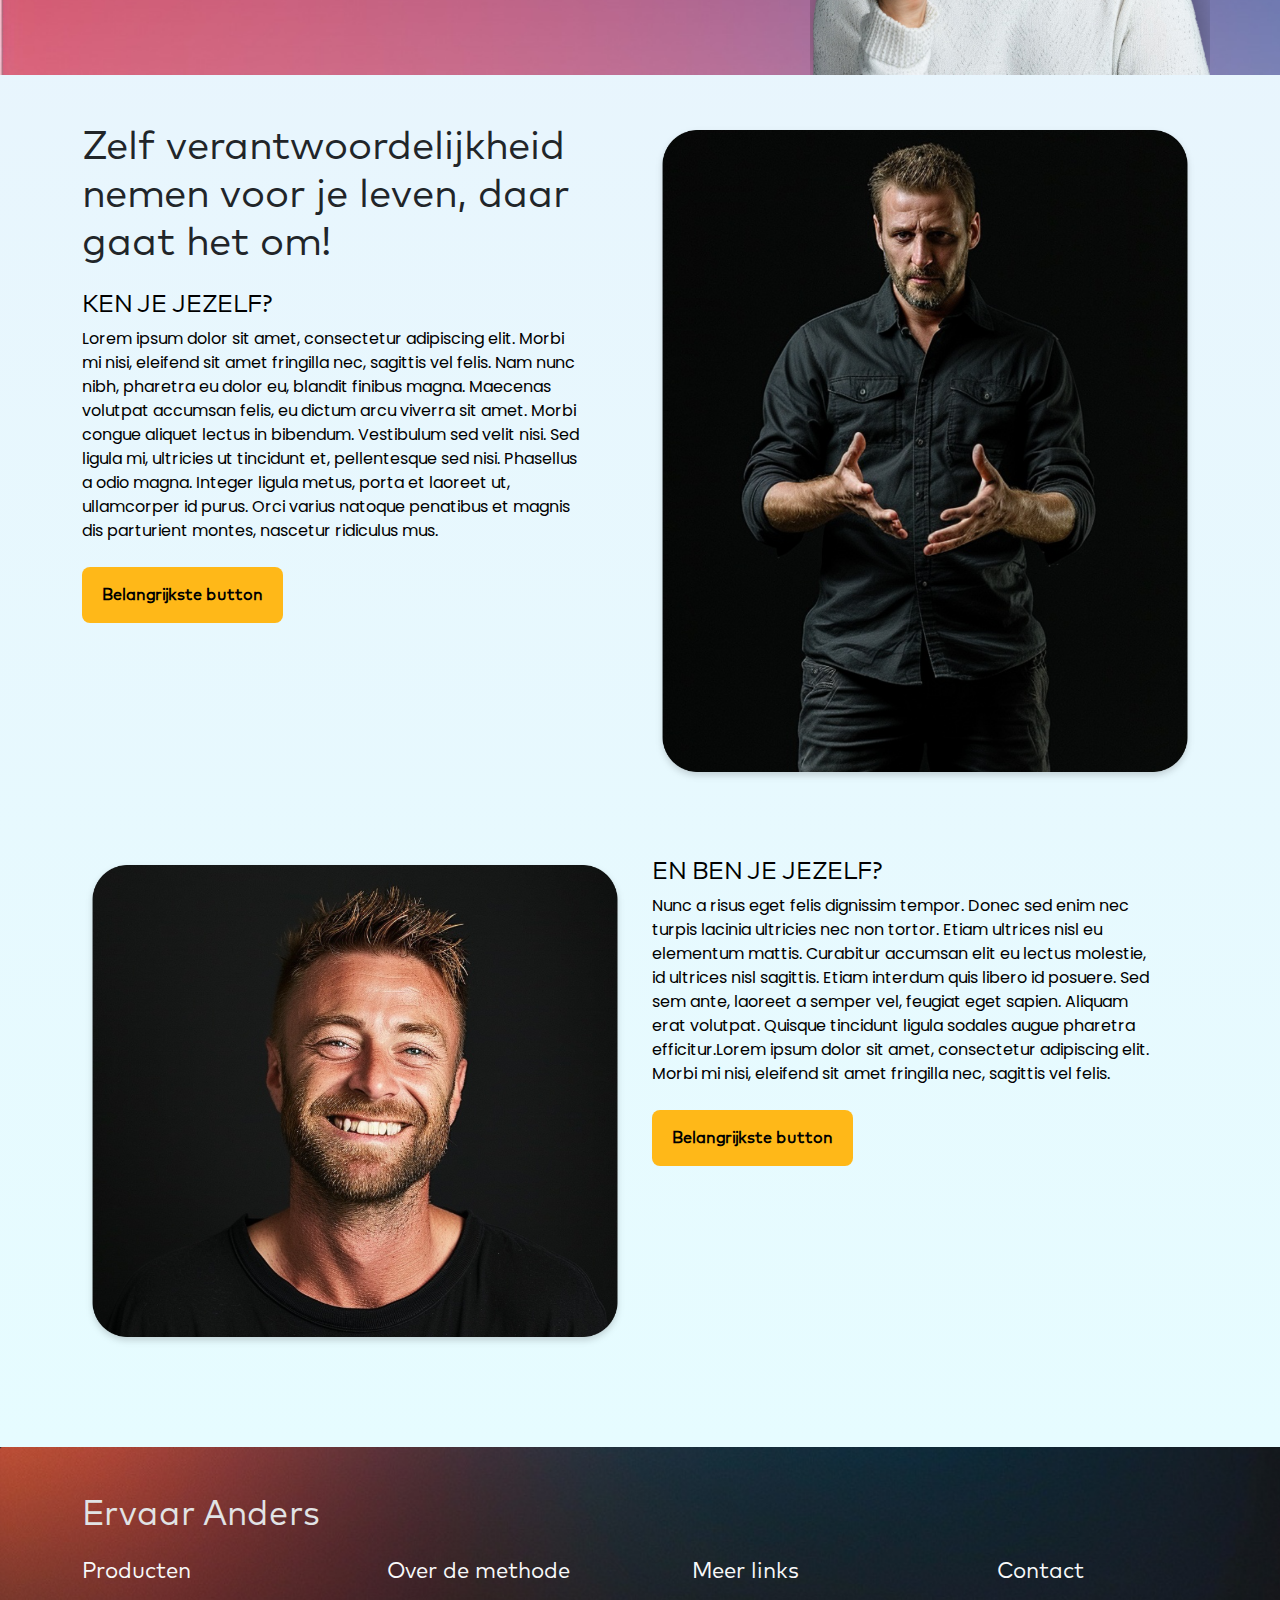
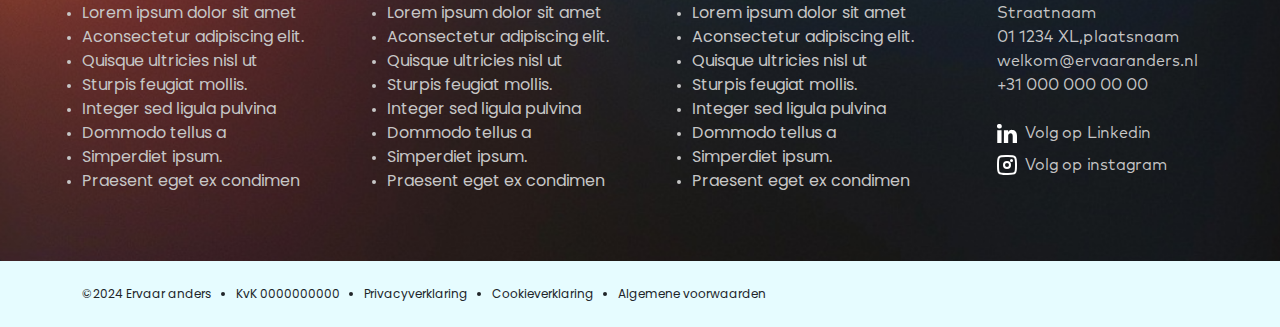
<file: timeline.html>
<!DOCTYPE html>
<html lang="en">
  <head>
    <meta charset="UTF-8" />
    <meta name="viewport" content="width=device-width, initial-scale=1.0" />
    <link
      href="https://cdn.jsdelivr.net/npm/bootstrap@5.3.3/dist/css/bootstrap.min.css"
      rel="stylesheet"
      integrity="sha384-QWTKZyjpPEjISv5WaRU9OFeRpok6YctnYmDr5pNlyT2bRjXh0JMhjY6hW+ALEwIH"
      crossorigin="anonymous"
    />
    <link
      rel="stylesheet"
      href="https://cdnjs.cloudflare.com/ajax/libs/font-awesome/6.5.2/css/all.min.css"
      integrity="sha512-SnH5WK+bZxgPHs44uWIX+LLJAJ9/2PkPKZ5QiAj6Ta86w+fsb2TkcmfRyVX3pBnMFcV7oQPJkl9QevSCWr3W6A=="
      crossorigin="anonymous"
      referrerpolicy="no-referrer"
    />
    <link rel="stylesheet" href="./css/style.css" />
    <title>Ervaar Anders/Timeline</title>
    <link rel="shortcut icon" href="./images/favicon.ico" type="image/x-icon" />
  </head>

  <body>
     <!-- top nav start  -->
     <div class="top-nav">
      <!-- top-bar start -->
      <div class="top-bar d-flex align-items-center">
        <div class="d-flex justify-content-between flex-wrap container gap-1">
          <div class="d-flex flex-wrap gap-md-4 gap-2 align-items-center">
            <a
              class="topbar-heading fs-16 fw-medium m-0 c-white text-decoration-none"
              href="#"
            >
              gratis sessie
            </a>
            <a
              class="topbar-heading fs-16 fw-medium m-0 c-white text-decoration-none"
              href="#"
            >
              download het e-book
            </a>
            <a
              class="topbar-heading fs-16 fw-medium m-0 c-white text-decoration-none"
              href="./podcast.html"
              >podcast</a
            >
            <a
              class="topbar-heading fs-16 fw-medium m-0 c-white text-decoration-none"
              href="#"
              >contact</a
            >
          </div>
          <div class="social-icons d-flex gap-md-3 gap-2">
            <a href="#"><img src="./images/linkdin.svg" alt="icons" /></a>
            <a href="#"><img src="./images/insta.svg" alt="icons" /></a>
          </div>
        </div>
      </div>
      <!-- top-bar end -->
      <!-- nav-bar start -->
      <nav class="navbar py-sm-4 py-2">
        <div class="container">
          <span style="visibility: hidden"></span>

          <button
            class="navbar-toggler d-md-none hamburger-menu"
            type="button"
            data-bs-toggle="collapse"
            data-bs-target="#navbarText"
            aria-controls="navbarText"
            aria-expanded="false"
            aria-label="Toggle navigation"
          >
            <span class="navbar-toggler-icon"></span>
          </button>
          <button
            class="navbar-toggler-btn rounded-pill d-md-flex d-none"
            type="button"
            data-bs-toggle="collapse"
            data-bs-target="#navbarText"
            aria-controls="navbarText"
            aria-expanded="false"
            aria-label="Toggle navigation"
          >
            <span class="dot"></span>
            <span class="mark-pro fs-18 fw-bold pt-1">Menu</span>
          </button>
          <div class="collapse navbar-collapse" id="navbarText">
            <ul class="navbar-nav m-auto mb-2 mb-lg-0">
              <li class="nav-item">
                <a
                  class="nav-link active fs-18 c-black"
                  aria-current="page"
                  href="#"
                  >Start vandaag</a
                >
              </li>
              <li class="nav-item">
                <a class="nav-link fs-18 c-black" href="#"
                  >methode
                </a>
              </li>
              <li class="nav-item">
                <a class="nav-link fs-18 c-black" href="#">
                  op 1 coaching</a
                >
              </li>
              <li class="nav-item">
                <a class="nav-link fs-18 c-black" href="./event.html"
                  >live events
                </a>
              </li>
              <li class="nav-item">
                <a class="nav-link fs-18 c-black" href="./timeline.html">over djim</a>
              </li>
            </ul>
            <span class="navbar-text d-flex gap-2">
              <p class="rating m-0 d-flex gap-1">
                <i class="bi bi-star-fill c-black"></i
                ><i class="bi bi-star-fill c-black"></i
                ><i class="bi bi-star-fill c-black"></i
                ><i class="bi bi-star-fill c-black"></i
                ><i class="bi bi-star-fill c-black"></i>
              </p>
              <p class="m-0 rating-text c-black fs-12">
                9.3 / 785 beoordelingen
              </p>
            </span>
          </div>
        </div>
      </nav>
      <!-- nav-bar end -->
    </div>
    <!-- top nav end  -->
    <!-- event-hero section  -->
    <div class="timeline-hero-section py-5 position-relative">
      <a
        class="text-decoration-none mark-pro fw-lighter fs-34 lh-40 logo-main"
        style="color: #e1e3e5"
        href="./index.html"
        >Ervaar Anders</a
      >
      <div class="container h-100">
        <div class="row h-100">
          <div class="col-md-6"></div>
          <div class="col-md-6 h-100 d-flex align-items-center">
            <div class="content gap-1 d-flex flex-column py-0 py-md-5">
              <h4 class="fs-24 c-black m-0 mark-pro fw-medium">
                DJIM VERVAART
              </h4>
              <h2 class="m-0 fs-40 mark-pro fw-bold">
                Energiek, doortastend en waar nodig; confronterend
              </h2>
              <p class="m-0 fs-18 fw-medium mark-pro">
                Lorem ipsum dolor sit amet, consectetur adipiscing elit. Morbi
                mi nisi, eleifend sit amet fringilla nec, sagittis vel felis.
                Nam nunc nibh, pharetra eu dolor eu, blandit finibus magna.
              </p>
            </div>
          </div>
        </div>
      </div>
    </div>
    <!-- event-hero section  -->
    <div class="gradient-background">
      <!-- timeline section  -->
      <div class="main-timeline-section">
        <div class="container">
          <div class="content gap-1 d-flex flex-column py-5">
            <h4 class="fs-22 c-black m-0 text-center mark-pro fw-medium">
              OVER DJIM VERVAART
            </h4>
            <h2 class="m-0 fs-40 text-center fw-bold mark-pro">
              Geleerd van het leven, door het te leven
            </h2>
            <p class="m-0 fs-18 text-center fw-medium">
              Lorem ipsum dolor sit amet, consectetur adipiscing elit. Morbi mi
              nisi, eleifend sit amet fringilla nec, sagittis vel felis. Nam
              nunc nibh, pharetra eu dolor eu, blandit finibus magna. Maecenas
              volutpat accumsan felis, eu dictum arcu viverra sit amet. Morbi
              congue aliquet lectus in bibendum. Vestibulum sed velit nisi. Sed
              ligula mi, ultricies ut tincidunt et.lis
            </p>
          </div>
          <div class="timeline-container">
            <div class="timeline">
              <div class="timeline-entry">
                <div class="timeline-dot"></div>
                <div class="timeline-content">
                  <p class="fs-12 c-black mb-md-4 mb-3">
                    Lorem ipsum dolor sit amet, consectetur adipiscing elit.
                    Morbi mi nisi, eleifend sit amet fringilla nec, sagittis vel
                    felis. Nam nunc nibh, pharetra .
                  </p>
                  <p class="fs-12 c-black">
                    Lorem ipsum dolor sit amet, consectetur adipiscing elit.
                    Morbi mi nisi, eleifend sit amet fringilla nec, sagittis vel
                    felis. Nam nunc nibh, pharetra .
                  </p>
                </div>
              </div>
              <div class="timeline-entry">
                <div class="timeline-dot"></div>
                <div class="timeline-content">
                  <h2 class="fs-40 c-black m-0">1996</h2>
                  <h3 class="fs-24 c-black">GEBEURTENIS</h3>
                  <p class="fs-16 c-black mb-3">
                    Lorem ipsum dolor sit amet, consectetur adipiscing elit.
                    Morbi mi nisi, eleifend sit amet fringilla nec, sagittis vel
                    felis. Nam nunc nibh, pharetra eu dolor eu, blandit finibus
                    magna.
                  </p>
                  <div class="timline-img position-relative">
                    <img
                      src="./images/timeline_img1.png"
                      alt="img"
                      class="w-100"
                    />
                    <h2 class="fs-40 fw-bold c-white m-0 timline-img-text">
                      1997
                    </h2>
                  </div>
                </div>
              </div>
              <div class="timeline-entry">
                <div class="timeline-dot"></div>
                <div class="timeline-content">
                  <h2 class="fs-40 c-black m-0">1999</h2>
                  <h3 class="fs-24 c-black">GEBEURTENIS</h3>
                  <p class="fs-16 c-black mb-3">
                    Lorem ipsum dolor sit amet, consectetur adipiscing elit.
                    Morbi mi nisi, eleifend sit amet fringilla nec, sagittis vel
                    felis. Nam nunc nibh, pharetra eu dolor eu, blandit finibus
                    magna.
                  </p>
                  <div class="timline-img position-relative">
                    <img
                      src="./images/timeline_img2.png"
                      alt="img"
                      class="w-100"
                    />
                    <h2 class="fs-40 fw-bold c-white m-0 timline-img-text">
                      2000
                    </h2>
                  </div>
                </div>
              </div>
              <div class="timeline-entry">
                <div class="timeline-dot"></div>
                <div class="timeline-content">
                  <h2 class="fs-40 c-black m-0">2002</h2>
                  <h3 class="fs-24 c-black">GEBEURTENIS</h3>
                  <p class="fs-16 c-black mb-3">
                    Lorem ipsum dolor sit amet, consectetur adipiscing elit.
                    Morbi mi nisi, eleifend sit amet fringilla nec, sagittis vel
                    felis. Nam nunc nibh, pharetra eu dolor eu, blandit finibus
                    magna.
                  </p>
                  <h2 class="fs-40 c-black m-0 mt-3">2006</h2>
                  <h3 class="fs-24 c-black">GEBEURTENIS</h3>
                  <p class="fs-16 c-black mb-3">
                    Lorem ipsum dolor sit amet, consectetur adipiscing elit.
                    Morbi mi nisi, eleifend sit amet fringilla nec, sagittis vel
                    felis. Nam nunc nibh, pharetra eu dolor eu, blandit finibus
                    magna.
                  </p>
                </div>
              </div>
              <div class="timeline-entry">
                <div class="timeline-dot"></div>
                <div class="timeline-content">
                  <div class="timline-img position-relative">
                    <video
                      src="./videos/Free Dummy Video.mp4"
                      controls
                      class="w-100 rounded-lg-5 rounded-3"
                    ></video>
                    <h2 class="fs-40 fw-bold c-white m-0 timline-img-text">
                      2009
                    </h2>
                  </div>
                </div>
              </div>
              <div class="timeline-entry">
                <div class="timeline-dot"></div>
                <div class="timeline-content">
                  <h2 class="fs-40 c-black m-0">2014</h2>
                  <h3 class="fs-24 c-black mb-2">GEBEURTENIS</h3>
                  <div class="timline-img position-relative">
                    <img
                      src="./images/timeline_img4.png"
                      alt="img"
                      class="w-100"
                    />
                    <h2 class="fs-40 fw-bold c-white m-0 timline-img-text">
                      2016
                    </h2>
                  </div>
                </div>
              </div>
              <div class="timeline-entry">
                <div class="timeline-dot"></div>
                <div class="timeline-content">
                  <h2 class="fs-40 c-black m-0">2018</h2>
                  <h3 class="fs-24 c-black">GEBEURTENIS</h3>
                  <p class="fs-16 c-black mb-3">
                    Lorem ipsum dolor sit amet, consectetur adipiscing elit.
                    Morbi mi nisi, eleifend sit amet fringilla nec, sagittis vel
                    felis. Nam nunc nibh, pharetra eu dolor eu, blandit finibus
                    magna.
                  </p>
                  <h2 class="fs-40 c-black m-0 mt-3">2021</h2>
                  <h3 class="fs-24 c-black">GEBEURTENIS</h3>
                  <p class="fs-16 c-black mb-3">
                    Lorem ipsum dolor sit amet, consectetur adipiscing elit.
                    Morbi mi nisi, eleifend sit amet fringilla nec, sagittis vel
                    felis. Nam nunc nibh, pharetra eu dolor eu, blandit finibus
                    magna.
                  </p>
                </div>
              </div>

              <!-- Add more timeline entries as needed -->
            </div>
          </div>
        </div>
      </div>
      <!-- timeline section  -->
      <!-- Ergens heb -->
      <div class="ergens-section">
        <div class="container position-relative py-5">
          <div class="row">
            <div class="col-md-6">
              <div class="content gap-1 d-flex flex-column py-0 py-md-5">
                <h2 class="mb-md-3 c-white mb-2 fs-40 fw-bold">
                  Diep van binnen heb ik het altijd al geweten
                </h2>
                <p class="mb-md-3 c-white mb-2 fs-18 fw-bold">
                  Nunc a risus eget felis dignissim tempor. Donec sed enim nec
                  turpis lacinia ultricies nec non tortor. Etiam ultrices nisl
                  eu elementum mattis. Curabitur accumsan elit eu lectus
                  molestie, id ultrices nisl sagittis. Etiam interdum quis
                  libero id posuere. Sed sem ante, laoreet a semper vel, feugiat
                  eget sapien. Aliquam erat volutpat. Quisque tincidunt ligula
                  sodales augue pharetra efficitur.
                </p>
                <p class="mb-md-3 c-white mb-2 fs-16">
                  Nunc a risus eget felis dignissim tempor. Donec sed enim nec
                  turpis lacinia ultricies nec non tortor. Etiam ultrices nisl
                  eu elementum mattis. Curabitur accumsan elit eu lectus
                  molestie, id ultrices nisl sagittis. Etiam interdum quis
                  libero id posuere. Sed sem ante, laoreet a semper vel, feugiat
                  egetu
                </p>
              </div>
            </div>
            <div class="col-md-6">
              <div class="ergens-section-right">
                <p class="fs-16 c-white mark-pro">
                  Nunc a risus eget felis dignissim tempor. Donec sed enim nect
                  urpis lacinia ultricies nec non tortor. Etiam ultrices nisl eu
                  elementum mattis.
                </p>
                <p class="fs-16 c-white mark-pro mt-4">
                  Curabitur accumsan elit elec tus  <br>molestie, id ultrices nisl
                  sagittis.<br> Etiam interdu m quis liberoi d <br> posuere. Sed sem
                  ante, <br> laoreet a sempe.
                </p>
              </div>
              <img
                src="./images/deep-dwn.svg"
                alt="img"
                class="position-absolute deep-down-img"
              />
            </div>
          </div>
        </div>
      </div>

      <div class="container py-5">
        <div class="row mb-4">
          <div class="col-md-6 order-md-0 order-1">
            <div>
              <h2 class="mb-4 fs-40 mark-pro fw-medium">
                Zelf verantwoordelijkheid nemen voor je leven, daar gaat het om!
              </h2>
              <h4 class="fs-24 c-black mark-pro fw-medium">KEN JE JEZELF?</h4>
              <p class="pb-md-4 pb-2 fs-16 c-black over-de-para mb-0">
                Lorem ipsum dolor sit amet, consectetur adipiscing elit. Morbi
                mi nisi, eleifend sit amet fringilla nec, sagittis vel felis.
                Nam nunc nibh, pharetra eu dolor eu, blandit finibus magna.
                Maecenas volutpat accumsan felis, eu dictum arcu viverra sit
                amet. Morbi congue aliquet lectus in bibendum. Vestibulum sed
                velit nisi. Sed ligula mi, ultricies ut tincidunt et,
                pellentesque sed nisi. Phasellus a odio magna. Integer ligula
                metus, porta et laoreet ut, ullamcorper id purus. Orci varius
                natoque penatibus et magnis dis parturient montes, nascetur
                ridiculus mus.
              </p>
              <button class="yellow-btn">Belangrijkste button</button>
            </div>
          </div>
          <div class="col-md-6 order-md-1 order-0">
            <div class="double-img h-100">
              <img class="w-100" src="./images/ken-je.png" alt="img" />
            </div>
          </div>
        </div>
        <div class="row d-flex flex-wrap py-md-5 py-2">
          <div class="col-md-6">
            <div class="double-img">
              <img class="w-100" src="./images/pen-je.png" alt="img" />
            </div>
          </div>
          <div class="col-md-6">
            <div>
              <h4 class="fs-24 c-black mark-pro fw-medium">
                EN BEN JE JEZELF?
              </h4>
              <p class="m-0 pb-md-4 pb-2 fs-16 c-black over-de-para">
                Nunc a risus eget felis dignissim tempor. Donec sed enim nec
                turpis lacinia ultricies nec non tortor. Etiam ultrices nisl eu
                elementum mattis. Curabitur accumsan elit eu lectus molestie, id
                ultrices nisl sagittis. Etiam interdum quis libero id posuere.
                Sed sem ante, laoreet a semper vel, feugiat eget sapien. Aliquam
                erat volutpat. Quisque tincidunt ligula sodales augue pharetra
                efficitur.Lorem ipsum dolor sit amet, consectetur adipiscing
                elit. Morbi mi nisi, eleifend sit amet fringilla nec, sagittis
                vel felis.
              </p>
              <button class="yellow-btn">Belangrijkste button</button>
            </div>
          </div>
        </div>
      </div>
      <!-- Ergens heb -->
    </div>
    <!-- footer start -->
    <footer class="footer py-sm-5 py-3 bg-dark">
      <div class="container">
        <div
          class="text-decoration-none mark-pro fw-lighter mb-sm-4 mb-3 fs-34 lh-40"
          href="#"
          style="color: #e1e3e5"
        >
          Ervaar Anders
        </div>

        <div
          class="d-flex justify-content-between flex-wrap flex-md-row flex-column"
        >
          <div class="footer-col">
            <h3
              class="footer-col-heading fw-medium mark-pro text-light mb-md-3 mb-2 fs-22"
            >
              Producten
            </h3>
            <div>
              <li class="fs-16 mark-pro c-gray">
                <a href="#" class="c-gray text-decoration-none">
                  Lorem ipsum dolor sit amet
                </a>
              </li>
              <li class="fs-16 mark-pro c-gray">
                <a href="#" class="c-gray text-decoration-none">
                  Aconsectetur adipiscing elit.</a
                >
              </li>
              <li class="fs-16 mark-pro c-gray">
                <a href="#" class="c-gray text-decoration-none">
                  Quisque ultricies nisl ut
                </a>
              </li>
              <li class="fs-16 mark-pro c-gray">
                <a href="#" class="c-gray text-decoration-none">
                  Sturpis feugiat mollis.
                </a>
              </li>
              <li class="fs-16 mark-pro c-gray">
                <a href="#" class="c-gray text-decoration-none">
                  Integer sed ligula pulvina
                </a>
              </li>
              <li class="fs-16 mark-pro c-gray">
                <a href="#" class="c-gray text-decoration-none">
                  Dommodo tellus a
                </a>
              </li>
              <li class="fs-16 mark-pro c-gray">
                <a href="#" class="c-gray text-decoration-none">
                  Simperdiet ipsum.
                </a>
              </li>
              <li class="fs-16 mark-pro c-gray">
                <a href="#" class="c-gray text-decoration-none">
                  Praesent eget ex condimen
                </a>
              </li>
            </div>
          </div>
          <div class="footer-col">
            <h3
              class="footer-col-heading fw-medium mark-pro text-light mb-md-3 mb-2 fs-22"
            >
              Over de methode
            </h3>
            <div>
              <li class="fs-16 mark-pro c-gray">
                <a href="#" class="c-gray text-decoration-none">
                  Lorem ipsum dolor sit amet
                </a>
              </li>
              <li class="fs-16 mark-pro c-gray">
                <a href="#" class="c-gray text-decoration-none">
                  Aconsectetur adipiscing elit.</a
                >
              </li>
              <li class="fs-16 mark-pro c-gray">
                <a href="#" class="c-gray text-decoration-none">
                  Quisque ultricies nisl ut
                </a>
              </li>
              <li class="fs-16 mark-pro c-gray">
                <a href="#" class="c-gray text-decoration-none">
                  Sturpis feugiat mollis.
                </a>
              </li>
              <li class="fs-16 mark-pro c-gray">
                <a href="#" class="c-gray text-decoration-none">
                  Integer sed ligula pulvina
                </a>
              </li>
              <li class="fs-16 mark-pro c-gray">
                <a href="#" class="c-gray text-decoration-none">
                  Dommodo tellus a
                </a>
              </li>
              <li class="fs-16 mark-pro c-gray">
                <a href="#" class="c-gray text-decoration-none">
                  Simperdiet ipsum.
                </a>
              </li>
              <li class="fs-16 mark-pro c-gray">
                <a href="#" class="c-gray text-decoration-none">
                  Praesent eget ex condimen
                </a>
              </li>
            </div>
          </div>
          <div class="footer-col">
            <h3
              class="footer-col-heading fw-medium mark-pro text-light mb-md-3 mb-2 fs-22"
            >
              Meer links
            </h3>
            <div>
              <li class="fs-16 mark-pro c-gray">
                <a href="#" class="c-gray text-decoration-none">
                  Lorem ipsum dolor sit amet
                </a>
              </li>
              <li class="fs-16 mark-pro c-gray">
                <a href="#" class="c-gray text-decoration-none">
                  Aconsectetur adipiscing elit.</a
                >
              </li>
              <li class="fs-16 mark-pro c-gray">
                <a href="#" class="c-gray text-decoration-none">
                  Quisque ultricies nisl ut
                </a>
              </li>
              <li class="fs-16 mark-pro c-gray">
                <a href="#" class="c-gray text-decoration-none">
                  Sturpis feugiat mollis.
                </a>
              </li>
              <li class="fs-16 mark-pro c-gray">
                <a href="#" class="c-gray text-decoration-none">
                  Integer sed ligula pulvina
                </a>
              </li>
              <li class="fs-16 mark-pro c-gray">
                <a href="#" class="c-gray text-decoration-none">
                  Dommodo tellus a
                </a>
              </li>
              <li class="fs-16 mark-pro c-gray">
                <a href="#" class="c-gray text-decoration-none">
                  Simperdiet ipsum.
                </a>
              </li>
              <li class="fs-16 mark-pro c-gray">
                <a href="#" class="c-gray text-decoration-none">
                  Praesent eget ex condimen
                </a>
              </li>
            </div>
          </div>
          <div class="footer-col">
            <h3
              class="footer-col-heading fw-medium mark-pro text-light mb-md-3 mb-2 fs-22"
            >
              Contact
            </h3>
            <div>
              <div class="fs-16 c-gray mark-pro">Straatnaam</div>
              <div class="fs-16 c-gray mark-pro">01 1234 XL,plaatsnaam</div>
              <div>
                <a
                  class="fs-16 c-gray mark-pro text-decoration-none"
                  href="mailto:welkom@ervaaranders.nl"
                  >welkom@ervaaranders.nl</a
                >
              </div>
              <div>
                <a
                  class="fs-16 c-gray mark-pro text-decoration-none"
                  href="tel:+31 000 000 00 00"
                  >+31 000 000 00 00</a
                >
              </div>
              <div class="mt-md-4 mt-3 mb-2">
                <a
                  href=""
                  class="fs-16 c-gray mark-pro text-decoration-none d-flex gap-2 align-items-center"
                >
                  <img src="./images/linkdin.svg" alt="" />Volg op Linkedin
                </a>
              </div>
              <div>
                <a
                  href=""
                  class="fs-16 c-gray mark-pro text-decoration-none d-flex gap-2 align-items-center"
                >
                  <img src="./images/insta.svg" alt="" />Volg op instagram
                </a>
              </div>
            </div>
          </div>
        </div>
      </div>
    </footer>
    <div class="footer-copy-right py-md-4 py-2 d-flex">
      <div class="container d-flex flex-md-row flex-column">
        <p class="m-0 fs-12 pe-4 text-uppercases">&copy;2024 Ervaar anders</p>
        <div class="d-flex flex-wrap m-0 flex-md-row flex-column column-gap-4">
          <li class="fs-12 text-uppercases">KvK 0000000000</li>
          <li class="fs-12 text-uppercases">Privacyverklaring</li>
          <li class="fs-12 text-uppercases">Cookieverklaring</li>
          <li class="fs-12 text-uppercases">Algemene voorwaarden</li>
        </div>
      </div>
    </div>
    <!-- footer end -->
    <script
      src="https://cdn.jsdelivr.net/npm/bootstrap@5.3.3/dist/js/bootstrap.bundle.min.js"
      integrity="sha384-YvpcrYf0tY3lHB60NNkmXc5s9fDVZLESaAA55NDzOxhy9GkcIdslK1eN7N6jIeHz"
      crossorigin="anonymous"
    ></script>
    <script src="./js/timline.js"></script>
  </body>
</html>
</file>
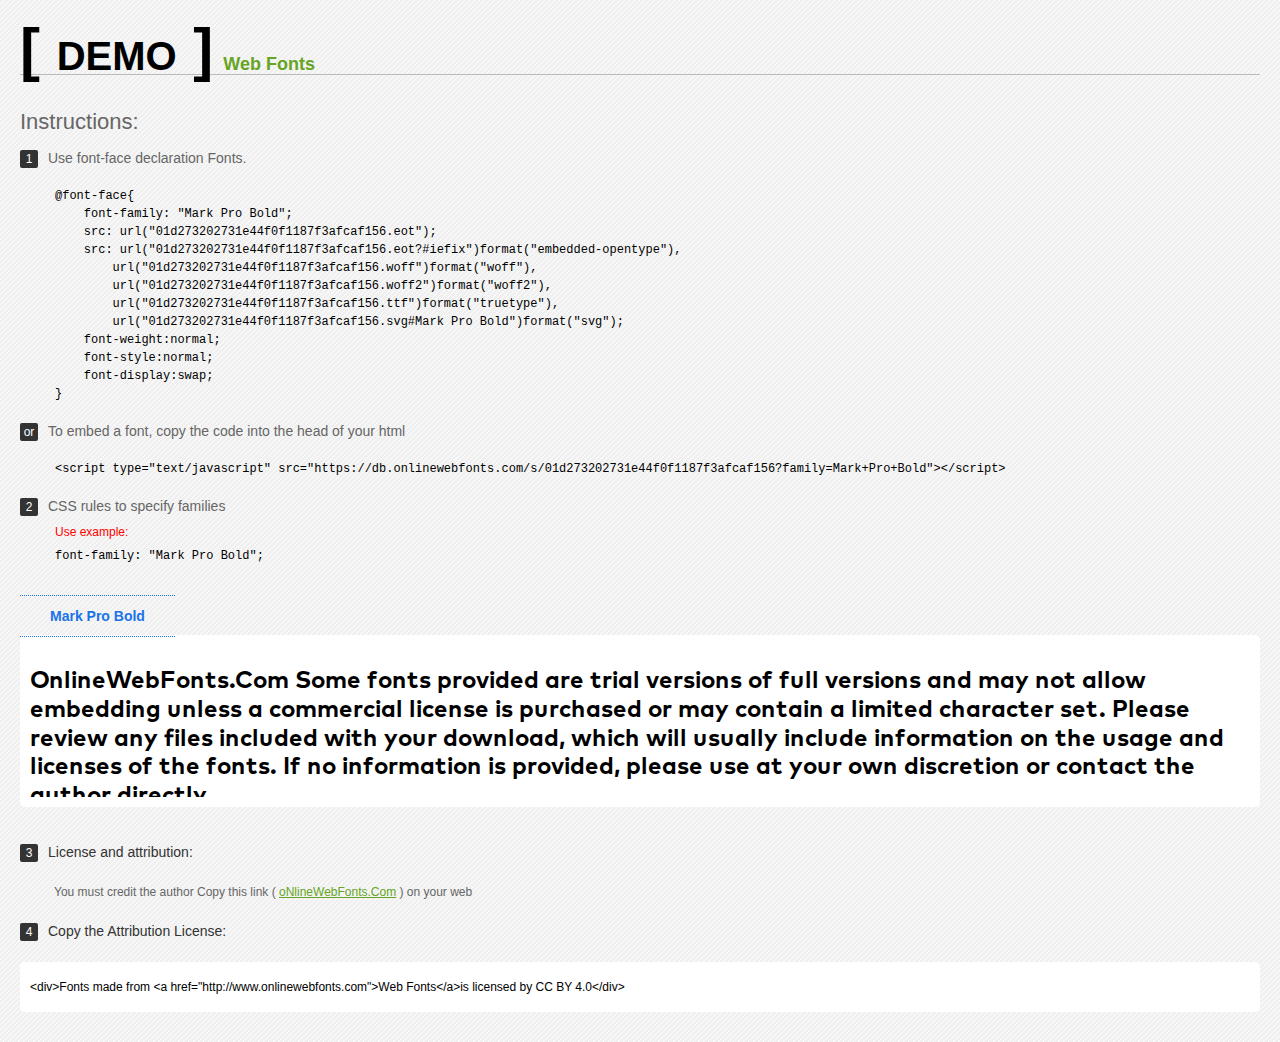
<file: font-family/OnlineWebFonts_COM_0b90bd0ee80bc1f5384216cadd86dd63/Mark Pro Bold/Web Fonts/Web Fonts Demo.html>
<!doctype html>
<html>
<head>
<meta charset="utf-8">
<title>Mark Pro Bold Fonts Demo</title>
<style type="text/css">
*{margin:0;padding:0;list-style-type:none;}body{font-family:Arial,Helvetica,sans-serif;line-height:1.5;font-size:16px;padding:20px;color:#333;background-image:url([data-uri]);}a{color:#66A523;}a:hover,.g:hover{opacity:0.7;}h1{font-size:60px;border-bottom:1px solid #bbb;line-height:20px;color:#000;text-transform:uppercase;margin-top:20px;}h1 a{font-size:18px;color:#66A523;text-decoration:none;text-transform:capitalize;margin-left:10px;}h1 font{font-size:40px;}.info{float:left;font-size:14px;margin-top:30px;color:#666;}.info .inst{font-size:22px;margin-bottom:10px;}.info span,.by span{color:#fff;border-radius:2px;display:inline-block;width:18px;height:18px;text-align:center;margin-right:10px;background-color:#333333;font-size:12px;line-height:18px;}.info .exs{font-size:12px;color:#666;margin-left:35px;display:block;}.info .exs font{color:#f00;line-height:30px;}.demo{float:left;width:100%;height:auto;padding-bottom:10px;margin-top:70px;background-color:#FFF;border-radius:5px;}.demo a{color:#1a73e8;float:left;font-weight:bold;font-size:14px;padding-right:30px;padding-left:30px;position:relative;border-top-width:1px;border-top-style:dotted;border-top-color:#1A73E8;text-decoration:none;border-bottom-width:1px;border-bottom-style:dotted;border-bottom-color:#1A73E8;line-height:40px;margin-top:-40px;}.demo .t{font-size:24px;float:left;width:calc(100% - 20px);color:#000;height:120px;margin-top:20px;line-height:1.2em;overflow-x:hidden;padding:10px;}.by{padding-top:15px;float:left;width:100%;margin-top:10px;margin-right:0;margin-bottom:10px;margin-left:0;font-size:14px;color:#666;}.by .b{padding-top:10px;padding-bottom:10px;color:#333;}.by .a{padding-top:10px;padding-bottom:10px;margin-left:34px;font-size:12px;}.te{width:100%;height:auto;border:0px solid #CCC;resize:none;float:left;margin-top:10px;line-height:16px;overflow:hidden;border-radius:5px;color:#000000;background-color:#FFF;font-size:12px;margin-bottom:20px;text-indent:10px;padding-top:17px;padding-bottom:17px;}pre{color:#000;}
</style>
<style type="text/css">

@font-face{
    font-family: "Mark Pro Bold";
    src: url("01d273202731e44f0f1187f3afcaf156.eot");
    src: url("01d273202731e44f0f1187f3afcaf156.eot?#iefix")format("embedded-opentype"),
        url("01d273202731e44f0f1187f3afcaf156.woff")format("woff"),
        url("01d273202731e44f0f1187f3afcaf156.woff2")format("woff2"),
        url("01d273202731e44f0f1187f3afcaf156.ttf")format("truetype"),
        url("01d273202731e44f0f1187f3afcaf156.svg#Mark Pro Bold")format("svg");
    font-weight:normal;
    font-style:normal;
    font-display:swap;
}

</style>
</head>
<body>
<h1> <span>[ <font>Demo</font> ]</span><a href="http://www.onlinewebfonts.com" target="_blank">Web Fonts</a></h1>
<div class="info">
  <div class="inst">Instructions:</div>
  <span>1</span>Use font-face declaration Fonts.
  <div class="exs">
    <pre>

@font-face{
    font-family: "Mark Pro Bold";
    src: url("01d273202731e44f0f1187f3afcaf156.eot");
    src: url("01d273202731e44f0f1187f3afcaf156.eot?#iefix")format("embedded-opentype"),
        url("01d273202731e44f0f1187f3afcaf156.woff")format("woff"),
        url("01d273202731e44f0f1187f3afcaf156.woff2")format("woff2"),
        url("01d273202731e44f0f1187f3afcaf156.ttf")format("truetype"),
        url("01d273202731e44f0f1187f3afcaf156.svg#Mark Pro Bold")format("svg");
    font-weight:normal;
    font-style:normal;
    font-display:swap;
}

</pre>
  </div>
  <span>or</span>To embed a font, copy the code into the head of your html
  <div class="exs">
<br/><pre>&lt;script type=&quot;text/javascript&quot; src=&quot;https://db.onlinewebfonts.com/s/01d273202731e44f0f1187f3afcaf156?family=Mark+Pro+Bold&quot;&gt;&lt;/script&gt;</pre><br/>
  </div>
  <span>2</span>CSS rules to specify families
  <div class="exs"><font>Use example:</font> <br/>
    <pre>
font-family: &quot;Mark Pro Bold&quot;;
</pre>
  </div>
</div>
<!--demo-->
<div class="demo"><a href="https://www.onlinewebfonts.com/download/01d273202731e44f0f1187f3afcaf156" target="_blank">Mark Pro Bold</a>
  <div class="t" style='font-family:"Mark Pro Bold"'>
  OnlineWebFonts.Com Some fonts provided are trial versions of full versions and may not allow embedding 
unless a commercial license is purchased or may contain a limited character set. 
Please review any files included with your download, 
which will usually include information on the usage and licenses of the fonts. 
If no information is provided, 
please use at your own discretion or contact the author directly.</div>
</div>
<!--demo-->
<div class="by">
  <div class="b"><span>3</span>License and attribution:</div>
  <div class="a">You must credit the author Copy this link ( <a href="http://www.onlinewebfonts.com" target="_blank">oNlineWebFonts.Com</a> ) on your web</div>
  <div class="b"><span>4</span>Copy the Attribution License:</div>
  <div class="te">&lt;div&gt;Fonts made from &lt;a href="http://www.onlinewebfonts.com"&gt;Web Fonts&lt;/a&gt;is licensed by CC BY 4.0&lt;/div&gt;</div>
</div>
</body>
</html>
</file>
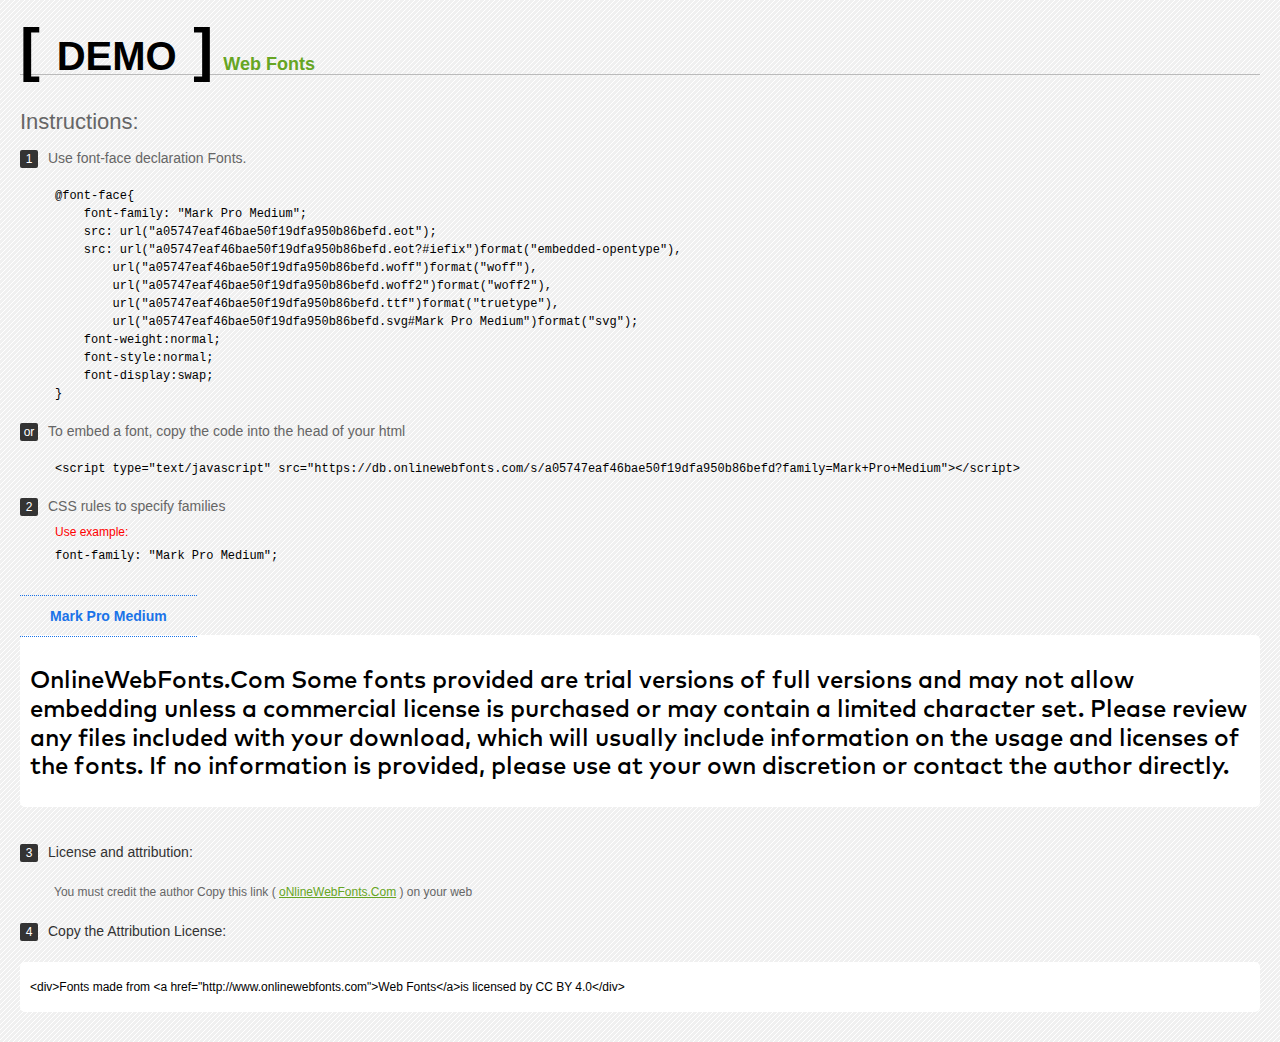
<file: font-family/OnlineWebFonts_COM_34044c1e77f9a370760d3bef68e6c605/Mark Pro Medium/Web Fonts/Web Fonts Demo.html>
<!doctype html>
<html>
<head>
<meta charset="utf-8">
<title>Mark Pro Medium Fonts Demo</title>
<style type="text/css">
*{margin:0;padding:0;list-style-type:none;}body{font-family:Arial,Helvetica,sans-serif;line-height:1.5;font-size:16px;padding:20px;color:#333;background-image:url([data-uri]);}a{color:#66A523;}a:hover,.g:hover{opacity:0.7;}h1{font-size:60px;border-bottom:1px solid #bbb;line-height:20px;color:#000;text-transform:uppercase;margin-top:20px;}h1 a{font-size:18px;color:#66A523;text-decoration:none;text-transform:capitalize;margin-left:10px;}h1 font{font-size:40px;}.info{float:left;font-size:14px;margin-top:30px;color:#666;}.info .inst{font-size:22px;margin-bottom:10px;}.info span,.by span{color:#fff;border-radius:2px;display:inline-block;width:18px;height:18px;text-align:center;margin-right:10px;background-color:#333333;font-size:12px;line-height:18px;}.info .exs{font-size:12px;color:#666;margin-left:35px;display:block;}.info .exs font{color:#f00;line-height:30px;}.demo{float:left;width:100%;height:auto;padding-bottom:10px;margin-top:70px;background-color:#FFF;border-radius:5px;}.demo a{color:#1a73e8;float:left;font-weight:bold;font-size:14px;padding-right:30px;padding-left:30px;position:relative;border-top-width:1px;border-top-style:dotted;border-top-color:#1A73E8;text-decoration:none;border-bottom-width:1px;border-bottom-style:dotted;border-bottom-color:#1A73E8;line-height:40px;margin-top:-40px;}.demo .t{font-size:24px;float:left;width:calc(100% - 20px);color:#000;height:120px;margin-top:20px;line-height:1.2em;overflow-x:hidden;padding:10px;}.by{padding-top:15px;float:left;width:100%;margin-top:10px;margin-right:0;margin-bottom:10px;margin-left:0;font-size:14px;color:#666;}.by .b{padding-top:10px;padding-bottom:10px;color:#333;}.by .a{padding-top:10px;padding-bottom:10px;margin-left:34px;font-size:12px;}.te{width:100%;height:auto;border:0px solid #CCC;resize:none;float:left;margin-top:10px;line-height:16px;overflow:hidden;border-radius:5px;color:#000000;background-color:#FFF;font-size:12px;margin-bottom:20px;text-indent:10px;padding-top:17px;padding-bottom:17px;}pre{color:#000;}
</style>
<style type="text/css">

@font-face{
    font-family: "Mark Pro Medium";
    src: url("a05747eaf46bae50f19dfa950b86befd.eot");
    src: url("a05747eaf46bae50f19dfa950b86befd.eot?#iefix")format("embedded-opentype"),
        url("a05747eaf46bae50f19dfa950b86befd.woff")format("woff"),
        url("a05747eaf46bae50f19dfa950b86befd.woff2")format("woff2"),
        url("a05747eaf46bae50f19dfa950b86befd.ttf")format("truetype"),
        url("a05747eaf46bae50f19dfa950b86befd.svg#Mark Pro Medium")format("svg");
    font-weight:normal;
    font-style:normal;
    font-display:swap;
}

</style>
</head>
<body>
<h1> <span>[ <font>Demo</font> ]</span><a href="http://www.onlinewebfonts.com" target="_blank">Web Fonts</a></h1>
<div class="info">
  <div class="inst">Instructions:</div>
  <span>1</span>Use font-face declaration Fonts.
  <div class="exs">
    <pre>

@font-face{
    font-family: "Mark Pro Medium";
    src: url("a05747eaf46bae50f19dfa950b86befd.eot");
    src: url("a05747eaf46bae50f19dfa950b86befd.eot?#iefix")format("embedded-opentype"),
        url("a05747eaf46bae50f19dfa950b86befd.woff")format("woff"),
        url("a05747eaf46bae50f19dfa950b86befd.woff2")format("woff2"),
        url("a05747eaf46bae50f19dfa950b86befd.ttf")format("truetype"),
        url("a05747eaf46bae50f19dfa950b86befd.svg#Mark Pro Medium")format("svg");
    font-weight:normal;
    font-style:normal;
    font-display:swap;
}

</pre>
  </div>
  <span>or</span>To embed a font, copy the code into the head of your html
  <div class="exs">
<br/><pre>&lt;script type=&quot;text/javascript&quot; src=&quot;https://db.onlinewebfonts.com/s/a05747eaf46bae50f19dfa950b86befd?family=Mark+Pro+Medium&quot;&gt;&lt;/script&gt;</pre><br/>
  </div>
  <span>2</span>CSS rules to specify families
  <div class="exs"><font>Use example:</font> <br/>
    <pre>
font-family: &quot;Mark Pro Medium&quot;;
</pre>
  </div>
</div>
<!--demo-->
<div class="demo"><a href="https://www.onlinewebfonts.com/download/a05747eaf46bae50f19dfa950b86befd" target="_blank">Mark Pro Medium</a>
  <div class="t" style='font-family:"Mark Pro Medium"'>
  OnlineWebFonts.Com Some fonts provided are trial versions of full versions and may not allow embedding 
unless a commercial license is purchased or may contain a limited character set. 
Please review any files included with your download, 
which will usually include information on the usage and licenses of the fonts. 
If no information is provided, 
please use at your own discretion or contact the author directly.</div>
</div>
<!--demo-->
<div class="by">
  <div class="b"><span>3</span>License and attribution:</div>
  <div class="a">You must credit the author Copy this link ( <a href="http://www.onlinewebfonts.com" target="_blank">oNlineWebFonts.Com</a> ) on your web</div>
  <div class="b"><span>4</span>Copy the Attribution License:</div>
  <div class="te">&lt;div&gt;Fonts made from &lt;a href="http://www.onlinewebfonts.com"&gt;Web Fonts&lt;/a&gt;is licensed by CC BY 4.0&lt;/div&gt;</div>
</div>
</body>
</html>
</file>
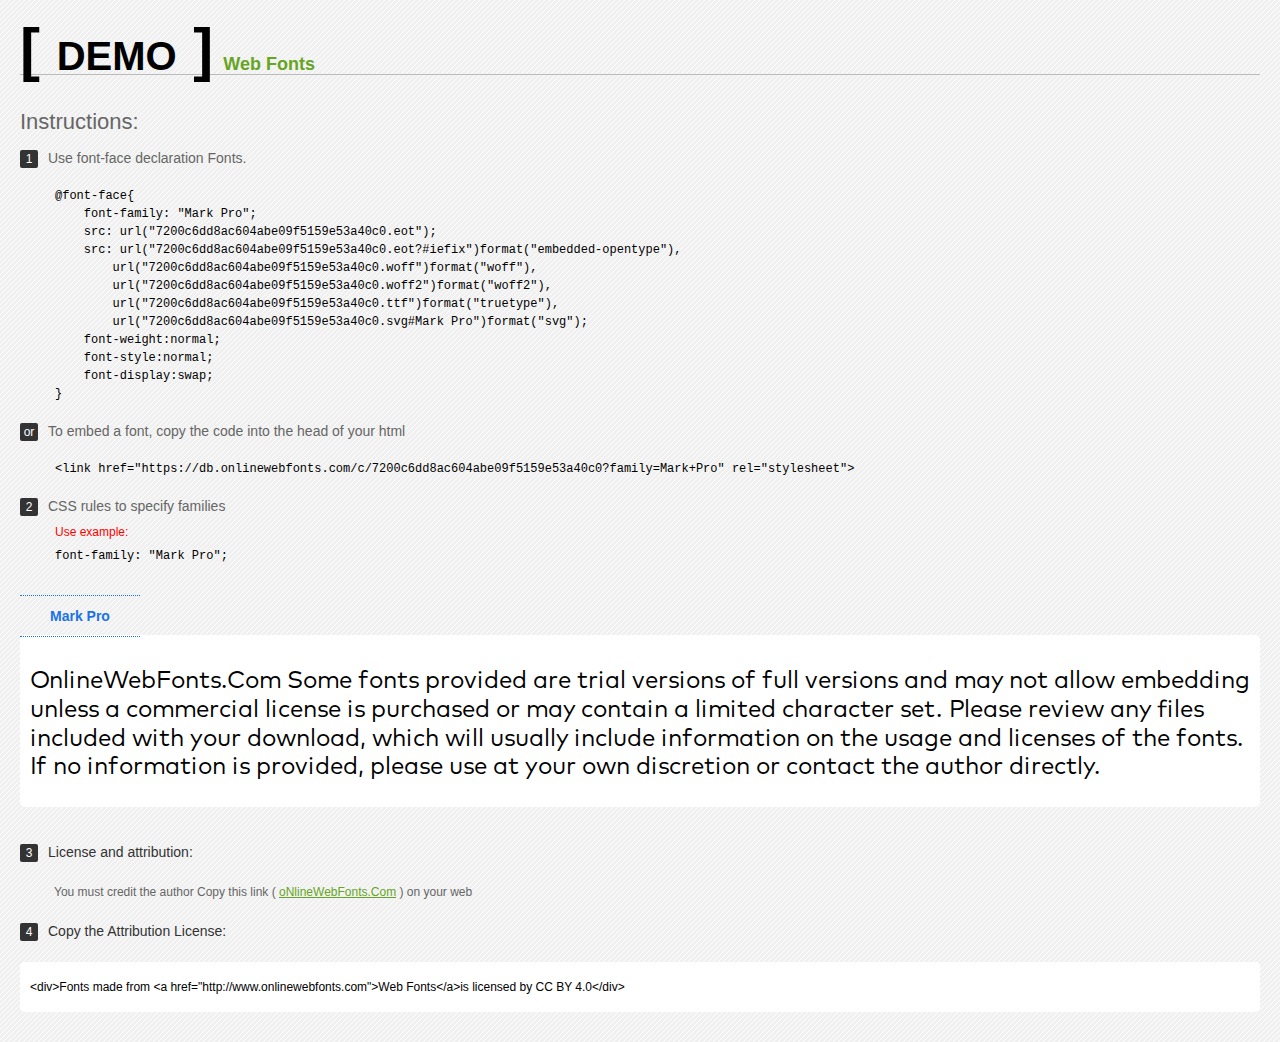
<file: font-family/OnlineWebFonts_COM_a88392a3c258fd1e704067af48e216af/Mark Pro/Web Fonts/Web Fonts Demo.html>
<!doctype html>
<html>
<head>
<meta charset="utf-8">
<title>Mark Pro Fonts Demo</title>
<style type="text/css">
*{margin:0;padding:0;list-style-type:none;}body{font-family:Arial,Helvetica,sans-serif;line-height:1.5;font-size:16px;padding:20px;color:#333;background-image:url([data-uri]);}a{color:#66A523;}a:hover,.g:hover{opacity:0.7;}h1{font-size:60px;border-bottom:1px solid #bbb;line-height:20px;color:#000;text-transform:uppercase;margin-top:20px;}h1 a{font-size:18px;color:#66A523;text-decoration:none;text-transform:capitalize;margin-left:10px;}h1 font{font-size:40px;}.info{float:left;font-size:14px;margin-top:30px;color:#666;}.info .inst{font-size:22px;margin-bottom:10px;}.info span,.by span{color:#fff;border-radius:2px;display:inline-block;width:18px;height:18px;text-align:center;margin-right:10px;background-color:#333333;font-size:12px;line-height:18px;}.info .exs{font-size:12px;color:#666;margin-left:35px;display:block;}.info .exs font{color:#f00;line-height:30px;}.demo{float:left;width:100%;height:auto;padding-bottom:10px;margin-top:70px;background-color:#FFF;border-radius:5px;}.demo a{color:#1a73e8;float:left;font-weight:bold;font-size:14px;padding-right:30px;padding-left:30px;position:relative;border-top-width:1px;border-top-style:dotted;border-top-color:#1A73E8;text-decoration:none;border-bottom-width:1px;border-bottom-style:dotted;border-bottom-color:#1A73E8;line-height:40px;margin-top:-40px;}.demo .t{font-size:24px;float:left;width:calc(100% - 20px);color:#000;height:120px;margin-top:20px;line-height:1.2em;overflow-x:hidden;padding:10px;}.by{padding-top:15px;float:left;width:100%;margin-top:10px;margin-right:0;margin-bottom:10px;margin-left:0;font-size:14px;color:#666;}.by .b{padding-top:10px;padding-bottom:10px;color:#333;}.by .a{padding-top:10px;padding-bottom:10px;margin-left:34px;font-size:12px;}.te{width:100%;height:auto;border:0px solid #CCC;resize:none;float:left;margin-top:10px;line-height:16px;overflow:hidden;border-radius:5px;color:#000000;background-color:#FFF;font-size:12px;margin-bottom:20px;text-indent:10px;padding-top:17px;padding-bottom:17px;}pre{color:#000;}
</style>
<style type="text/css">

@font-face{
    font-family: "Mark Pro";
    src: url("7200c6dd8ac604abe09f5159e53a40c0.eot");
    src: url("7200c6dd8ac604abe09f5159e53a40c0.eot?#iefix")format("embedded-opentype"),
        url("7200c6dd8ac604abe09f5159e53a40c0.woff")format("woff"),
        url("7200c6dd8ac604abe09f5159e53a40c0.woff2")format("woff2"),
        url("7200c6dd8ac604abe09f5159e53a40c0.ttf")format("truetype"),
        url("7200c6dd8ac604abe09f5159e53a40c0.svg#Mark Pro")format("svg");
    font-weight:normal;
    font-style:normal;
    font-display:swap;
}

</style>
</head>
<body>
<h1> <span>[ <font>Demo</font> ]</span><a href="http://www.onlinewebfonts.com" target="_blank">Web Fonts</a></h1>
<div class="info">
  <div class="inst">Instructions:</div>
  <span>1</span>Use font-face declaration Fonts.
  <div class="exs">
    <pre>

@font-face{
    font-family: "Mark Pro";
    src: url("7200c6dd8ac604abe09f5159e53a40c0.eot");
    src: url("7200c6dd8ac604abe09f5159e53a40c0.eot?#iefix")format("embedded-opentype"),
        url("7200c6dd8ac604abe09f5159e53a40c0.woff")format("woff"),
        url("7200c6dd8ac604abe09f5159e53a40c0.woff2")format("woff2"),
        url("7200c6dd8ac604abe09f5159e53a40c0.ttf")format("truetype"),
        url("7200c6dd8ac604abe09f5159e53a40c0.svg#Mark Pro")format("svg");
    font-weight:normal;
    font-style:normal;
    font-display:swap;
}

</pre>
  </div>
  <span>or</span>To embed a font, copy the code into the head of your html
  <div class="exs">
<br/><pre>&lt;link href=&quot;https://db.onlinewebfonts.com/c/7200c6dd8ac604abe09f5159e53a40c0?family=Mark+Pro&quot; rel=&quot;stylesheet&quot;&gt;</pre><br/>
  </div>
  <span>2</span>CSS rules to specify families
  <div class="exs"><font>Use example:</font> <br/>
    <pre>
font-family: &quot;Mark Pro&quot;;
</pre>
  </div>
</div>
<!--demo-->
<div class="demo"><a href="https://www.onlinewebfonts.com/download/7200c6dd8ac604abe09f5159e53a40c0" target="_blank">Mark Pro</a>
  <div class="t" style='font-family:"Mark Pro"'>
  OnlineWebFonts.Com Some fonts provided are trial versions of full versions and may not allow embedding 
unless a commercial license is purchased or may contain a limited character set. 
Please review any files included with your download, 
which will usually include information on the usage and licenses of the fonts. 
If no information is provided, 
please use at your own discretion or contact the author directly.</div>
</div>
<!--demo-->
<div class="by">
  <div class="b"><span>3</span>License and attribution:</div>
  <div class="a">You must credit the author Copy this link ( <a href="http://www.onlinewebfonts.com" target="_blank">oNlineWebFonts.Com</a> ) on your web</div>
  <div class="b"><span>4</span>Copy the Attribution License:</div>
  <div class="te">&lt;div&gt;Fonts made from &lt;a href="http://www.onlinewebfonts.com"&gt;Web Fonts&lt;/a&gt;is licensed by CC BY 4.0&lt;/div&gt;</div>
</div>
</body>
</html>
</file>
<file: css/style.css>
@import url("https://fonts.googleapis.com/css2?family=Poppins:ital,wght@0,100;0,200;0,300;0,400;0,500;0,600;0,700;0,800;0,900;1,100;1,200;1,300;1,400;1,500;1,600;1,700;1,800;1,900&display=swap");
@import url("https://cdn.jsdelivr.net/npm/bootstrap-icons@1.11.3/font/bootstrap-icons.min.css");

* {
  padding: 0;
  margin: 0;
  box-sizing: border-box;
  font-family: "Poppins", sans-serif;
}

@font-face {
  font-family: "Mark Pro";
  src: url("../font-family/Mark\ Pro.ttf");
}

/* global css class */
.mark-pro {
  font-family: "Mark Pro", sans-serif;
}

.fs-12 {
  font-size: clamp(8px, 1.053vw, 12px);
}

.fs-14 {
  font-size: clamp(10px, 1.228vw, 14px);
}

.fs-16 {
  font-size: clamp(12px, 1.404vw, 16px);
}

.fs-17 {
  font-size: clamp(13px, 1.404vw, 17px);
}

.fs-18 {
  font-size: clamp(14px, 1.579vw, 18px);
}

.fs-20 {
  font-size: clamp(14px, 1.818vw, 20px);
}

.fs-21 {
  font-size: clamp(15px, 1.909vw, 21px);
}

.fs-22 {
  font-size: clamp(15px, 1.93vw, 22px);
}

.fs-24 {
  font-size: clamp(16px, 2.105vw, 24px);
}

.fs-28 {
  font-size: clamp(18px, 2.105vw, 28px);
}

.fs-34 {
  font-size: clamp(20px, 3.091vw, 34px);
}

.fs-40 {
  font-size: clamp(24px, 3.509vw, 40px);
}

.fs-60 {
  font-size: clamp(30px, 5.455vw, 60px);
}

.lh-60 {
  line-height: clamp(30px, 5.455vw, 60px);
}

.lh-40 {
  line-height: clamp(24px, 3.509vw, 40px);
  font-family: "Mark Pro";
}

.lh-30 {
  line-height: clamp(25px, 2.727vw, 30px);
}

.c-black {
  color: #000;
}

.c-white {
  color: #fff;
}

.c-gray {
  color: #c6c6c6;
}

.c-maroon {
  color: #481171;
}
.c-maroon1 {
  color: #a63bf6;
}
.c-maroon-opacity-50 {
  color: #997baf;
}
.c-yellow {
  color: #ffb819;
}

.c-info {
  color: #0ec5dd;
}

.border-bottom {
  border-bottom: 1px solid #9f9f9f;
}

button.yellow-btn {
  padding: 16px 20px;
  background: #ffb818;
  border-radius: 8px;
  border: none;
  outline: none;
  font-family: "Mark Pro", sans-serif;
  font-size: clamp(12px, 1.404vw, 16px);
  font-weight: 600;
  color: #000;
}

button.yellow-btn:hover {
  opacity: 0.8;
}

button.introdutie-btn {
  padding: 12px 30px;
  background: #4a1472;
  border-radius: 50px;
  border: none;
  outline: none;
  font-family: "Mark Pro", sans-serif;
  font-size: clamp(12px, 1.404vw, 16px);
  font-weight: 600;
  color: #fff;
  max-width: 200px;
  width: 100%;
  border: 1px solid #4a1472;
}

button.introdutie-btn:hover {
  background: #fff;
  color: #4a1472;
}
.gradient-background {
  background: transparent linear-gradient(180deg, #eee2f7 0%, #e6fcff 100%) 0%
    0% no-repeat padding-box;
}
/* global css class */
/* .top-nav {
  width: 100%;
  top: 0;
  left: 0;
  z-index: 9;
} */

/* top bar css  */
.top-bar {
  background-color: #000;
  min-height: 64px;
  position: fixed;
  width: 100%;
  z-index: 99;
}

.social-icons img {
  width: clamp(14px, 1.818vw, 20px);
  height: clamp(14px, 1.818vw, 20px);
  object-fit: contain;
}

/* top bar css  */
/* nav bar css  */
.navbar {
  position: fixed;
  top: 64px;
  width: 100%;
  z-index: 9;
}
button.navbar-toggler-btn {
  width: 116px;
  height: 46px;
  border: none;
  background: #000;
  color: #fff;
  font-size: 18px;
  font-weight: bold;
  display: flex;
  align-items: center;
  justify-content: center;
  gap: 5px;
}

button.navbar-toggler-btn .dot {
  height: 7px;
  width: 7px;
  border-radius: 50px;
  background-color: #a73bf7;
}

div#navbarText {
  background: rgb(255, 255, 255);
  margin: 0 -12px;
  padding: 12px;
  margin-top: 12px;
  border-radius: 12px;
  box-shadow: 0px 0px 5px rgba(128, 128, 128, 0.253);
}

/* nav bar css  */
/* home page css  */
/* positief css */
.positief {
  background-image: url("../images/home-banner-bgimg.png");
  background-size: cover;
  background-repeat: no-repeat;
  position: relative;
  /* z-index: 0; */
  height: 947px;
}

.positief::before {
  content: "";
  top: -20px;
  bottom: 0;
  right: 0;
  left: 55%;
  position: absolute;
  background-image: linear-gradient(to right, #0000007e, #0000007e),
    url("../images/home-banner-img\ 1.png");
  background-color: #000;
  background-size: contain;
  background-repeat: no-repeat;
  /* z-index: -11; */
  background-position: 0 50%;
}

.hamburger-menu {
  background: #fff;
  border-radius: 50px;
  box-shadow: 0px 0px 5px gray;
  height: 45px;
  width: 45px;
  padding: 0;
}

.positief::after {
  content: "";
  bottom: 50px;

  height: clamp(150px, 21.93vw, 250px);
  width: clamp(100px, 15.789vw, 180px);
  background-size: contain;
  background-repeat: no-repeat;
  left: calc(55% + 350px);
  position: absolute;
  background-image: url("../images/Middelvinger.png");
}

.logo-main {
  position: absolute;
  top: 80px;
  left: 50px;
  z-index: 10;
}

.positief .positief-card .img {
  height: 200px;
  background-color: #e6e6e6;
  width: 100%;
  object-fit: cover;
  object-position: top center;
}

/* positief css */
.rating i {
  color: #ffb818;
}

.over-de-card {
  box-shadow: 7px 8px 0px #dacde3;
  border-radius: 10px;
  opacity: 1;
}

.over-de-para {
  max-width: 500px;
  width: 100%;
}

.button-box {
  box-shadow: 10px 13px 36px #000000;
  border-radius: 10px;
  max-width: 405px;
  width: 100%;
  opacity: 1;
  backdrop-filter: blur(1px);
  -webkit-backdrop-filter: blur(1px);
}

.inner-live-event {
  background: linear-gradient(to right, #460a41, #230b30);
  border-radius: 0 10px 10px 10px;
  position: relative;
}

.live-event-date {
  background: #460a41;
  border-radius: 10px 10px 0 0;
  position: absolute;
  width: max-content;
  bottom: 100%;
  left: 0;
}

.p-img {
  width: clamp(100px, 22.368vw, 255px);
  position: absolute;
  bottom: 0;
  left: 50%;
  transform: translateX(-38%);
}

.client-review {
  background-image: url("../images/home-banner-bgimg.png");
  background-size: cover;
  background-repeat: no-repeat;
}

.client-review img.client-img.position-absolute {
  width: 127px;
  height: 127px;
  background: #e6e6e6;
  border-radius: 50%;
  top: 40px;
  left: 50%;
  transform: translate(-50%, -50%);
  object-fit: cover;
  object-position: top center;
}

.client-review-small-card img.client-img.position-absolute {
  width: 127px;
  height: 127px;
  background: #e6e6e6;
  border-radius: 50%;
  top: 0px;
  left: 50%;
  transform: translate(-50%, -50%);
  object-fit: cover;
  object-position: top center;
}

.introdutie-card .img {
  width: 300px;
  height: 200px;
  background: #e6e6e6;
}

/* home page css end  */
/* event page css  */
.event-page {
  background-image: linear-gradient(to right, #00000065, #00000060),
    url("../images/bannerimg-2.png");
  background-size: cover;
  background-repeat: no-repeat;
  position: relative;
  background-position: center;
  height: 947px;
}

.event-hero-section {
  background-color: #e6e6e6;
}

.event-hero-section .content {
  max-width: 775px;
  margin: auto;
}

.client-reivew-section-card {
  background-image: url("../images/bb-99.png");
  background-size: 100% 100%;
  background-repeat: no-repeat;
  width: 186px;
  height: 91px;
  margin: auto;
}

.inner-client-card {
  max-width: 108px;
}

.inner-client-card .client-msg {
  font-size: 12px;
}

.inner-client-card .client-name {
  font-size: 10px;
}

.inner-client-card .client-rating {
  margin-top: -6px;
}

.inner-client-card .client-rating i::before {
  font-size: 12px;
}

.can-expect {
  box-shadow: 7px 8px 0px #dacde3;
  border-radius: 10px;
  opacity: 1;
  background-color: #fff;
}

img.p-img-event {
  width: clamp(100px, 22.368vw, 255px);
  position: absolute;
  bottom: 0;
  right: 20px;
}

input#email {
  padding: 16px 20px;
  border-radius: 8px;
  border: none;
  box-shadow: none;
  outline: none;
}

input#email::placeholder {
  color: gray;
}

img.back-img {
  width: 90%;
  position: absolute;
  left: 10%;
  top: 0;
  border: 4px solid #fff;
}

.double-img {
  min-height: 300px;
}

img.front-img {
  width: 90%;
  position: absolute;
  left: 0;
  top: 10%;
  border: 4px solid #fff;
}

.wat-haal {
  background-image: url("../images/you-get\ .png");
  background-repeat: no-repeat;
  background-size: cover;
}
/* event page css  */

/* timeline page css  */
.timeline-hero-section {
  height: 947px;
  background-image: url("../images/timeline-hero-bg.png");
  background-repeat: no-repeat;
  background-size: cover;
  background-position: 95% 0;
}
.ergens-section {
  background-image: url("../images/deep-down-bg.png");
  background-repeat: no-repeat;
  background-size: cover;
}
.ergens-section .content {
  max-width: 660px;
}
img.position-absolute.deep-down-img {
  width: clamp(200px, 35.088vw, 400px);
  bottom: 0;
  right: 0;
}
.ergens-section-right {
  max-width: 320px;
  display: flex;
  justify-content: center;
  height: 100%;
  flex-direction: column;
  position: relative;
  z-index: 999;
}
/* Timeline container */
.timeline {
  position: relative;
  width: 100%;
  margin: 50px 0;
}

/* Vertical line on the timeline */
.timeline:before {
  content: "";
  position: absolute;
  left: 50%;
  transform: translateX(-50%);
  width: clamp(1px, 0.263vw, 3px);
  height: 100%;
  background-color: #4a1472;
}

/* Individual timeline entry */
.timeline-entry {
  position: relative;
  margin-bottom: 50px;
  opacity: 0;
  transform: translateY(50px);
  transition: all 0.6s ease-in-out;
  width: 50%;
  box-sizing: border-box;
}

/* Reveal animation */
.timeline-entry.active {
  opacity: 1;
  transform: translateY(0);
}

/* Timeline content box */
.timeline-content {
  border-radius: 8px;
}

/* Positioning for alternate layout */
.timeline-entry:nth-child(even) {
  left: 0;
  /* text-align: right; */
  transform: translateY(50px);
  transition: all 0.5s ease-in-out;
}

/* Dots on the timeline */
.timeline-dot {
  position: absolute;
  transform: translateX(-50%);
  width: clamp(12px, 1.754vw, 20px);
  height: clamp(12px, 1.754vw, 20px);
  background-color: #4a1472;
  border-radius: 50%;
}
.timeline-entry:nth-child(even) .timeline-dot {
  left: 100%;
  top: 0;
}
.timeline-entry:nth-child(odd) .timeline-dot {
  left: 0;
  top: 0;
}

.timeline-entry:nth-child(odd) {
  left: 50%;
  text-align: left;
  transform: translateY(50px);
  transition: all 0.5s ease-in-out;
}

.timeline-entry:nth-child(odd) .timeline-content {
  margin-left: 15px;
}

.timeline-entry:nth-child(odd) .timline-img-text {
  position: absolute;
  top: clamp(10px, 1.754vw, 20px);
  left: clamp(10px, 1.754vw, 20px);
}
.timeline-entry:nth-child(even) .timline-img-text {
  position: absolute;
  top: clamp(10px, 1.754vw, 20px);
  right: clamp(10px, 1.754vw, 20px);
}
.timeline-entry:nth-child(even) .timeline-content {
  margin-right: 15px;
}

.timeline-entry.animate {
  opacity: 1;
  transform: translateY(0);
  transition: all 0.5s ease-in-out;
}

/* Headings in the content box */
.timeline-content h2 {
  margin: 0 0 10px 0;
  font-size: 1.5em;
}

/* Paragraphs in the content box */
.timeline-content p {
  margin: 0;
}

/* Links in the content box */
.timeline-content a {
  color: #00aaff;
  text-decoration: none;
}

/* Hover effect for links */
.timeline-content a:hover {
  text-decoration: underline;
}

/* timeline page css  */
/* podcast page css */
.podcast-hero-section {
  background-image: url("../images/podcast-bg.svg");
  background-repeat: no-repeat;
  background-size: cover;
  background-position: center;
  height: 947px;
}

.main-video-section {
  max-width: 921px;
  max-height: 483px;
  width: 100%;
  height: 100%;
  margin-top: 160px;
}
.video-scroll-main {
  padding: 20px 0;
  background: #000;
  position: absolute;
  bottom: 0;
  width: 100%;
}
/* .video-scroll {
  padding: 20px 0;
  background: #000;
  position: absolute;
  bottom: 0;
} */
.learning-card {
  box-shadow: 7px 8px 0px #dacde3;
  border-radius: 10px;
}
.short-videos {
  width: 100%;
  height: 480px;
  object-fit: contain;
  border-radius: 12px;
}
.discover-inner {
  background-image: linear-gradient(to right, #00000065, #00000060),
    url("../images/discover-bg.png");
  background-repeat: no-repeat;
  background-size: cover;
  background-position: center;
}
.monthly-price {
  border-radius: 10px;
  opacity: 1;
  backdrop-filter: blur(30px);
  -webkit-backdrop-filter: blur(30px);
  height: 166px;
  width: 173px;
  float: inline-end;
}
.monthly-price del {
  font-size: 32px;
  line-height: 46px;
}
.monthly-price strong {
  font-size: 52px;
  line-height: 46px;
}
.monthly-price p {
  font-size: 18px;
  line-height: 46px;
}
/* podcast page css */

/* footer css  */
.footer {
  background-image: url("../images/footer-bg.png");
  background-repeat: no-repeat;
  background-size: cover;
}

.footer-col:not(:last-child) {
  margin-bottom: 20px;
}

.footer img {
  width: clamp(14px, 1.818vw, 20px);
  height: clamp(14px, 1.818vw, 20px);
  object-fit: contain;
}

.footer-copy-right {
  background-color: #e6fcff;
}

/* footer css end  */
.gratis-ebook {
  background-color: #686173;
  z-index: 9999;
}

#close-btn {
  cursor: pointer;
}

.gratis-ebook-img {
  width: clamp(80px, 13.596vw, 150px);
  height: clamp(80px, 13.596vw, 150px);
  background-color: gray;
  border-radius: 8px;
  position: relative;
}

.gratis-ebook-img img {
  position: absolute;
  left: clamp(-12px, -2.632vw, -30px);
  height: clamp(64px, 10.088vw, 102px);
  width: unset;
  top: 50%;
  transform: translate(0, -50%);
}

.gratis-ebook-card {
  max-width: 412px;
  float: inline-end;
  position: absolute;
  bottom: calc(100% - 25px);
  right: 25px;
  align-items: center;
}

@media (max-width: 1200px) {
  .positief::after {
    right: 20px;
    left: unset;
  }
  .timeline-hero-section {
    background-position: 70% 0;
  }
}

@media (max-width: 767px) {
  .positief,
  .event-page,
  .timeline-hero-section {
    height: 500px;
  }
  .podcast-hero-section {
    height: 520px;
  }
  .positief::before,
  .positief::after {
    display: none;
  }
  .timeline-hero-section {
    background-position: 88% 60px;
}

  .p-img {
    display: none;
  }

  .logo-main {
    left: 10px;
  }

  img.p-img-event {
    right: -10px;
  }
  .main-video-section {
    margin-top: 120px;
  }
  .video-scroll {
    padding: 10px 0;
    background: #000;
    position: absolute;
    bottom: 0;
  }
}
</file>
